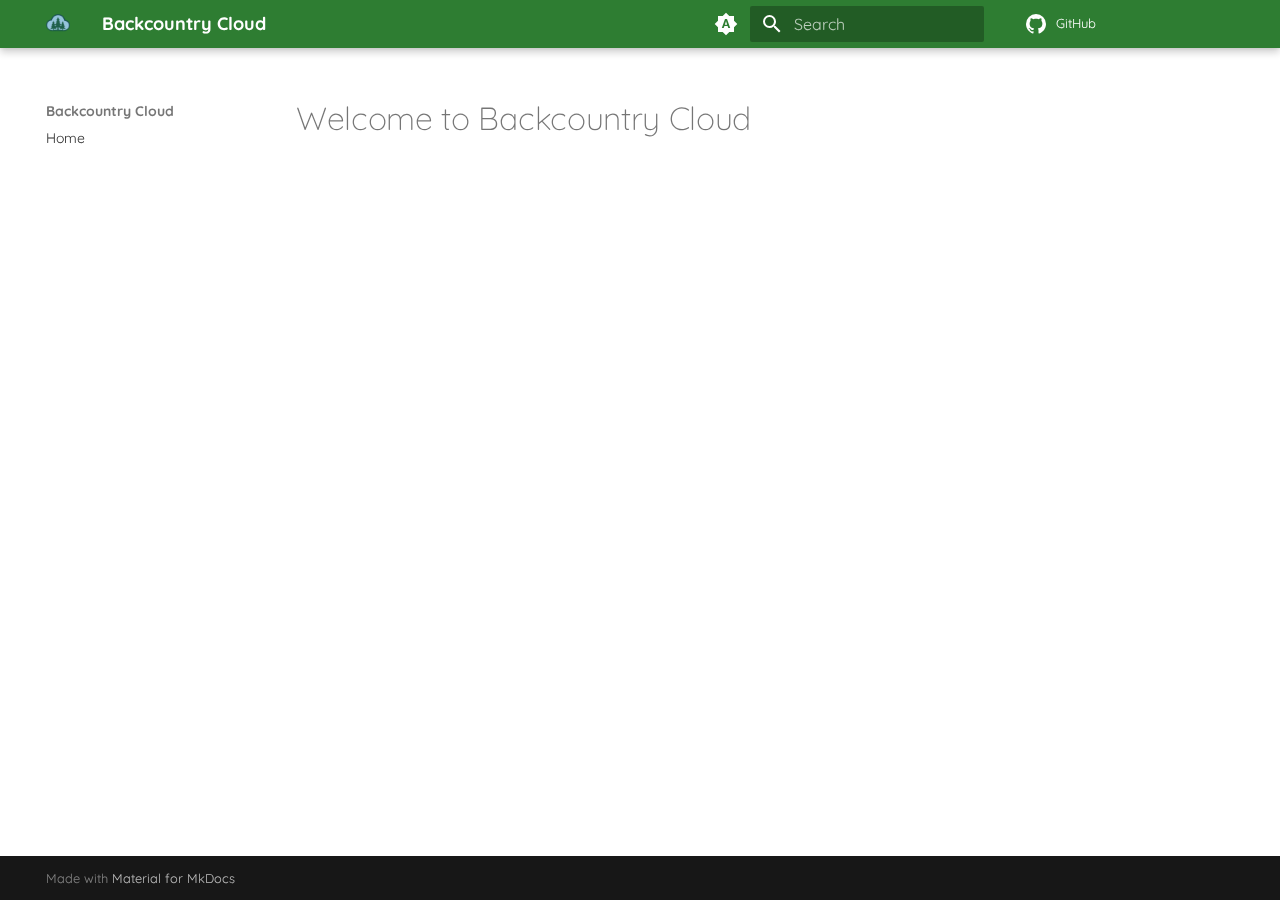
<file: index.html>
<!doctype html>
<html lang="en" class="no-js">
  <head>
    
      <meta charset="utf-8">
      <meta name="viewport" content="width=device-width,initial-scale=1">
      
      
      
      
      
      
      <link rel="icon" href="assets/images/favicon.png">
      <meta name="generator" content="mkdocs-1.5.3, mkdocs-material-9.5.17">
    
    
      
        <title>Backcountry Cloud</title>
      
    
    
      <link rel="stylesheet" href="assets/stylesheets/main.bcfcd587.min.css">
      
        
        <link rel="stylesheet" href="assets/stylesheets/palette.06af60db.min.css">
      
      


    
    
      
    
    
      
        
        
        
        <link rel="stylesheet" href="assets/external/fonts.googleapis.com/css.67f5d62c.css">
        <style>:root{--md-text-font:"Quicksand";--md-code-font:"JetBrains Mono"}</style>
      
    
    
      <link rel="stylesheet" href="stylesheets/extra.css">
    
    <script>__md_scope=new URL(".",location),__md_hash=e=>[...e].reduce((e,_)=>(e<<5)-e+_.charCodeAt(0),0),__md_get=(e,_=localStorage,t=__md_scope)=>JSON.parse(_.getItem(t.pathname+"."+e)),__md_set=(e,_,t=localStorage,a=__md_scope)=>{try{t.setItem(a.pathname+"."+e,JSON.stringify(_))}catch(e){}}</script>
    
      

    
    
    
  </head>
  
  
    
    
      
    
    
    
    
    <body dir="ltr" data-md-color-scheme="default" data-md-color-primary="indigo" data-md-color-accent="indigo">
  
    
    <input class="md-toggle" data-md-toggle="drawer" type="checkbox" id="__drawer" autocomplete="off">
    <input class="md-toggle" data-md-toggle="search" type="checkbox" id="__search" autocomplete="off">
    <label class="md-overlay" for="__drawer"></label>
    <div data-md-component="skip">
      
        
        <a href="#welcome-to-backcountry-cloud" class="md-skip">
          Skip to content
        </a>
      
    </div>
    <div data-md-component="announce">
      
    </div>
    
    
      

  

<header class="md-header md-header--shadow" data-md-component="header">
  <nav class="md-header__inner md-grid" aria-label="Header">
    <a href="." title="Backcountry Cloud" class="md-header__button md-logo" aria-label="Backcountry Cloud" data-md-component="logo">
      
  <img src="assets/backcountry-cloud-no-text-transparent-cropped-256.png" alt="logo">

    </a>
    <label class="md-header__button md-icon" for="__drawer">
      
      <svg xmlns="http://www.w3.org/2000/svg" viewBox="0 0 24 24"><path d="M3 6h18v2H3V6m0 5h18v2H3v-2m0 5h18v2H3v-2Z"/></svg>
    </label>
    <div class="md-header__title" data-md-component="header-title">
      <div class="md-header__ellipsis">
        <div class="md-header__topic">
          <span class="md-ellipsis">
            Backcountry Cloud
          </span>
        </div>
        <div class="md-header__topic" data-md-component="header-topic">
          <span class="md-ellipsis">
            
              Welcome to Backcountry Cloud
            
          </span>
        </div>
      </div>
    </div>
    
      
        <form class="md-header__option" data-md-component="palette">
  
    
    
    
    <input class="md-option" data-md-color-media="(prefers-color-scheme)" data-md-color-scheme="default" data-md-color-primary="indigo" data-md-color-accent="indigo"  aria-label="Switch to light mode"  type="radio" name="__palette" id="__palette_0">
    
      <label class="md-header__button md-icon" title="Switch to light mode" for="__palette_1" hidden>
        <svg xmlns="http://www.w3.org/2000/svg" viewBox="0 0 24 24"><path d="m14.3 16-.7-2h-3.2l-.7 2H7.8L11 7h2l3.2 9h-1.9M20 8.69V4h-4.69L12 .69 8.69 4H4v4.69L.69 12 4 15.31V20h4.69L12 23.31 15.31 20H20v-4.69L23.31 12 20 8.69m-9.15 3.96h2.3L12 9l-1.15 3.65Z"/></svg>
      </label>
    
  
    
    
    
    <input class="md-option" data-md-color-media="(prefers-color-scheme: light)" data-md-color-scheme="backcountry" data-md-color-primary="indigo" data-md-color-accent="indigo"  aria-label="Switch to dark mode"  type="radio" name="__palette" id="__palette_1">
    
      <label class="md-header__button md-icon" title="Switch to dark mode" for="__palette_2" hidden>
        <svg xmlns="http://www.w3.org/2000/svg" viewBox="0 0 24 24"><path d="M12 8a4 4 0 0 0-4 4 4 4 0 0 0 4 4 4 4 0 0 0 4-4 4 4 0 0 0-4-4m0 10a6 6 0 0 1-6-6 6 6 0 0 1 6-6 6 6 0 0 1 6 6 6 6 0 0 1-6 6m8-9.31V4h-4.69L12 .69 8.69 4H4v4.69L.69 12 4 15.31V20h4.69L12 23.31 15.31 20H20v-4.69L23.31 12 20 8.69Z"/></svg>
      </label>
    
  
    
    
    
    <input class="md-option" data-md-color-media="(prefers-color-scheme: dark)" data-md-color-scheme="slate" data-md-color-primary="indigo" data-md-color-accent="indigo"  aria-label="Switch to system preference"  type="radio" name="__palette" id="__palette_2">
    
      <label class="md-header__button md-icon" title="Switch to system preference" for="__palette_0" hidden>
        <svg xmlns="http://www.w3.org/2000/svg" viewBox="0 0 24 24"><path d="M12 18c-.89 0-1.74-.2-2.5-.55C11.56 16.5 13 14.42 13 12c0-2.42-1.44-4.5-3.5-5.45C10.26 6.2 11.11 6 12 6a6 6 0 0 1 6 6 6 6 0 0 1-6 6m8-9.31V4h-4.69L12 .69 8.69 4H4v4.69L.69 12 4 15.31V20h4.69L12 23.31 15.31 20H20v-4.69L23.31 12 20 8.69Z"/></svg>
      </label>
    
  
</form>
      
    
    
      <script>var media,input,key,value,palette=__md_get("__palette");if(palette&&palette.color){"(prefers-color-scheme)"===palette.color.media&&(media=matchMedia("(prefers-color-scheme: light)"),input=document.querySelector(media.matches?"[data-md-color-media='(prefers-color-scheme: light)']":"[data-md-color-media='(prefers-color-scheme: dark)']"),palette.color.media=input.getAttribute("data-md-color-media"),palette.color.scheme=input.getAttribute("data-md-color-scheme"),palette.color.primary=input.getAttribute("data-md-color-primary"),palette.color.accent=input.getAttribute("data-md-color-accent"));for([key,value]of Object.entries(palette.color))document.body.setAttribute("data-md-color-"+key,value)}</script>
    
    
    
      <label class="md-header__button md-icon" for="__search">
        
        <svg xmlns="http://www.w3.org/2000/svg" viewBox="0 0 24 24"><path d="M9.5 3A6.5 6.5 0 0 1 16 9.5c0 1.61-.59 3.09-1.56 4.23l.27.27h.79l5 5-1.5 1.5-5-5v-.79l-.27-.27A6.516 6.516 0 0 1 9.5 16 6.5 6.5 0 0 1 3 9.5 6.5 6.5 0 0 1 9.5 3m0 2C7 5 5 7 5 9.5S7 14 9.5 14 14 12 14 9.5 12 5 9.5 5Z"/></svg>
      </label>
      <div class="md-search" data-md-component="search" role="dialog">
  <label class="md-search__overlay" for="__search"></label>
  <div class="md-search__inner" role="search">
    <form class="md-search__form" name="search">
      <input type="text" class="md-search__input" name="query" aria-label="Search" placeholder="Search" autocapitalize="off" autocorrect="off" autocomplete="off" spellcheck="false" data-md-component="search-query" required>
      <label class="md-search__icon md-icon" for="__search">
        
        <svg xmlns="http://www.w3.org/2000/svg" viewBox="0 0 24 24"><path d="M9.5 3A6.5 6.5 0 0 1 16 9.5c0 1.61-.59 3.09-1.56 4.23l.27.27h.79l5 5-1.5 1.5-5-5v-.79l-.27-.27A6.516 6.516 0 0 1 9.5 16 6.5 6.5 0 0 1 3 9.5 6.5 6.5 0 0 1 9.5 3m0 2C7 5 5 7 5 9.5S7 14 9.5 14 14 12 14 9.5 12 5 9.5 5Z"/></svg>
        
        <svg xmlns="http://www.w3.org/2000/svg" viewBox="0 0 24 24"><path d="M20 11v2H8l5.5 5.5-1.42 1.42L4.16 12l7.92-7.92L13.5 5.5 8 11h12Z"/></svg>
      </label>
      <nav class="md-search__options" aria-label="Search">
        
        <button type="reset" class="md-search__icon md-icon" title="Clear" aria-label="Clear" tabindex="-1">
          
          <svg xmlns="http://www.w3.org/2000/svg" viewBox="0 0 24 24"><path d="M19 6.41 17.59 5 12 10.59 6.41 5 5 6.41 10.59 12 5 17.59 6.41 19 12 13.41 17.59 19 19 17.59 13.41 12 19 6.41Z"/></svg>
        </button>
      </nav>
      
    </form>
    <div class="md-search__output">
      <div class="md-search__scrollwrap" data-md-scrollfix>
        <div class="md-search-result" data-md-component="search-result">
          <div class="md-search-result__meta">
            Initializing search
          </div>
          <ol class="md-search-result__list" role="presentation"></ol>
        </div>
      </div>
    </div>
  </div>
</div>
    
    
      <div class="md-header__source">
        <a href="https://github.com/backcountry-cloud/site" title="Go to repository" class="md-source" data-md-component="source">
  <div class="md-source__icon md-icon">
    
    <svg xmlns="http://www.w3.org/2000/svg" viewBox="0 0 24 24"><path d="M12 2A10 10 0 0 0 2 12c0 4.42 2.87 8.17 6.84 9.5.5.08.66-.23.66-.5v-1.69c-2.77.6-3.36-1.34-3.36-1.34-.46-1.16-1.11-1.47-1.11-1.47-.91-.62.07-.6.07-.6 1 .07 1.53 1.03 1.53 1.03.87 1.52 2.34 1.07 2.91.83.09-.65.35-1.09.63-1.34-2.22-.25-4.55-1.11-4.55-4.92 0-1.11.38-2 1.03-2.71-.1-.25-.45-1.29.1-2.64 0 0 .84-.27 2.75 1.02.79-.22 1.65-.33 2.5-.33.85 0 1.71.11 2.5.33 1.91-1.29 2.75-1.02 2.75-1.02.55 1.35.2 2.39.1 2.64.65.71 1.03 1.6 1.03 2.71 0 3.82-2.34 4.66-4.57 4.91.36.31.69.92.69 1.85V21c0 .27.16.59.67.5C19.14 20.16 22 16.42 22 12A10 10 0 0 0 12 2Z"/></svg>
  </div>
  <div class="md-source__repository">
    GitHub
  </div>
</a>
      </div>
    
  </nav>
  
</header>
    
    <div class="md-container" data-md-component="container">
      
      
        
          
        
      
      <main class="md-main" data-md-component="main">
        <div class="md-main__inner md-grid">
          
            
              
              <div class="md-sidebar md-sidebar--primary" data-md-component="sidebar" data-md-type="navigation" >
                <div class="md-sidebar__scrollwrap">
                  <div class="md-sidebar__inner">
                    



<nav class="md-nav md-nav--primary" aria-label="Navigation" data-md-level="0">
  <label class="md-nav__title" for="__drawer">
    <a href="." title="Backcountry Cloud" class="md-nav__button md-logo" aria-label="Backcountry Cloud" data-md-component="logo">
      
  <img src="assets/backcountry-cloud-no-text-transparent-cropped-256.png" alt="logo">

    </a>
    Backcountry Cloud
  </label>
  
    <div class="md-nav__source">
      <a href="https://github.com/backcountry-cloud/site" title="Go to repository" class="md-source" data-md-component="source">
  <div class="md-source__icon md-icon">
    
    <svg xmlns="http://www.w3.org/2000/svg" viewBox="0 0 24 24"><path d="M12 2A10 10 0 0 0 2 12c0 4.42 2.87 8.17 6.84 9.5.5.08.66-.23.66-.5v-1.69c-2.77.6-3.36-1.34-3.36-1.34-.46-1.16-1.11-1.47-1.11-1.47-.91-.62.07-.6.07-.6 1 .07 1.53 1.03 1.53 1.03.87 1.52 2.34 1.07 2.91.83.09-.65.35-1.09.63-1.34-2.22-.25-4.55-1.11-4.55-4.92 0-1.11.38-2 1.03-2.71-.1-.25-.45-1.29.1-2.64 0 0 .84-.27 2.75 1.02.79-.22 1.65-.33 2.5-.33.85 0 1.71.11 2.5.33 1.91-1.29 2.75-1.02 2.75-1.02.55 1.35.2 2.39.1 2.64.65.71 1.03 1.6 1.03 2.71 0 3.82-2.34 4.66-4.57 4.91.36.31.69.92.69 1.85V21c0 .27.16.59.67.5C19.14 20.16 22 16.42 22 12A10 10 0 0 0 12 2Z"/></svg>
  </div>
  <div class="md-source__repository">
    GitHub
  </div>
</a>
    </div>
  
  <ul class="md-nav__list" data-md-scrollfix>
    
      
      
  
  
  
  
    <li class="md-nav__item">
      <a href="README.MD" class="md-nav__link">
        
  
  <span class="md-ellipsis">
    Home
  </span>
  

      </a>
    </li>
  

    
  </ul>
</nav>
                  </div>
                </div>
              </div>
            
            
              
              <div class="md-sidebar md-sidebar--secondary" data-md-component="sidebar" data-md-type="toc" >
                <div class="md-sidebar__scrollwrap">
                  <div class="md-sidebar__inner">
                    

<nav class="md-nav md-nav--secondary" aria-label="Table of contents">
  
  
  
    
  
  
</nav>
                  </div>
                </div>
              </div>
            
          
          
            <div class="md-content" data-md-component="content">
              <article class="md-content__inner md-typeset">
                
                  

  
  


<h1 id="welcome-to-backcountry-cloud">Welcome to Backcountry Cloud</h1>












                
              </article>
            </div>
          
          
<script>var target=document.getElementById(location.hash.slice(1));target&&target.name&&(target.checked=target.name.startsWith("__tabbed_"))</script>
        </div>
        
      </main>
      
        <footer class="md-footer">
  
  <div class="md-footer-meta md-typeset">
    <div class="md-footer-meta__inner md-grid">
      <div class="md-copyright">
  
  
    Made with
    <a href="https://squidfunk.github.io/mkdocs-material/" target="_blank" rel="noopener">
      Material for MkDocs
    </a>
  
</div>
      
    </div>
  </div>
</footer>
      
    </div>
    <div class="md-dialog" data-md-component="dialog">
      <div class="md-dialog__inner md-typeset"></div>
    </div>
    
    
    <script id="__config" type="application/json">{"base": ".", "features": [], "search": "assets/javascripts/workers/search.b8dbb3d2.min.js", "translations": {"clipboard.copied": "Copied to clipboard", "clipboard.copy": "Copy to clipboard", "search.result.more.one": "1 more on this page", "search.result.more.other": "# more on this page", "search.result.none": "No matching documents", "search.result.one": "1 matching document", "search.result.other": "# matching documents", "search.result.placeholder": "Type to start searching", "search.result.term.missing": "Missing", "select.version": "Select version"}}</script>
    
    
      <script src="assets/javascripts/bundle.1e8ae164.min.js"></script>
      
        <script src="assets/external/unpkg.com/mermaid@10.7.0/dist/mermaid.min.js"></script>
      
    
  </body>
</html>
</file>
<file: assets/external/fonts.googleapis.com/css.67f5d62c.css>
/* cyrillic-ext */
@font-face {
  font-family: 'JetBrains Mono';
  font-style: italic;
  font-weight: 400;
  font-display: fallback;
  src: url(../fonts.gstatic.com/s/jetbrainsmono/v23/tDbp2o-flEEny0FZhsfKu5WU4xD-IQ-PuZJJXxfpAO-LfjGbsVNLG7DGdF6OZ1PszQMgo-8.woff2) format('woff2');
  unicode-range: U+0460-052F, U+1C80-1C8A, U+20B4, U+2DE0-2DFF, U+A640-A69F, U+FE2E-FE2F;
}
/* cyrillic */
@font-face {
  font-family: 'JetBrains Mono';
  font-style: italic;
  font-weight: 400;
  font-display: fallback;
  src: url(../fonts.gstatic.com/s/jetbrainsmono/v23/tDbp2o-flEEny0FZhsfKu5WU4xD-IQ-PuZJJXxfpAO-LfjGbsVNLG7DGdF6OZ1PsxAMgo-8.woff2) format('woff2');
  unicode-range: U+0301, U+0400-045F, U+0490-0491, U+04B0-04B1, U+2116;
}
/* greek */
@font-face {
  font-family: 'JetBrains Mono';
  font-style: italic;
  font-weight: 400;
  font-display: fallback;
  src: url(../fonts.gstatic.com/s/jetbrainsmono/v23/tDbp2o-flEEny0FZhsfKu5WU4xD-IQ-PuZJJXxfpAO-LfjGbsVNLG7DGdF6OZ1PswwMgo-8.woff2) format('woff2');
  unicode-range: U+0370-0377, U+037A-037F, U+0384-038A, U+038C, U+038E-03A1, U+03A3-03FF;
}
/* vietnamese */
@font-face {
  font-family: 'JetBrains Mono';
  font-style: italic;
  font-weight: 400;
  font-display: fallback;
  src: url(../fonts.gstatic.com/s/jetbrainsmono/v23/tDbp2o-flEEny0FZhsfKu5WU4xD-IQ-PuZJJXxfpAO-LfjGbsVNLG7DGdF6OZ1PszwMgo-8.woff2) format('woff2');
  unicode-range: U+0102-0103, U+0110-0111, U+0128-0129, U+0168-0169, U+01A0-01A1, U+01AF-01B0, U+0300-0301, U+0303-0304, U+0308-0309, U+0323, U+0329, U+1EA0-1EF9, U+20AB;
}
/* latin-ext */
@font-face {
  font-family: 'JetBrains Mono';
  font-style: italic;
  font-weight: 400;
  font-display: fallback;
  src: url(../fonts.gstatic.com/s/jetbrainsmono/v23/tDbp2o-flEEny0FZhsfKu5WU4xD-IQ-PuZJJXxfpAO-LfjGbsVNLG7DGdF6OZ1PszgMgo-8.woff2) format('woff2');
  unicode-range: U+0100-02BA, U+02BD-02C5, U+02C7-02CC, U+02CE-02D7, U+02DD-02FF, U+0304, U+0308, U+0329, U+1D00-1DBF, U+1E00-1E9F, U+1EF2-1EFF, U+2020, U+20A0-20AB, U+20AD-20C0, U+2113, U+2C60-2C7F, U+A720-A7FF;
}
/* latin */
@font-face {
  font-family: 'JetBrains Mono';
  font-style: italic;
  font-weight: 400;
  font-display: fallback;
  src: url(../fonts.gstatic.com/s/jetbrainsmono/v23/tDbp2o-flEEny0FZhsfKu5WU4xD-IQ-PuZJJXxfpAO-LfjGbsVNLG7DGdF6OZ1PswAMg.woff2) format('woff2');
  unicode-range: U+0000-00FF, U+0131, U+0152-0153, U+02BB-02BC, U+02C6, U+02DA, U+02DC, U+0304, U+0308, U+0329, U+2000-206F, U+20AC, U+2122, U+2191, U+2193, U+2212, U+2215, U+FEFF, U+FFFD;
}
/* cyrillic-ext */
@font-face {
  font-family: 'JetBrains Mono';
  font-style: italic;
  font-weight: 700;
  font-display: fallback;
  src: url(../fonts.gstatic.com/s/jetbrainsmono/v23/tDbp2o-flEEny0FZhsfKu5WU4xD-IQ-PuZJJXxfpAO-LfjGbsVNLG7DGdF6OZ1PszQMgo-8.woff2) format('woff2');
  unicode-range: U+0460-052F, U+1C80-1C8A, U+20B4, U+2DE0-2DFF, U+A640-A69F, U+FE2E-FE2F;
}
/* cyrillic */
@font-face {
  font-family: 'JetBrains Mono';
  font-style: italic;
  font-weight: 700;
  font-display: fallback;
  src: url(../fonts.gstatic.com/s/jetbrainsmono/v23/tDbp2o-flEEny0FZhsfKu5WU4xD-IQ-PuZJJXxfpAO-LfjGbsVNLG7DGdF6OZ1PsxAMgo-8.woff2) format('woff2');
  unicode-range: U+0301, U+0400-045F, U+0490-0491, U+04B0-04B1, U+2116;
}
/* greek */
@font-face {
  font-family: 'JetBrains Mono';
  font-style: italic;
  font-weight: 700;
  font-display: fallback;
  src: url(../fonts.gstatic.com/s/jetbrainsmono/v23/tDbp2o-flEEny0FZhsfKu5WU4xD-IQ-PuZJJXxfpAO-LfjGbsVNLG7DGdF6OZ1PswwMgo-8.woff2) format('woff2');
  unicode-range: U+0370-0377, U+037A-037F, U+0384-038A, U+038C, U+038E-03A1, U+03A3-03FF;
}
/* vietnamese */
@font-face {
  font-family: 'JetBrains Mono';
  font-style: italic;
  font-weight: 700;
  font-display: fallback;
  src: url(../fonts.gstatic.com/s/jetbrainsmono/v23/tDbp2o-flEEny0FZhsfKu5WU4xD-IQ-PuZJJXxfpAO-LfjGbsVNLG7DGdF6OZ1PszwMgo-8.woff2) format('woff2');
  unicode-range: U+0102-0103, U+0110-0111, U+0128-0129, U+0168-0169, U+01A0-01A1, U+01AF-01B0, U+0300-0301, U+0303-0304, U+0308-0309, U+0323, U+0329, U+1EA0-1EF9, U+20AB;
}
/* latin-ext */
@font-face {
  font-family: 'JetBrains Mono';
  font-style: italic;
  font-weight: 700;
  font-display: fallback;
  src: url(../fonts.gstatic.com/s/jetbrainsmono/v23/tDbp2o-flEEny0FZhsfKu5WU4xD-IQ-PuZJJXxfpAO-LfjGbsVNLG7DGdF6OZ1PszgMgo-8.woff2) format('woff2');
  unicode-range: U+0100-02BA, U+02BD-02C5, U+02C7-02CC, U+02CE-02D7, U+02DD-02FF, U+0304, U+0308, U+0329, U+1D00-1DBF, U+1E00-1E9F, U+1EF2-1EFF, U+2020, U+20A0-20AB, U+20AD-20C0, U+2113, U+2C60-2C7F, U+A720-A7FF;
}
/* latin */
@font-face {
  font-family: 'JetBrains Mono';
  font-style: italic;
  font-weight: 700;
  font-display: fallback;
  src: url(../fonts.gstatic.com/s/jetbrainsmono/v23/tDbp2o-flEEny0FZhsfKu5WU4xD-IQ-PuZJJXxfpAO-LfjGbsVNLG7DGdF6OZ1PswAMg.woff2) format('woff2');
  unicode-range: U+0000-00FF, U+0131, U+0152-0153, U+02BB-02BC, U+02C6, U+02DA, U+02DC, U+0304, U+0308, U+0329, U+2000-206F, U+20AC, U+2122, U+2191, U+2193, U+2212, U+2215, U+FEFF, U+FFFD;
}
/* cyrillic-ext */
@font-face {
  font-family: 'JetBrains Mono';
  font-style: normal;
  font-weight: 400;
  font-display: fallback;
  src: url(../fonts.gstatic.com/s/jetbrainsmono/v23/tDbv2o-flEEny0FZhsfKu5WU4zr3E_BX0PnT8RD8yKwBNntkaToggR7BYRbKPx3cwhsk.woff2) format('woff2');
  unicode-range: U+0460-052F, U+1C80-1C8A, U+20B4, U+2DE0-2DFF, U+A640-A69F, U+FE2E-FE2F;
}
/* cyrillic */
@font-face {
  font-family: 'JetBrains Mono';
  font-style: normal;
  font-weight: 400;
  font-display: fallback;
  src: url(../fonts.gstatic.com/s/jetbrainsmono/v23/tDbv2o-flEEny0FZhsfKu5WU4zr3E_BX0PnT8RD8yKwBNntkaToggR7BYRbKPxTcwhsk.woff2) format('woff2');
  unicode-range: U+0301, U+0400-045F, U+0490-0491, U+04B0-04B1, U+2116;
}
/* greek */
@font-face {
  font-family: 'JetBrains Mono';
  font-style: normal;
  font-weight: 400;
  font-display: fallback;
  src: url(../fonts.gstatic.com/s/jetbrainsmono/v23/tDbv2o-flEEny0FZhsfKu5WU4zr3E_BX0PnT8RD8yKwBNntkaToggR7BYRbKPxPcwhsk.woff2) format('woff2');
  unicode-range: U+0370-0377, U+037A-037F, U+0384-038A, U+038C, U+038E-03A1, U+03A3-03FF;
}
/* vietnamese */
@font-face {
  font-family: 'JetBrains Mono';
  font-style: normal;
  font-weight: 400;
  font-display: fallback;
  src: url(../fonts.gstatic.com/s/jetbrainsmono/v23/tDbv2o-flEEny0FZhsfKu5WU4zr3E_BX0PnT8RD8yKwBNntkaToggR7BYRbKPx_cwhsk.woff2) format('woff2');
  unicode-range: U+0102-0103, U+0110-0111, U+0128-0129, U+0168-0169, U+01A0-01A1, U+01AF-01B0, U+0300-0301, U+0303-0304, U+0308-0309, U+0323, U+0329, U+1EA0-1EF9, U+20AB;
}
/* latin-ext */
@font-face {
  font-family: 'JetBrains Mono';
  font-style: normal;
  font-weight: 400;
  font-display: fallback;
  src: url(../fonts.gstatic.com/s/jetbrainsmono/v23/tDbv2o-flEEny0FZhsfKu5WU4zr3E_BX0PnT8RD8yKwBNntkaToggR7BYRbKPx7cwhsk.woff2) format('woff2');
  unicode-range: U+0100-02BA, U+02BD-02C5, U+02C7-02CC, U+02CE-02D7, U+02DD-02FF, U+0304, U+0308, U+0329, U+1D00-1DBF, U+1E00-1E9F, U+1EF2-1EFF, U+2020, U+20A0-20AB, U+20AD-20C0, U+2113, U+2C60-2C7F, U+A720-A7FF;
}
/* latin */
@font-face {
  font-family: 'JetBrains Mono';
  font-style: normal;
  font-weight: 400;
  font-display: fallback;
  src: url(../fonts.gstatic.com/s/jetbrainsmono/v23/tDbv2o-flEEny0FZhsfKu5WU4zr3E_BX0PnT8RD8yKwBNntkaToggR7BYRbKPxDcwg.woff2) format('woff2');
  unicode-range: U+0000-00FF, U+0131, U+0152-0153, U+02BB-02BC, U+02C6, U+02DA, U+02DC, U+0304, U+0308, U+0329, U+2000-206F, U+20AC, U+2122, U+2191, U+2193, U+2212, U+2215, U+FEFF, U+FFFD;
}
/* cyrillic-ext */
@font-face {
  font-family: 'JetBrains Mono';
  font-style: normal;
  font-weight: 700;
  font-display: fallback;
  src: url(../fonts.gstatic.com/s/jetbrainsmono/v23/tDbv2o-flEEny0FZhsfKu5WU4zr3E_BX0PnT8RD8yKwBNntkaToggR7BYRbKPx3cwhsk.woff2) format('woff2');
  unicode-range: U+0460-052F, U+1C80-1C8A, U+20B4, U+2DE0-2DFF, U+A640-A69F, U+FE2E-FE2F;
}
/* cyrillic */
@font-face {
  font-family: 'JetBrains Mono';
  font-style: normal;
  font-weight: 700;
  font-display: fallback;
  src: url(../fonts.gstatic.com/s/jetbrainsmono/v23/tDbv2o-flEEny0FZhsfKu5WU4zr3E_BX0PnT8RD8yKwBNntkaToggR7BYRbKPxTcwhsk.woff2) format('woff2');
  unicode-range: U+0301, U+0400-045F, U+0490-0491, U+04B0-04B1, U+2116;
}
/* greek */
@font-face {
  font-family: 'JetBrains Mono';
  font-style: normal;
  font-weight: 700;
  font-display: fallback;
  src: url(../fonts.gstatic.com/s/jetbrainsmono/v23/tDbv2o-flEEny0FZhsfKu5WU4zr3E_BX0PnT8RD8yKwBNntkaToggR7BYRbKPxPcwhsk.woff2) format('woff2');
  unicode-range: U+0370-0377, U+037A-037F, U+0384-038A, U+038C, U+038E-03A1, U+03A3-03FF;
}
/* vietnamese */
@font-face {
  font-family: 'JetBrains Mono';
  font-style: normal;
  font-weight: 700;
  font-display: fallback;
  src: url(../fonts.gstatic.com/s/jetbrainsmono/v23/tDbv2o-flEEny0FZhsfKu5WU4zr3E_BX0PnT8RD8yKwBNntkaToggR7BYRbKPx_cwhsk.woff2) format('woff2');
  unicode-range: U+0102-0103, U+0110-0111, U+0128-0129, U+0168-0169, U+01A0-01A1, U+01AF-01B0, U+0300-0301, U+0303-0304, U+0308-0309, U+0323, U+0329, U+1EA0-1EF9, U+20AB;
}
/* latin-ext */
@font-face {
  font-family: 'JetBrains Mono';
  font-style: normal;
  font-weight: 700;
  font-display: fallback;
  src: url(../fonts.gstatic.com/s/jetbrainsmono/v23/tDbv2o-flEEny0FZhsfKu5WU4zr3E_BX0PnT8RD8yKwBNntkaToggR7BYRbKPx7cwhsk.woff2) format('woff2');
  unicode-range: U+0100-02BA, U+02BD-02C5, U+02C7-02CC, U+02CE-02D7, U+02DD-02FF, U+0304, U+0308, U+0329, U+1D00-1DBF, U+1E00-1E9F, U+1EF2-1EFF, U+2020, U+20A0-20AB, U+20AD-20C0, U+2113, U+2C60-2C7F, U+A720-A7FF;
}
/* latin */
@font-face {
  font-family: 'JetBrains Mono';
  font-style: normal;
  font-weight: 700;
  font-display: fallback;
  src: url(../fonts.gstatic.com/s/jetbrainsmono/v23/tDbv2o-flEEny0FZhsfKu5WU4zr3E_BX0PnT8RD8yKwBNntkaToggR7BYRbKPxDcwg.woff2) format('woff2');
  unicode-range: U+0000-00FF, U+0131, U+0152-0153, U+02BB-02BC, U+02C6, U+02DA, U+02DC, U+0304, U+0308, U+0329, U+2000-206F, U+20AC, U+2122, U+2191, U+2193, U+2212, U+2215, U+FEFF, U+FFFD;
}
/* vietnamese */
@font-face {
  font-family: 'Quicksand';
  font-style: normal;
  font-weight: 300;
  font-display: fallback;
  src: url(../fonts.gstatic.com/s/quicksand/v36/6xKtdSZaM9iE8KbpRA_hJFQNcOM.woff2) format('woff2');
  unicode-range: U+0102-0103, U+0110-0111, U+0128-0129, U+0168-0169, U+01A0-01A1, U+01AF-01B0, U+0300-0301, U+0303-0304, U+0308-0309, U+0323, U+0329, U+1EA0-1EF9, U+20AB;
}
/* latin-ext */
@font-face {
  font-family: 'Quicksand';
  font-style: normal;
  font-weight: 300;
  font-display: fallback;
  src: url(../fonts.gstatic.com/s/quicksand/v36/6xKtdSZaM9iE8KbpRA_hJVQNcOM.woff2) format('woff2');
  unicode-range: U+0100-02BA, U+02BD-02C5, U+02C7-02CC, U+02CE-02D7, U+02DD-02FF, U+0304, U+0308, U+0329, U+1D00-1DBF, U+1E00-1E9F, U+1EF2-1EFF, U+2020, U+20A0-20AB, U+20AD-20C0, U+2113, U+2C60-2C7F, U+A720-A7FF;
}
/* latin */
@font-face {
  font-family: 'Quicksand';
  font-style: normal;
  font-weight: 300;
  font-display: fallback;
  src: url(../fonts.gstatic.com/s/quicksand/v36/6xKtdSZaM9iE8KbpRA_hK1QN.woff2) format('woff2');
  unicode-range: U+0000-00FF, U+0131, U+0152-0153, U+02BB-02BC, U+02C6, U+02DA, U+02DC, U+0304, U+0308, U+0329, U+2000-206F, U+20AC, U+2122, U+2191, U+2193, U+2212, U+2215, U+FEFF, U+FFFD;
}
/* vietnamese */
@font-face {
  font-family: 'Quicksand';
  font-style: normal;
  font-weight: 400;
  font-display: fallback;
  src: url(../fonts.gstatic.com/s/quicksand/v36/6xKtdSZaM9iE8KbpRA_hJFQNcOM.woff2) format('woff2');
  unicode-range: U+0102-0103, U+0110-0111, U+0128-0129, U+0168-0169, U+01A0-01A1, U+01AF-01B0, U+0300-0301, U+0303-0304, U+0308-0309, U+0323, U+0329, U+1EA0-1EF9, U+20AB;
}
/* latin-ext */
@font-face {
  font-family: 'Quicksand';
  font-style: normal;
  font-weight: 400;
  font-display: fallback;
  src: url(../fonts.gstatic.com/s/quicksand/v36/6xKtdSZaM9iE8KbpRA_hJVQNcOM.woff2) format('woff2');
  unicode-range: U+0100-02BA, U+02BD-02C5, U+02C7-02CC, U+02CE-02D7, U+02DD-02FF, U+0304, U+0308, U+0329, U+1D00-1DBF, U+1E00-1E9F, U+1EF2-1EFF, U+2020, U+20A0-20AB, U+20AD-20C0, U+2113, U+2C60-2C7F, U+A720-A7FF;
}
/* latin */
@font-face {
  font-family: 'Quicksand';
  font-style: normal;
  font-weight: 400;
  font-display: fallback;
  src: url(../fonts.gstatic.com/s/quicksand/v36/6xKtdSZaM9iE8KbpRA_hK1QN.woff2) format('woff2');
  unicode-range: U+0000-00FF, U+0131, U+0152-0153, U+02BB-02BC, U+02C6, U+02DA, U+02DC, U+0304, U+0308, U+0329, U+2000-206F, U+20AC, U+2122, U+2191, U+2193, U+2212, U+2215, U+FEFF, U+FFFD;
}
/* vietnamese */
@font-face {
  font-family: 'Quicksand';
  font-style: normal;
  font-weight: 700;
  font-display: fallback;
  src: url(../fonts.gstatic.com/s/quicksand/v36/6xKtdSZaM9iE8KbpRA_hJFQNcOM.woff2) format('woff2');
  unicode-range: U+0102-0103, U+0110-0111, U+0128-0129, U+0168-0169, U+01A0-01A1, U+01AF-01B0, U+0300-0301, U+0303-0304, U+0308-0309, U+0323, U+0329, U+1EA0-1EF9, U+20AB;
}
/* latin-ext */
@font-face {
  font-family: 'Quicksand';
  font-style: normal;
  font-weight: 700;
  font-display: fallback;
  src: url(../fonts.gstatic.com/s/quicksand/v36/6xKtdSZaM9iE8KbpRA_hJVQNcOM.woff2) format('woff2');
  unicode-range: U+0100-02BA, U+02BD-02C5, U+02C7-02CC, U+02CE-02D7, U+02DD-02FF, U+0304, U+0308, U+0329, U+1D00-1DBF, U+1E00-1E9F, U+1EF2-1EFF, U+2020, U+20A0-20AB, U+20AD-20C0, U+2113, U+2C60-2C7F, U+A720-A7FF;
}
/* latin */
@font-face {
  font-family: 'Quicksand';
  font-style: normal;
  font-weight: 700;
  font-display: fallback;
  src: url(../fonts.gstatic.com/s/quicksand/v36/6xKtdSZaM9iE8KbpRA_hK1QN.woff2) format('woff2');
  unicode-range: U+0000-00FF, U+0131, U+0152-0153, U+02BB-02BC, U+02C6, U+02DA, U+02DC, U+0304, U+0308, U+0329, U+2000-206F, U+20AC, U+2122, U+2191, U+2193, U+2212, U+2215, U+FEFF, U+FFFD;
}
</file>
<file: stylesheets/extra.css>
/* 
Color Palette Notes:

Forest Green (#2E7D32) – nature/roots
Sky Blue (#42A5F5) – cloud/services
Slate Gray (#37474F) – modern/data
Optional accent: Soft Cream (#F1F8E9) – for contrast or background */
[data-md-color-scheme="backcountry"] {
  --md-primary-fg-color:        #2E7D32;
  --md-primary-fg-color--light: #87e08c;
  --md-primary-fg-color--dark:  #034406;
  --md-accent-fg-color:         #acd5f7;
  --md-accent-fg-color--light:  #42A5F5;
  --md-accent-fg-color--dark:   #1a5483;
}
[data-md-color-scheme="slate"] {
  --md-primary-fg-color:        #164d18;
  --md-primary-fg-color--light: #87e08c;
  --md-primary-fg-color--dark:  #012503;
  --md-accent-fg-color:         #acd5f7;
  --md-accent-fg-color--light:  #42A5F5;
  --md-accent-fg-color--dark:   #1a5483;
  --md-hue: 70; /* Adjust hue for dark mode */
}
</file>
<file: assets/stylesheets/main.bcfcd587.min.css>
@charset "UTF-8";html{-webkit-text-size-adjust:none;-moz-text-size-adjust:none;text-size-adjust:none;box-sizing:border-box}*,:after,:before{box-sizing:inherit}@media (prefers-reduced-motion){*,:after,:before{transition:none!important}}body{margin:0}a,button,input,label{-webkit-tap-highlight-color:transparent}a{color:inherit;text-decoration:none}hr{border:0;box-sizing:initial;display:block;height:.05rem;overflow:visible;padding:0}small{font-size:80%}sub,sup{line-height:1em}img{border-style:none}table{border-collapse:initial;border-spacing:0}td,th{font-weight:400;vertical-align:top}button{background:#0000;border:0;font-family:inherit;font-size:inherit;margin:0;padding:0}input{border:0;outline:none}:root{--md-primary-fg-color:#4051b5;--md-primary-fg-color--light:#5d6cc0;--md-primary-fg-color--dark:#303fa1;--md-primary-bg-color:#fff;--md-primary-bg-color--light:#ffffffb3;--md-accent-fg-color:#526cfe;--md-accent-fg-color--transparent:#526cfe1a;--md-accent-bg-color:#fff;--md-accent-bg-color--light:#ffffffb3}[data-md-color-scheme=default]{color-scheme:light}[data-md-color-scheme=default] img[src$="#gh-dark-mode-only"],[data-md-color-scheme=default] img[src$="#only-dark"]{display:none}:root,[data-md-color-scheme=default]{--md-hue:225deg;--md-default-fg-color:#000000de;--md-default-fg-color--light:#0000008a;--md-default-fg-color--lighter:#00000052;--md-default-fg-color--lightest:#00000012;--md-default-bg-color:#fff;--md-default-bg-color--light:#ffffffb3;--md-default-bg-color--lighter:#ffffff4d;--md-default-bg-color--lightest:#ffffff1f;--md-code-fg-color:#36464e;--md-code-bg-color:#f5f5f5;--md-code-hl-color:#4287ff;--md-code-hl-color--light:#4287ff1a;--md-code-hl-number-color:#d52a2a;--md-code-hl-special-color:#db1457;--md-code-hl-function-color:#a846b9;--md-code-hl-constant-color:#6e59d9;--md-code-hl-keyword-color:#3f6ec6;--md-code-hl-string-color:#1c7d4d;--md-code-hl-name-color:var(--md-code-fg-color);--md-code-hl-operator-color:var(--md-default-fg-color--light);--md-code-hl-punctuation-color:var(--md-default-fg-color--light);--md-code-hl-comment-color:var(--md-default-fg-color--light);--md-code-hl-generic-color:var(--md-default-fg-color--light);--md-code-hl-variable-color:var(--md-default-fg-color--light);--md-typeset-color:var(--md-default-fg-color);--md-typeset-a-color:var(--md-primary-fg-color);--md-typeset-del-color:#f5503d26;--md-typeset-ins-color:#0bd57026;--md-typeset-kbd-color:#fafafa;--md-typeset-kbd-accent-color:#fff;--md-typeset-kbd-border-color:#b8b8b8;--md-typeset-mark-color:#ffff0080;--md-typeset-table-color:#0000001f;--md-typeset-table-color--light:rgba(0,0,0,.035);--md-admonition-fg-color:var(--md-default-fg-color);--md-admonition-bg-color:var(--md-default-bg-color);--md-warning-fg-color:#000000de;--md-warning-bg-color:#ff9;--md-footer-fg-color:#fff;--md-footer-fg-color--light:#ffffffb3;--md-footer-fg-color--lighter:#ffffff73;--md-footer-bg-color:#000000de;--md-footer-bg-color--dark:#00000052;--md-shadow-z1:0 0.2rem 0.5rem #0000000d,0 0 0.05rem #0000001a;--md-shadow-z2:0 0.2rem 0.5rem #0000001a,0 0 0.05rem #00000040;--md-shadow-z3:0 0.2rem 0.5rem #0003,0 0 0.05rem #00000059}.md-icon svg{fill:currentcolor;display:block;height:1.2rem;width:1.2rem}body{-webkit-font-smoothing:antialiased;-moz-osx-font-smoothing:grayscale;--md-text-font-family:var(--md-text-font,_),-apple-system,BlinkMacSystemFont,Helvetica,Arial,sans-serif;--md-code-font-family:var(--md-code-font,_),SFMono-Regular,Consolas,Menlo,monospace}aside,body,input{font-feature-settings:"kern","liga";color:var(--md-typeset-color);font-family:var(--md-text-font-family)}code,kbd,pre{font-feature-settings:"kern";font-family:var(--md-code-font-family)}:root{--md-typeset-table-sort-icon:url('data:image/svg+xml;charset=utf-8,<svg xmlns="http://www.w3.org/2000/svg" viewBox="0 0 24 24"><path d="m18 21-4-4h3V7h-3l4-4 4 4h-3v10h3M2 19v-2h10v2M2 13v-2h7v2M2 7V5h4v2H2Z"/></svg>');--md-typeset-table-sort-icon--asc:url('data:image/svg+xml;charset=utf-8,<svg xmlns="http://www.w3.org/2000/svg" viewBox="0 0 24 24"><path d="M19 17h3l-4 4-4-4h3V3h2M2 17h10v2H2M6 5v2H2V5m0 6h7v2H2v-2Z"/></svg>');--md-typeset-table-sort-icon--desc:url('data:image/svg+xml;charset=utf-8,<svg xmlns="http://www.w3.org/2000/svg" viewBox="0 0 24 24"><path d="M19 7h3l-4-4-4 4h3v14h2M2 17h10v2H2M6 5v2H2V5m0 6h7v2H2v-2Z"/></svg>')}.md-typeset{-webkit-print-color-adjust:exact;color-adjust:exact;font-size:.8rem;line-height:1.6}@media print{.md-typeset{font-size:.68rem}}.md-typeset blockquote,.md-typeset dl,.md-typeset figure,.md-typeset ol,.md-typeset pre,.md-typeset ul{margin-bottom:1em;margin-top:1em}.md-typeset h1{color:var(--md-default-fg-color--light);font-size:2em;line-height:1.3;margin:0 0 1.25em}.md-typeset h1,.md-typeset h2{font-weight:300;letter-spacing:-.01em}.md-typeset h2{font-size:1.5625em;line-height:1.4;margin:1.6em 0 .64em}.md-typeset h3{font-size:1.25em;font-weight:400;letter-spacing:-.01em;line-height:1.5;margin:1.6em 0 .8em}.md-typeset h2+h3{margin-top:.8em}.md-typeset h4{font-weight:700;letter-spacing:-.01em;margin:1em 0}.md-typeset h5,.md-typeset h6{color:var(--md-default-fg-color--light);font-size:.8em;font-weight:700;letter-spacing:-.01em;margin:1.25em 0}.md-typeset h5{text-transform:uppercase}.md-typeset hr{border-bottom:.05rem solid var(--md-default-fg-color--lightest);display:flow-root;margin:1.5em 0}.md-typeset a{color:var(--md-typeset-a-color);word-break:break-word}.md-typeset a,.md-typeset a:before{transition:color 125ms}.md-typeset a:focus,.md-typeset a:hover{color:var(--md-accent-fg-color)}.md-typeset a:focus code,.md-typeset a:hover code{background-color:var(--md-accent-fg-color--transparent)}.md-typeset a code{color:currentcolor;transition:background-color 125ms}.md-typeset a.focus-visible{outline-color:var(--md-accent-fg-color);outline-offset:.2rem}.md-typeset code,.md-typeset kbd,.md-typeset pre{color:var(--md-code-fg-color);direction:ltr;font-variant-ligatures:none}@media print{.md-typeset code,.md-typeset kbd,.md-typeset pre{white-space:pre-wrap}}.md-typeset code{background-color:var(--md-code-bg-color);border-radius:.1rem;-webkit-box-decoration-break:clone;box-decoration-break:clone;font-size:.85em;padding:0 .2941176471em;word-break:break-word}.md-typeset code:not(.focus-visible){-webkit-tap-highlight-color:transparent;outline:none}.md-typeset pre{display:flow-root;line-height:1.4;position:relative}.md-typeset pre>code{-webkit-box-decoration-break:slice;box-decoration-break:slice;box-shadow:none;display:block;margin:0;outline-color:var(--md-accent-fg-color);overflow:auto;padding:.7720588235em 1.1764705882em;scrollbar-color:var(--md-default-fg-color--lighter) #0000;scrollbar-width:thin;touch-action:auto;word-break:normal}.md-typeset pre>code:hover{scrollbar-color:var(--md-accent-fg-color) #0000}.md-typeset pre>code::-webkit-scrollbar{height:.2rem;width:.2rem}.md-typeset pre>code::-webkit-scrollbar-thumb{background-color:var(--md-default-fg-color--lighter)}.md-typeset pre>code::-webkit-scrollbar-thumb:hover{background-color:var(--md-accent-fg-color)}.md-typeset kbd{background-color:var(--md-typeset-kbd-color);border-radius:.1rem;box-shadow:0 .1rem 0 .05rem var(--md-typeset-kbd-border-color),0 .1rem 0 var(--md-typeset-kbd-border-color),0 -.1rem .2rem var(--md-typeset-kbd-accent-color) inset;color:var(--md-default-fg-color);display:inline-block;font-size:.75em;padding:0 .6666666667em;vertical-align:text-top;word-break:break-word}.md-typeset mark{background-color:var(--md-typeset-mark-color);-webkit-box-decoration-break:clone;box-decoration-break:clone;color:inherit;word-break:break-word}.md-typeset abbr{border-bottom:.05rem dotted var(--md-default-fg-color--light);cursor:help;text-decoration:none}.md-typeset small{opacity:.75}[dir=ltr] .md-typeset sub,[dir=ltr] .md-typeset sup{margin-left:.078125em}[dir=rtl] .md-typeset sub,[dir=rtl] .md-typeset sup{margin-right:.078125em}[dir=ltr] .md-typeset blockquote{padding-left:.6rem}[dir=rtl] .md-typeset blockquote{padding-right:.6rem}[dir=ltr] .md-typeset blockquote{border-left:.2rem solid var(--md-default-fg-color--lighter)}[dir=rtl] .md-typeset blockquote{border-right:.2rem solid var(--md-default-fg-color--lighter)}.md-typeset blockquote{color:var(--md-default-fg-color--light);margin-left:0;margin-right:0}.md-typeset ul{list-style-type:disc}[dir=ltr] .md-typeset ol,[dir=ltr] .md-typeset ul{margin-left:.625em}[dir=rtl] .md-typeset ol,[dir=rtl] .md-typeset ul{margin-right:.625em}.md-typeset ol,.md-typeset ul{padding:0}.md-typeset ol:not([hidden]),.md-typeset ul:not([hidden]){display:flow-root}.md-typeset ol ol,.md-typeset ul ol{list-style-type:lower-alpha}.md-typeset ol ol ol,.md-typeset ul ol ol{list-style-type:lower-roman}[dir=ltr] .md-typeset ol li,[dir=ltr] .md-typeset ul li{margin-left:1.25em}[dir=rtl] .md-typeset ol li,[dir=rtl] .md-typeset ul li{margin-right:1.25em}.md-typeset ol li,.md-typeset ul li{margin-bottom:.5em}.md-typeset ol li blockquote,.md-typeset ol li p,.md-typeset ul li blockquote,.md-typeset ul li p{margin:.5em 0}.md-typeset ol li:last-child,.md-typeset ul li:last-child{margin-bottom:0}[dir=ltr] .md-typeset ol li ol,[dir=ltr] .md-typeset ol li ul,[dir=ltr] .md-typeset ul li ol,[dir=ltr] .md-typeset ul li ul{margin-left:.625em}[dir=rtl] .md-typeset ol li ol,[dir=rtl] .md-typeset ol li ul,[dir=rtl] .md-typeset ul li ol,[dir=rtl] .md-typeset ul li ul{margin-right:.625em}.md-typeset ol li ol,.md-typeset ol li ul,.md-typeset ul li ol,.md-typeset ul li ul{margin-bottom:.5em;margin-top:.5em}[dir=ltr] .md-typeset dd{margin-left:1.875em}[dir=rtl] .md-typeset dd{margin-right:1.875em}.md-typeset dd{margin-bottom:1.5em;margin-top:1em}.md-typeset img,.md-typeset svg,.md-typeset video{height:auto;max-width:100%}.md-typeset img[align=left]{margin:1em 1em 1em 0}.md-typeset img[align=right]{margin:1em 0 1em 1em}.md-typeset img[align]:only-child{margin-top:0}.md-typeset figure{display:flow-root;margin:1em auto;max-width:100%;text-align:center;width:-moz-fit-content;width:fit-content}.md-typeset figure img{display:block;margin:0 auto}.md-typeset figcaption{font-style:italic;margin:1em auto;max-width:24rem}.md-typeset iframe{max-width:100%}.md-typeset table:not([class]){background-color:var(--md-default-bg-color);border:.05rem solid var(--md-typeset-table-color);border-radius:.1rem;display:inline-block;font-size:.64rem;max-width:100%;overflow:auto;touch-action:auto}@media print{.md-typeset table:not([class]){display:table}}.md-typeset table:not([class])+*{margin-top:1.5em}.md-typeset table:not([class]) td>:first-child,.md-typeset table:not([class]) th>:first-child{margin-top:0}.md-typeset table:not([class]) td>:last-child,.md-typeset table:not([class]) th>:last-child{margin-bottom:0}.md-typeset table:not([class]) td:not([align]),.md-typeset table:not([class]) th:not([align]){text-align:left}[dir=rtl] .md-typeset table:not([class]) td:not([align]),[dir=rtl] .md-typeset table:not([class]) th:not([align]){text-align:right}.md-typeset table:not([class]) th{font-weight:700;min-width:5rem;padding:.9375em 1.25em;vertical-align:top}.md-typeset table:not([class]) td{border-top:.05rem solid var(--md-typeset-table-color);padding:.9375em 1.25em;vertical-align:top}.md-typeset table:not([class]) tbody tr{transition:background-color 125ms}.md-typeset table:not([class]) tbody tr:hover{background-color:var(--md-typeset-table-color--light);box-shadow:0 .05rem 0 var(--md-default-bg-color) inset}.md-typeset table:not([class]) a{word-break:normal}.md-typeset table th[role=columnheader]{cursor:pointer}[dir=ltr] .md-typeset table th[role=columnheader]:after{margin-left:.5em}[dir=rtl] .md-typeset table th[role=columnheader]:after{margin-right:.5em}.md-typeset table th[role=columnheader]:after{content:"";display:inline-block;height:1.2em;-webkit-mask-image:var(--md-typeset-table-sort-icon);mask-image:var(--md-typeset-table-sort-icon);-webkit-mask-repeat:no-repeat;mask-repeat:no-repeat;-webkit-mask-size:contain;mask-size:contain;transition:background-color 125ms;vertical-align:text-bottom;width:1.2em}.md-typeset table th[role=columnheader]:hover:after{background-color:var(--md-default-fg-color--lighter)}.md-typeset table th[role=columnheader][aria-sort=ascending]:after{background-color:var(--md-default-fg-color--light);-webkit-mask-image:var(--md-typeset-table-sort-icon--asc);mask-image:var(--md-typeset-table-sort-icon--asc)}.md-typeset table th[role=columnheader][aria-sort=descending]:after{background-color:var(--md-default-fg-color--light);-webkit-mask-image:var(--md-typeset-table-sort-icon--desc);mask-image:var(--md-typeset-table-sort-icon--desc)}.md-typeset__scrollwrap{margin:1em -.8rem;overflow-x:auto;touch-action:auto}.md-typeset__table{display:inline-block;margin-bottom:.5em;padding:0 .8rem}@media print{.md-typeset__table{display:block}}html .md-typeset__table table{display:table;margin:0;overflow:hidden;width:100%}@media screen and (max-width:44.984375em){.md-content__inner>pre{margin:1em -.8rem}.md-content__inner>pre code{border-radius:0}}.md-typeset .md-author{border-radius:100%;display:block;flex-shrink:0;height:1.6rem;overflow:hidden;position:relative;transition:color 125ms,transform 125ms;width:1.6rem}.md-typeset .md-author img{display:block}.md-typeset .md-author--more{background:var(--md-default-fg-color--lightest);color:var(--md-default-fg-color--lighter);font-size:.6rem;font-weight:700;line-height:1.6rem;text-align:center}.md-typeset .md-author--long{height:2.4rem;width:2.4rem}.md-typeset a.md-author{transform:scale(1)}.md-typeset a.md-author img{filter:grayscale(100%) opacity(75%);transition:filter 125ms}.md-typeset a.md-author:focus,.md-typeset a.md-author:hover{transform:scale(1.1);z-index:1}.md-typeset a.md-author:focus img,.md-typeset a.md-author:hover img{filter:grayscale(0)}.md-banner{background-color:var(--md-footer-bg-color);color:var(--md-footer-fg-color);overflow:auto}@media print{.md-banner{display:none}}.md-banner--warning{background-color:var(--md-warning-bg-color);color:var(--md-warning-fg-color)}.md-banner__inner{font-size:.7rem;margin:.6rem auto;padding:0 .8rem}[dir=ltr] .md-banner__button{float:right}[dir=rtl] .md-banner__button{float:left}.md-banner__button{color:inherit;cursor:pointer;transition:opacity .25s}.no-js .md-banner__button{display:none}.md-banner__button:hover{opacity:.7}html{font-size:125%;height:100%;overflow-x:hidden}@media screen and (min-width:100em){html{font-size:137.5%}}@media screen and (min-width:125em){html{font-size:150%}}body{background-color:var(--md-default-bg-color);display:flex;flex-direction:column;font-size:.5rem;min-height:100%;position:relative;width:100%}@media print{body{display:block}}@media screen and (max-width:59.984375em){body[data-md-scrolllock]{position:fixed}}.md-grid{margin-left:auto;margin-right:auto;max-width:61rem}.md-container{display:flex;flex-direction:column;flex-grow:1}@media print{.md-container{display:block}}.md-main{flex-grow:1}.md-main__inner{display:flex;height:100%;margin-top:1.5rem}.md-ellipsis{overflow:hidden;text-overflow:ellipsis}.md-toggle{display:none}.md-option{height:0;opacity:0;position:absolute;width:0}.md-option:checked+label:not([hidden]){display:block}.md-option.focus-visible+label{outline-color:var(--md-accent-fg-color);outline-style:auto}.md-skip{background-color:var(--md-default-fg-color);border-radius:.1rem;color:var(--md-default-bg-color);font-size:.64rem;margin:.5rem;opacity:0;outline-color:var(--md-accent-fg-color);padding:.3rem .5rem;position:fixed;transform:translateY(.4rem);z-index:-1}.md-skip:focus{opacity:1;transform:translateY(0);transition:transform .25s cubic-bezier(.4,0,.2,1),opacity 175ms 75ms;z-index:10}@page{margin:25mm}:root{--md-clipboard-icon:url('data:image/svg+xml;charset=utf-8,<svg xmlns="http://www.w3.org/2000/svg" viewBox="0 0 24 24"><path d="M19 21H8V7h11m0-2H8a2 2 0 0 0-2 2v14a2 2 0 0 0 2 2h11a2 2 0 0 0 2-2V7a2 2 0 0 0-2-2m-3-4H4a2 2 0 0 0-2 2v14h2V3h12V1Z"/></svg>')}.md-clipboard{border-radius:.1rem;color:var(--md-default-fg-color--lightest);cursor:pointer;height:1.5em;outline-color:var(--md-accent-fg-color);outline-offset:.1rem;position:absolute;right:.5em;top:.5em;transition:color .25s;width:1.5em;z-index:1}@media print{.md-clipboard{display:none}}.md-clipboard:not(.focus-visible){-webkit-tap-highlight-color:transparent;outline:none}:hover>.md-clipboard{color:var(--md-default-fg-color--light)}.md-clipboard:focus,.md-clipboard:hover{color:var(--md-accent-fg-color)}.md-clipboard:after{background-color:currentcolor;content:"";display:block;height:1.125em;margin:0 auto;-webkit-mask-image:var(--md-clipboard-icon);mask-image:var(--md-clipboard-icon);-webkit-mask-position:center;mask-position:center;-webkit-mask-repeat:no-repeat;mask-repeat:no-repeat;-webkit-mask-size:contain;mask-size:contain;width:1.125em}.md-clipboard--inline{cursor:pointer}.md-clipboard--inline code{transition:color .25s,background-color .25s}.md-clipboard--inline:focus code,.md-clipboard--inline:hover code{background-color:var(--md-accent-fg-color--transparent);color:var(--md-accent-fg-color)}@keyframes consent{0%{opacity:0;transform:translateY(100%)}to{opacity:1;transform:translateY(0)}}@keyframes overlay{0%{opacity:0}to{opacity:1}}.md-consent__overlay{animation:overlay .25s both;-webkit-backdrop-filter:blur(.1rem);backdrop-filter:blur(.1rem);background-color:#0000008a;height:100%;opacity:1;position:fixed;top:0;width:100%;z-index:5}.md-consent__inner{animation:consent .5s cubic-bezier(.1,.7,.1,1) both;background-color:var(--md-default-bg-color);border:0;border-radius:.1rem;bottom:0;box-shadow:0 0 .2rem #0000001a,0 .2rem .4rem #0003;max-height:100%;overflow:auto;padding:0;position:fixed;width:100%;z-index:5}.md-consent__form{padding:.8rem}.md-consent__settings{display:none;margin:1em 0}input:checked+.md-consent__settings{display:block}.md-consent__controls{margin-bottom:.8rem}.md-typeset .md-consent__controls .md-button{display:inline}@media screen and (max-width:44.984375em){.md-typeset .md-consent__controls .md-button{display:block;margin-top:.4rem;text-align:center;width:100%}}.md-consent label{cursor:pointer}.md-content{flex-grow:1;min-width:0}.md-content__inner{margin:0 .8rem 1.2rem;padding-top:.6rem}@media screen and (min-width:76.25em){[dir=ltr] .md-sidebar--primary:not([hidden])~.md-content>.md-content__inner{margin-left:1.2rem}[dir=ltr] .md-sidebar--secondary:not([hidden])~.md-content>.md-content__inner,[dir=rtl] .md-sidebar--primary:not([hidden])~.md-content>.md-content__inner{margin-right:1.2rem}[dir=rtl] .md-sidebar--secondary:not([hidden])~.md-content>.md-content__inner{margin-left:1.2rem}}.md-content__inner:before{content:"";display:block;height:.4rem}.md-content__inner>:last-child{margin-bottom:0}[dir=ltr] .md-content__button{float:right}[dir=rtl] .md-content__button{float:left}[dir=ltr] .md-content__button{margin-left:.4rem}[dir=rtl] .md-content__button{margin-right:.4rem}.md-content__button{margin:.4rem 0;padding:0}@media print{.md-content__button{display:none}}.md-typeset .md-content__button{color:var(--md-default-fg-color--lighter)}.md-content__button svg{display:inline;vertical-align:top}[dir=rtl] .md-content__button svg{transform:scaleX(-1)}[dir=ltr] .md-dialog{right:.8rem}[dir=rtl] .md-dialog{left:.8rem}.md-dialog{background-color:var(--md-default-fg-color);border-radius:.1rem;bottom:.8rem;box-shadow:var(--md-shadow-z3);min-width:11.1rem;opacity:0;padding:.4rem .6rem;pointer-events:none;position:fixed;transform:translateY(100%);transition:transform 0ms .4s,opacity .4s;z-index:4}@media print{.md-dialog{display:none}}.md-dialog--active{opacity:1;pointer-events:auto;transform:translateY(0);transition:transform .4s cubic-bezier(.075,.85,.175,1),opacity .4s}.md-dialog__inner{color:var(--md-default-bg-color);font-size:.7rem}.md-feedback{margin:2em 0 1em;text-align:center}.md-feedback fieldset{border:none;margin:0;padding:0}.md-feedback__title{font-weight:700;margin:1em auto}.md-feedback__inner{position:relative}.md-feedback__list{display:flex;flex-wrap:wrap;place-content:baseline center;position:relative}.md-feedback__list:hover .md-icon:not(:disabled){color:var(--md-default-fg-color--lighter)}:disabled .md-feedback__list{min-height:1.8rem}.md-feedback__icon{color:var(--md-default-fg-color--light);cursor:pointer;flex-shrink:0;margin:0 .1rem;transition:color 125ms}.md-feedback__icon:not(:disabled).md-icon:hover{color:var(--md-accent-fg-color)}.md-feedback__icon:disabled{color:var(--md-default-fg-color--lightest);pointer-events:none}.md-feedback__note{opacity:0;position:relative;transform:translateY(.4rem);transition:transform .4s cubic-bezier(.1,.7,.1,1),opacity .15s}.md-feedback__note>*{margin:0 auto;max-width:16rem}:disabled .md-feedback__note{opacity:1;transform:translateY(0)}.md-footer{background-color:var(--md-footer-bg-color);color:var(--md-footer-fg-color)}@media print{.md-footer{display:none}}.md-footer__inner{justify-content:space-between;overflow:auto;padding:.2rem}.md-footer__inner:not([hidden]){display:flex}.md-footer__link{align-items:end;display:flex;flex-grow:0.01;margin-bottom:.4rem;margin-top:1rem;max-width:100%;outline-color:var(--md-accent-fg-color);overflow:hidden;transition:opacity .25s}.md-footer__link:focus,.md-footer__link:hover{opacity:.7}[dir=rtl] .md-footer__link svg{transform:scaleX(-1)}@media screen and (max-width:44.984375em){.md-footer__link--prev{flex-shrink:0}.md-footer__link--prev .md-footer__title{display:none}}[dir=ltr] .md-footer__link--next{margin-left:auto}[dir=rtl] .md-footer__link--next{margin-right:auto}.md-footer__link--next{text-align:right}[dir=rtl] .md-footer__link--next{text-align:left}.md-footer__title{flex-grow:1;font-size:.9rem;margin-bottom:.7rem;max-width:calc(100% - 2.4rem);padding:0 1rem;white-space:nowrap}.md-footer__button{margin:.2rem;padding:.4rem}.md-footer__direction{font-size:.64rem;opacity:.7}.md-footer-meta{background-color:var(--md-footer-bg-color--dark)}.md-footer-meta__inner{display:flex;flex-wrap:wrap;justify-content:space-between;padding:.2rem}html .md-footer-meta.md-typeset a{color:var(--md-footer-fg-color--light)}html .md-footer-meta.md-typeset a:focus,html .md-footer-meta.md-typeset a:hover{color:var(--md-footer-fg-color)}.md-copyright{color:var(--md-footer-fg-color--lighter);font-size:.64rem;margin:auto .6rem;padding:.4rem 0;width:100%}@media screen and (min-width:45em){.md-copyright{width:auto}}.md-copyright__highlight{color:var(--md-footer-fg-color--light)}.md-social{display:inline-flex;gap:.2rem;margin:0 .4rem;padding:.2rem 0 .6rem}@media screen and (min-width:45em){.md-social{padding:.6rem 0}}.md-social__link{display:inline-block;height:1.6rem;text-align:center;width:1.6rem}.md-social__link:before{line-height:1.9}.md-social__link svg{fill:currentcolor;max-height:.8rem;vertical-align:-25%}.md-typeset .md-button{border:.1rem solid;border-radius:.1rem;color:var(--md-primary-fg-color);cursor:pointer;display:inline-block;font-weight:700;padding:.625em 2em;transition:color 125ms,background-color 125ms,border-color 125ms}.md-typeset .md-button--primary{background-color:var(--md-primary-fg-color);border-color:var(--md-primary-fg-color);color:var(--md-primary-bg-color)}.md-typeset .md-button:focus,.md-typeset .md-button:hover{background-color:var(--md-accent-fg-color);border-color:var(--md-accent-fg-color);color:var(--md-accent-bg-color)}[dir=ltr] .md-typeset .md-input{border-top-left-radius:.1rem}[dir=ltr] .md-typeset .md-input,[dir=rtl] .md-typeset .md-input{border-top-right-radius:.1rem}[dir=rtl] .md-typeset .md-input{border-top-left-radius:.1rem}.md-typeset .md-input{border-bottom:.1rem solid var(--md-default-fg-color--lighter);box-shadow:var(--md-shadow-z1);font-size:.8rem;height:1.8rem;padding:0 .6rem;transition:border .25s,box-shadow .25s}.md-typeset .md-input:focus,.md-typeset .md-input:hover{border-bottom-color:var(--md-accent-fg-color);box-shadow:var(--md-shadow-z2)}.md-typeset .md-input--stretch{width:100%}.md-header{background-color:var(--md-primary-fg-color);box-shadow:0 0 .2rem #0000,0 .2rem .4rem #0000;color:var(--md-primary-bg-color);display:block;left:0;position:sticky;right:0;top:0;z-index:4}@media print{.md-header{display:none}}.md-header[hidden]{transform:translateY(-100%);transition:transform .25s cubic-bezier(.8,0,.6,1),box-shadow .25s}.md-header--shadow{box-shadow:0 0 .2rem #0000001a,0 .2rem .4rem #0003;transition:transform .25s cubic-bezier(.1,.7,.1,1),box-shadow .25s}.md-header__inner{align-items:center;display:flex;padding:0 .2rem}.md-header__button{color:currentcolor;cursor:pointer;margin:.2rem;outline-color:var(--md-accent-fg-color);padding:.4rem;position:relative;transition:opacity .25s;vertical-align:middle;z-index:1}.md-header__button:hover{opacity:.7}.md-header__button:not([hidden]){display:inline-block}.md-header__button:not(.focus-visible){-webkit-tap-highlight-color:transparent;outline:none}.md-header__button.md-logo{margin:.2rem;padding:.4rem}@media screen and (max-width:76.234375em){.md-header__button.md-logo{display:none}}.md-header__button.md-logo img,.md-header__button.md-logo svg{fill:currentcolor;display:block;height:1.2rem;width:auto}@media screen and (min-width:60em){.md-header__button[for=__search]{display:none}}.no-js .md-header__button[for=__search]{display:none}[dir=rtl] .md-header__button[for=__search] svg{transform:scaleX(-1)}@media screen and (min-width:76.25em){.md-header__button[for=__drawer]{display:none}}.md-header__topic{display:flex;max-width:100%;position:absolute;transition:transform .4s cubic-bezier(.1,.7,.1,1),opacity .15s;white-space:nowrap}.md-header__topic+.md-header__topic{opacity:0;pointer-events:none;transform:translateX(1.25rem);transition:transform .4s cubic-bezier(1,.7,.1,.1),opacity .15s;z-index:-1}[dir=rtl] .md-header__topic+.md-header__topic{transform:translateX(-1.25rem)}.md-header__topic:first-child{font-weight:700}[dir=ltr] .md-header__title{margin-left:1rem;margin-right:.4rem}[dir=rtl] .md-header__title{margin-left:.4rem;margin-right:1rem}.md-header__title{flex-grow:1;font-size:.9rem;height:2.4rem;line-height:2.4rem}.md-header__title--active .md-header__topic{opacity:0;pointer-events:none;transform:translateX(-1.25rem);transition:transform .4s cubic-bezier(1,.7,.1,.1),opacity .15s;z-index:-1}[dir=rtl] .md-header__title--active .md-header__topic{transform:translateX(1.25rem)}.md-header__title--active .md-header__topic+.md-header__topic{opacity:1;pointer-events:auto;transform:translateX(0);transition:transform .4s cubic-bezier(.1,.7,.1,1),opacity .15s;z-index:0}.md-header__title>.md-header__ellipsis{height:100%;position:relative;width:100%}.md-header__option{display:flex;flex-shrink:0;max-width:100%;transition:max-width 0ms .25s,opacity .25s .25s;white-space:nowrap}[data-md-toggle=search]:checked~.md-header .md-header__option{max-width:0;opacity:0;transition:max-width 0ms,opacity 0ms}.md-header__option>input{bottom:0}.md-header__source{display:none}@media screen and (min-width:60em){[dir=ltr] .md-header__source{margin-left:1rem}[dir=rtl] .md-header__source{margin-right:1rem}.md-header__source{display:block;max-width:11.7rem;width:11.7rem}}@media screen and (min-width:76.25em){[dir=ltr] .md-header__source{margin-left:1.4rem}[dir=rtl] .md-header__source{margin-right:1.4rem}}.md-meta{color:var(--md-default-fg-color--light);font-size:.7rem;line-height:1.3}.md-meta__list{display:inline-flex;flex-wrap:wrap;list-style:none;margin:0;padding:0}.md-meta__item:not(:last-child):after{content:"·";margin-left:.2rem;margin-right:.2rem}.md-meta__link{color:var(--md-typeset-a-color)}.md-meta__link:focus,.md-meta__link:hover{color:var(--md-accent-fg-color)}.md-draft{background-color:#ff1744;border-radius:.125em;color:#fff;display:inline-block;font-weight:700;padding-left:.5714285714em;padding-right:.5714285714em}:root{--md-nav-icon--prev:url('data:image/svg+xml;charset=utf-8,<svg xmlns="http://www.w3.org/2000/svg" viewBox="0 0 24 24"><path d="M20 11v2H8l5.5 5.5-1.42 1.42L4.16 12l7.92-7.92L13.5 5.5 8 11h12Z"/></svg>');--md-nav-icon--next:url('data:image/svg+xml;charset=utf-8,<svg xmlns="http://www.w3.org/2000/svg" viewBox="0 0 24 24"><path d="M8.59 16.58 13.17 12 8.59 7.41 10 6l6 6-6 6-1.41-1.42Z"/></svg>');--md-toc-icon:url('data:image/svg+xml;charset=utf-8,<svg xmlns="http://www.w3.org/2000/svg" viewBox="0 0 24 24"><path d="M3 9h14V7H3v2m0 4h14v-2H3v2m0 4h14v-2H3v2m16 0h2v-2h-2v2m0-10v2h2V7h-2m0 6h2v-2h-2v2Z"/></svg>')}.md-nav{font-size:.7rem;line-height:1.3}.md-nav__title{color:var(--md-default-fg-color--light);display:block;font-weight:700;overflow:hidden;padding:0 .6rem;text-overflow:ellipsis}.md-nav__title .md-nav__button{display:none}.md-nav__title .md-nav__button img{height:100%;width:auto}.md-nav__title .md-nav__button.md-logo img,.md-nav__title .md-nav__button.md-logo svg{fill:currentcolor;display:block;height:2.4rem;max-width:100%;object-fit:contain;width:auto}.md-nav__list{list-style:none;margin:0;padding:0}.md-nav__link{align-items:flex-start;display:flex;gap:.4rem;margin-top:.625em;scroll-snap-align:start;transition:color 125ms}.md-nav__link--passed{color:var(--md-default-fg-color--light)}.md-nav__item .md-nav__link--active,.md-nav__item .md-nav__link--active code{color:var(--md-typeset-a-color)}.md-nav__link .md-ellipsis{position:relative}[dir=ltr] .md-nav__link .md-icon:last-child{margin-left:auto}[dir=rtl] .md-nav__link .md-icon:last-child{margin-right:auto}.md-nav__link svg{fill:currentcolor;flex-shrink:0;height:1.3em}.md-nav__link[for]:focus,.md-nav__link[for]:hover,.md-nav__link[href]:focus,.md-nav__link[href]:hover{color:var(--md-accent-fg-color);cursor:pointer}.md-nav__link.focus-visible{outline-color:var(--md-accent-fg-color);outline-offset:.2rem}.md-nav--primary .md-nav__link[for=__toc]{display:none}.md-nav--primary .md-nav__link[for=__toc] .md-icon:after{background-color:currentcolor;display:block;height:100%;-webkit-mask-image:var(--md-toc-icon);mask-image:var(--md-toc-icon);width:100%}.md-nav--primary .md-nav__link[for=__toc]~.md-nav{display:none}.md-nav__container>.md-nav__link{margin-top:0}.md-nav__container>.md-nav__link:first-child{flex-grow:1;min-width:0}.md-nav__icon{flex-shrink:0}.md-nav__source{display:none}@media screen and (max-width:76.234375em){.md-nav--primary,.md-nav--primary .md-nav{background-color:var(--md-default-bg-color);display:flex;flex-direction:column;height:100%;left:0;position:absolute;right:0;top:0;z-index:1}.md-nav--primary .md-nav__item,.md-nav--primary .md-nav__title{font-size:.8rem;line-height:1.5}.md-nav--primary .md-nav__title{background-color:var(--md-default-fg-color--lightest);color:var(--md-default-fg-color--light);cursor:pointer;height:5.6rem;line-height:2.4rem;padding:3rem .8rem .2rem;position:relative;white-space:nowrap}[dir=ltr] .md-nav--primary .md-nav__title .md-nav__icon{left:.4rem}[dir=rtl] .md-nav--primary .md-nav__title .md-nav__icon{right:.4rem}.md-nav--primary .md-nav__title .md-nav__icon{display:block;height:1.2rem;margin:.2rem;position:absolute;top:.4rem;width:1.2rem}.md-nav--primary .md-nav__title .md-nav__icon:after{background-color:currentcolor;content:"";display:block;height:100%;-webkit-mask-image:var(--md-nav-icon--prev);mask-image:var(--md-nav-icon--prev);-webkit-mask-position:center;mask-position:center;-webkit-mask-repeat:no-repeat;mask-repeat:no-repeat;-webkit-mask-size:contain;mask-size:contain;width:100%}.md-nav--primary .md-nav__title~.md-nav__list{background-color:var(--md-default-bg-color);box-shadow:0 .05rem 0 var(--md-default-fg-color--lightest) inset;overflow-y:auto;scroll-snap-type:y mandatory;touch-action:pan-y}.md-nav--primary .md-nav__title~.md-nav__list>:first-child{border-top:0}.md-nav--primary .md-nav__title[for=__drawer]{background-color:var(--md-primary-fg-color);color:var(--md-primary-bg-color);font-weight:700}.md-nav--primary .md-nav__title .md-logo{display:block;left:.2rem;margin:.2rem;padding:.4rem;position:absolute;right:.2rem;top:.2rem}.md-nav--primary .md-nav__list{flex:1}.md-nav--primary .md-nav__item{border-top:.05rem solid var(--md-default-fg-color--lightest)}.md-nav--primary .md-nav__item--active>.md-nav__link{color:var(--md-typeset-a-color)}.md-nav--primary .md-nav__item--active>.md-nav__link:focus,.md-nav--primary .md-nav__item--active>.md-nav__link:hover{color:var(--md-accent-fg-color)}.md-nav--primary .md-nav__link{margin-top:0;padding:.6rem .8rem}.md-nav--primary .md-nav__link svg{margin-top:.1em}.md-nav--primary .md-nav__link>.md-nav__link{padding:0}[dir=ltr] .md-nav--primary .md-nav__link .md-nav__icon{margin-right:-.2rem}[dir=rtl] .md-nav--primary .md-nav__link .md-nav__icon{margin-left:-.2rem}.md-nav--primary .md-nav__link .md-nav__icon{font-size:1.2rem;height:1.2rem;width:1.2rem}.md-nav--primary .md-nav__link .md-nav__icon:after{background-color:currentcolor;content:"";display:block;height:100%;-webkit-mask-image:var(--md-nav-icon--next);mask-image:var(--md-nav-icon--next);-webkit-mask-position:center;mask-position:center;-webkit-mask-repeat:no-repeat;mask-repeat:no-repeat;-webkit-mask-size:contain;mask-size:contain;width:100%}[dir=rtl] .md-nav--primary .md-nav__icon:after{transform:scale(-1)}.md-nav--primary .md-nav--secondary .md-nav{background-color:initial;position:static}[dir=ltr] .md-nav--primary .md-nav--secondary .md-nav .md-nav__link{padding-left:1.4rem}[dir=rtl] .md-nav--primary .md-nav--secondary .md-nav .md-nav__link{padding-right:1.4rem}[dir=ltr] .md-nav--primary .md-nav--secondary .md-nav .md-nav .md-nav__link{padding-left:2rem}[dir=rtl] .md-nav--primary .md-nav--secondary .md-nav .md-nav .md-nav__link{padding-right:2rem}[dir=ltr] .md-nav--primary .md-nav--secondary .md-nav .md-nav .md-nav .md-nav__link{padding-left:2.6rem}[dir=rtl] .md-nav--primary .md-nav--secondary .md-nav .md-nav .md-nav .md-nav__link{padding-right:2.6rem}[dir=ltr] .md-nav--primary .md-nav--secondary .md-nav .md-nav .md-nav .md-nav .md-nav__link{padding-left:3.2rem}[dir=rtl] .md-nav--primary .md-nav--secondary .md-nav .md-nav .md-nav .md-nav .md-nav__link{padding-right:3.2rem}.md-nav--secondary{background-color:initial}.md-nav__toggle~.md-nav{display:flex;opacity:0;transform:translateX(100%);transition:transform .25s cubic-bezier(.8,0,.6,1),opacity 125ms 50ms}[dir=rtl] .md-nav__toggle~.md-nav{transform:translateX(-100%)}.md-nav__toggle:checked~.md-nav{opacity:1;transform:translateX(0);transition:transform .25s cubic-bezier(.4,0,.2,1),opacity 125ms 125ms}.md-nav__toggle:checked~.md-nav>.md-nav__list{-webkit-backface-visibility:hidden;backface-visibility:hidden}}@media screen and (max-width:59.984375em){.md-nav--primary .md-nav__link[for=__toc]{display:flex}.md-nav--primary .md-nav__link[for=__toc] .md-icon:after{content:""}.md-nav--primary .md-nav__link[for=__toc]+.md-nav__link{display:none}.md-nav--primary .md-nav__link[for=__toc]~.md-nav{display:flex}.md-nav__source{background-color:var(--md-primary-fg-color--dark);color:var(--md-primary-bg-color);display:block;padding:0 .2rem}}@media screen and (min-width:60em) and (max-width:76.234375em){.md-nav--integrated .md-nav__link[for=__toc]{display:flex}.md-nav--integrated .md-nav__link[for=__toc] .md-icon:after{content:""}.md-nav--integrated .md-nav__link[for=__toc]+.md-nav__link{display:none}.md-nav--integrated .md-nav__link[for=__toc]~.md-nav{display:flex}}@media screen and (min-width:60em){.md-nav{margin-bottom:-.4rem}.md-nav--secondary .md-nav__title{background:var(--md-default-bg-color);box-shadow:0 0 .4rem .4rem var(--md-default-bg-color);position:sticky;top:0;z-index:1}.md-nav--secondary .md-nav__title[for=__toc]{scroll-snap-align:start}.md-nav--secondary .md-nav__title .md-nav__icon{display:none}[dir=ltr] .md-nav--secondary .md-nav__list{padding-left:.6rem}[dir=rtl] .md-nav--secondary .md-nav__list{padding-right:.6rem}.md-nav--secondary .md-nav__list{padding-bottom:.4rem}[dir=ltr] .md-nav--secondary .md-nav__item>.md-nav__link{margin-right:.4rem}[dir=rtl] .md-nav--secondary .md-nav__item>.md-nav__link{margin-left:.4rem}}@media screen and (min-width:76.25em){.md-nav{margin-bottom:-.4rem;transition:max-height .25s cubic-bezier(.86,0,.07,1)}.md-nav--primary .md-nav__title{background:var(--md-default-bg-color);box-shadow:0 0 .4rem .4rem var(--md-default-bg-color);position:sticky;top:0;z-index:1}.md-nav--primary .md-nav__title[for=__drawer]{scroll-snap-align:start}.md-nav--primary .md-nav__title .md-nav__icon{display:none}[dir=ltr] .md-nav--primary .md-nav__list{padding-left:.6rem}[dir=rtl] .md-nav--primary .md-nav__list{padding-right:.6rem}.md-nav--primary .md-nav__list{padding-bottom:.4rem}[dir=ltr] .md-nav--primary .md-nav__item>.md-nav__link{margin-right:.4rem}[dir=rtl] .md-nav--primary .md-nav__item>.md-nav__link{margin-left:.4rem}.md-nav__toggle~.md-nav{display:grid;grid-template-rows:0fr;opacity:0;transition:grid-template-rows .25s cubic-bezier(.86,0,.07,1),opacity .25s,visibility 0ms .25s;visibility:collapse}.md-nav__toggle~.md-nav>.md-nav__list{overflow:hidden}.md-nav__toggle.md-toggle--indeterminate~.md-nav,.md-nav__toggle:checked~.md-nav{grid-template-rows:1fr;opacity:1;transition:grid-template-rows .25s cubic-bezier(.86,0,.07,1),opacity .15s .1s,visibility 0ms;visibility:visible}.md-nav__toggle.md-toggle--indeterminate~.md-nav{transition:none}.md-nav__item--nested>.md-nav>.md-nav__title{display:none}.md-nav__item--section{display:block;margin:1.25em 0}.md-nav__item--section:last-child{margin-bottom:0}.md-nav__item--section>.md-nav__link{font-weight:700}.md-nav__item--section>.md-nav__link[for]{color:var(--md-default-fg-color--light)}.md-nav__item--section>.md-nav__link:not(.md-nav__container){pointer-events:none}.md-nav__item--section>.md-nav__link .md-icon,.md-nav__item--section>.md-nav__link>[for]{display:none}[dir=ltr] .md-nav__item--section>.md-nav{margin-left:-.6rem}[dir=rtl] .md-nav__item--section>.md-nav{margin-right:-.6rem}.md-nav__item--section>.md-nav{display:block;opacity:1;visibility:visible}.md-nav__item--section>.md-nav>.md-nav__list>.md-nav__item{padding:0}.md-nav__icon{border-radius:100%;height:.9rem;transition:background-color .25s;width:.9rem}.md-nav__icon:hover{background-color:var(--md-accent-fg-color--transparent)}.md-nav__icon:after{background-color:currentcolor;border-radius:100%;content:"";display:inline-block;height:100%;-webkit-mask-image:var(--md-nav-icon--next);mask-image:var(--md-nav-icon--next);-webkit-mask-position:center;mask-position:center;-webkit-mask-repeat:no-repeat;mask-repeat:no-repeat;-webkit-mask-size:contain;mask-size:contain;transition:transform .25s;vertical-align:-.1rem;width:100%}[dir=rtl] .md-nav__icon:after{transform:rotate(180deg)}.md-nav__item--nested .md-nav__toggle:checked~.md-nav__link .md-nav__icon:after,.md-nav__item--nested .md-toggle--indeterminate~.md-nav__link .md-nav__icon:after{transform:rotate(90deg)}.md-nav--lifted>.md-nav__list>.md-nav__item,.md-nav--lifted>.md-nav__title{display:none}.md-nav--lifted>.md-nav__list>.md-nav__item--active{display:block}.md-nav--lifted>.md-nav__list>.md-nav__item--active>.md-nav__link{background:var(--md-default-bg-color);box-shadow:0 0 .4rem .4rem var(--md-default-bg-color);margin-top:0;position:sticky;top:0;z-index:1}.md-nav--lifted>.md-nav__list>.md-nav__item--active>.md-nav__link:not(.md-nav__container){pointer-events:none}.md-nav--lifted>.md-nav__list>.md-nav__item--active.md-nav__item--section{margin:0}[dir=ltr] .md-nav--lifted>.md-nav__list>.md-nav__item>.md-nav:not(.md-nav--secondary){margin-left:-.6rem}[dir=rtl] .md-nav--lifted>.md-nav__list>.md-nav__item>.md-nav:not(.md-nav--secondary){margin-right:-.6rem}.md-nav--lifted>.md-nav__list>.md-nav__item>[for]{color:var(--md-default-fg-color--light)}.md-nav--lifted .md-nav[data-md-level="1"]{grid-template-rows:1fr;opacity:1;visibility:visible}[dir=ltr] .md-nav--integrated>.md-nav__list>.md-nav__item--active .md-nav--secondary{border-left:.05rem solid var(--md-primary-fg-color)}[dir=rtl] .md-nav--integrated>.md-nav__list>.md-nav__item--active .md-nav--secondary{border-right:.05rem solid var(--md-primary-fg-color)}.md-nav--integrated>.md-nav__list>.md-nav__item--active .md-nav--secondary{display:block;margin-bottom:1.25em;opacity:1;visibility:visible}.md-nav--integrated>.md-nav__list>.md-nav__item--active .md-nav--secondary>.md-nav__list{overflow:visible;padding-bottom:0}.md-nav--integrated>.md-nav__list>.md-nav__item--active .md-nav--secondary>.md-nav__title{display:none}}.md-pagination{font-size:.8rem;font-weight:700;gap:.4rem}.md-pagination,.md-pagination>*{align-items:center;display:flex;justify-content:center}.md-pagination>*{border-radius:.2rem;height:1.8rem;min-width:1.8rem;text-align:center}.md-pagination__current{background-color:var(--md-default-fg-color--lightest);color:var(--md-default-fg-color--light)}.md-pagination__link{transition:color 125ms,background-color 125ms}.md-pagination__link:focus,.md-pagination__link:hover{background-color:var(--md-accent-fg-color--transparent);color:var(--md-accent-fg-color)}.md-pagination__link:focus svg,.md-pagination__link:hover svg{color:var(--md-accent-fg-color)}.md-pagination__link.focus-visible{outline-color:var(--md-accent-fg-color);outline-offset:.2rem}.md-pagination__link svg{fill:currentcolor;color:var(--md-default-fg-color--lighter);display:block;max-height:100%;width:1.2rem}.md-post__back{border-bottom:.05rem solid var(--md-default-fg-color--lightest);margin-bottom:1.2rem;padding-bottom:1.2rem}@media screen and (max-width:76.234375em){.md-post__back{display:none}}[dir=rtl] .md-post__back svg{transform:scaleX(-1)}.md-post__authors{display:flex;flex-direction:column;gap:.6rem;margin:0 .6rem 1.2rem}.md-post .md-post__meta a{transition:color 125ms}.md-post .md-post__meta a:focus,.md-post .md-post__meta a:hover{color:var(--md-accent-fg-color)}.md-post__title{color:var(--md-default-fg-color--light);font-weight:700}.md-post--excerpt{margin-bottom:3.2rem}.md-post--excerpt .md-post__header{align-items:center;display:flex;gap:.6rem;min-height:1.6rem}.md-post--excerpt .md-post__authors{align-items:center;display:inline-flex;flex-direction:row;gap:.2rem;margin:0;min-height:2.4rem}[dir=ltr] .md-post--excerpt .md-post__meta .md-meta__list{margin-right:.4rem}[dir=rtl] .md-post--excerpt .md-post__meta .md-meta__list{margin-left:.4rem}.md-post--excerpt .md-post__content>:first-child{--md-scroll-margin:6rem;margin-top:0}.md-post>.md-nav--secondary{margin:1em 0}.md-profile{align-items:center;display:flex;font-size:.7rem;gap:.6rem;line-height:1.4;width:100%}.md-profile__description{flex-grow:1}.md-content--post{display:flex}@media screen and (max-width:76.234375em){.md-content--post{flex-flow:column-reverse}}.md-content--post>.md-content__inner{min-width:0}@media screen and (min-width:76.25em){[dir=ltr] .md-content--post>.md-content__inner{margin-left:1.2rem}[dir=rtl] .md-content--post>.md-content__inner{margin-right:1.2rem}}@media screen and (max-width:76.234375em){.md-sidebar.md-sidebar--post{padding:0;position:static;width:100%}.md-sidebar.md-sidebar--post .md-sidebar__scrollwrap{overflow:visible}.md-sidebar.md-sidebar--post .md-sidebar__inner{padding:0}.md-sidebar.md-sidebar--post .md-post__meta{margin-left:.6rem;margin-right:.6rem}.md-sidebar.md-sidebar--post .md-nav__item{border:none;display:inline}.md-sidebar.md-sidebar--post .md-nav__list{display:inline-flex;flex-wrap:wrap;gap:.6rem;padding-bottom:.6rem;padding-top:.6rem}.md-sidebar.md-sidebar--post .md-nav__link{padding:0}.md-sidebar.md-sidebar--post .md-nav{height:auto;margin-bottom:0;position:static}}:root{--md-progress-value:0;--md-progress-delay:400ms}.md-progress{background:var(--md-primary-bg-color);height:.075rem;opacity:min(clamp(0,var(--md-progress-value),1),clamp(0,100 - var(--md-progress-value),1));position:fixed;top:0;transform:scaleX(calc(var(--md-progress-value)*1%));transform-origin:left;transition:transform .5s cubic-bezier(.19,1,.22,1),opacity .25s var(--md-progress-delay);width:100%;z-index:4}:root{--md-search-result-icon:url('data:image/svg+xml;charset=utf-8,<svg xmlns="http://www.w3.org/2000/svg" viewBox="0 0 24 24"><path d="M14 2H6a2 2 0 0 0-2 2v16a2 2 0 0 0 2 2h7c-.41-.25-.8-.56-1.14-.9-.33-.33-.61-.7-.86-1.1H6V4h7v5h5v1.18c.71.16 1.39.43 2 .82V8l-6-6m6.31 16.9c1.33-2.11.69-4.9-1.4-6.22-2.11-1.33-4.91-.68-6.22 1.4-1.34 2.11-.69 4.89 1.4 6.22 1.46.93 3.32.93 4.79.02L22 23.39 23.39 22l-3.08-3.1m-3.81.1a2.5 2.5 0 0 1-2.5-2.5 2.5 2.5 0 0 1 2.5-2.5 2.5 2.5 0 0 1 2.5 2.5 2.5 2.5 0 0 1-2.5 2.5Z"/></svg>')}.md-search{position:relative}@media screen and (min-width:60em){.md-search{padding:.2rem 0}}.no-js .md-search{display:none}.md-search__overlay{opacity:0;z-index:1}@media screen and (max-width:59.984375em){[dir=ltr] .md-search__overlay{left:-2.2rem}[dir=rtl] .md-search__overlay{right:-2.2rem}.md-search__overlay{background-color:var(--md-default-bg-color);border-radius:1rem;height:2rem;overflow:hidden;pointer-events:none;position:absolute;top:-1rem;transform-origin:center;transition:transform .3s .1s,opacity .2s .2s;width:2rem}[data-md-toggle=search]:checked~.md-header .md-search__overlay{opacity:1;transition:transform .4s,opacity .1s}}@media screen and (min-width:60em){[dir=ltr] .md-search__overlay{left:0}[dir=rtl] .md-search__overlay{right:0}.md-search__overlay{background-color:#0000008a;cursor:pointer;height:0;position:fixed;top:0;transition:width 0ms .25s,height 0ms .25s,opacity .25s;width:0}[data-md-toggle=search]:checked~.md-header .md-search__overlay{height:200vh;opacity:1;transition:width 0ms,height 0ms,opacity .25s;width:100%}}@media screen and (max-width:29.984375em){[data-md-toggle=search]:checked~.md-header .md-search__overlay{transform:scale(45)}}@media screen and (min-width:30em) and (max-width:44.984375em){[data-md-toggle=search]:checked~.md-header .md-search__overlay{transform:scale(60)}}@media screen and (min-width:45em) and (max-width:59.984375em){[data-md-toggle=search]:checked~.md-header .md-search__overlay{transform:scale(75)}}.md-search__inner{-webkit-backface-visibility:hidden;backface-visibility:hidden}@media screen and (max-width:59.984375em){[dir=ltr] .md-search__inner{left:0}[dir=rtl] .md-search__inner{right:0}.md-search__inner{height:0;opacity:0;overflow:hidden;position:fixed;top:0;transform:translateX(5%);transition:width 0ms .3s,height 0ms .3s,transform .15s cubic-bezier(.4,0,.2,1) .15s,opacity .15s .15s;width:0;z-index:2}[dir=rtl] .md-search__inner{transform:translateX(-5%)}[data-md-toggle=search]:checked~.md-header .md-search__inner{height:100%;opacity:1;transform:translateX(0);transition:width 0ms 0ms,height 0ms 0ms,transform .15s cubic-bezier(.1,.7,.1,1) .15s,opacity .15s .15s;width:100%}}@media screen and (min-width:60em){[dir=ltr] .md-search__inner{float:right}[dir=rtl] .md-search__inner{float:left}.md-search__inner{padding:.1rem 0;position:relative;transition:width .25s cubic-bezier(.1,.7,.1,1);width:11.7rem}}@media screen and (min-width:60em) and (max-width:76.234375em){[data-md-toggle=search]:checked~.md-header .md-search__inner{width:23.4rem}}@media screen and (min-width:76.25em){[data-md-toggle=search]:checked~.md-header .md-search__inner{width:34.4rem}}.md-search__form{background-color:var(--md-default-bg-color);box-shadow:0 0 .6rem #0000;height:2.4rem;position:relative;transition:color .25s,background-color .25s;z-index:2}@media screen and (min-width:60em){.md-search__form{background-color:#00000042;border-radius:.1rem;height:1.8rem}.md-search__form:hover{background-color:#ffffff1f}}[data-md-toggle=search]:checked~.md-header .md-search__form{background-color:var(--md-default-bg-color);border-radius:.1rem .1rem 0 0;box-shadow:0 0 .6rem #00000012;color:var(--md-default-fg-color)}[dir=ltr] .md-search__input{padding-left:3.6rem;padding-right:2.2rem}[dir=rtl] .md-search__input{padding-left:2.2rem;padding-right:3.6rem}.md-search__input{background:#0000;font-size:.9rem;height:100%;position:relative;text-overflow:ellipsis;width:100%;z-index:2}.md-search__input::placeholder{transition:color .25s}.md-search__input::placeholder,.md-search__input~.md-search__icon{color:var(--md-default-fg-color--light)}.md-search__input::-ms-clear{display:none}@media screen and (max-width:59.984375em){.md-search__input{font-size:.9rem;height:2.4rem;width:100%}}@media screen and (min-width:60em){[dir=ltr] .md-search__input{padding-left:2.2rem}[dir=rtl] .md-search__input{padding-right:2.2rem}.md-search__input{color:inherit;font-size:.8rem}.md-search__input::placeholder{color:var(--md-primary-bg-color--light)}.md-search__input+.md-search__icon{color:var(--md-primary-bg-color)}[data-md-toggle=search]:checked~.md-header .md-search__input{text-overflow:clip}[data-md-toggle=search]:checked~.md-header .md-search__input+.md-search__icon{color:var(--md-default-fg-color--light)}[data-md-toggle=search]:checked~.md-header .md-search__input::placeholder{color:#0000}}.md-search__icon{cursor:pointer;display:inline-block;height:1.2rem;transition:color .25s,opacity .25s;width:1.2rem}.md-search__icon:hover{opacity:.7}[dir=ltr] .md-search__icon[for=__search]{left:.5rem}[dir=rtl] .md-search__icon[for=__search]{right:.5rem}.md-search__icon[for=__search]{position:absolute;top:.3rem;z-index:2}[dir=rtl] .md-search__icon[for=__search] svg{transform:scaleX(-1)}@media screen and (max-width:59.984375em){[dir=ltr] .md-search__icon[for=__search]{left:.8rem}[dir=rtl] .md-search__icon[for=__search]{right:.8rem}.md-search__icon[for=__search]{top:.6rem}.md-search__icon[for=__search] svg:first-child{display:none}}@media screen and (min-width:60em){.md-search__icon[for=__search]{pointer-events:none}.md-search__icon[for=__search] svg:last-child{display:none}}[dir=ltr] .md-search__options{right:.5rem}[dir=rtl] .md-search__options{left:.5rem}.md-search__options{pointer-events:none;position:absolute;top:.3rem;z-index:2}@media screen and (max-width:59.984375em){[dir=ltr] .md-search__options{right:.8rem}[dir=rtl] .md-search__options{left:.8rem}.md-search__options{top:.6rem}}[dir=ltr] .md-search__options>.md-icon{margin-left:.2rem}[dir=rtl] .md-search__options>.md-icon{margin-right:.2rem}.md-search__options>.md-icon{color:var(--md-default-fg-color--light);opacity:0;transform:scale(.75);transition:transform .15s cubic-bezier(.1,.7,.1,1),opacity .15s}.md-search__options>.md-icon:not(.focus-visible){-webkit-tap-highlight-color:transparent;outline:none}[data-md-toggle=search]:checked~.md-header .md-search__input:valid~.md-search__options>.md-icon{opacity:1;pointer-events:auto;transform:scale(1)}[data-md-toggle=search]:checked~.md-header .md-search__input:valid~.md-search__options>.md-icon:hover{opacity:.7}[dir=ltr] .md-search__suggest{padding-left:3.6rem;padding-right:2.2rem}[dir=rtl] .md-search__suggest{padding-left:2.2rem;padding-right:3.6rem}.md-search__suggest{align-items:center;color:var(--md-default-fg-color--lighter);display:flex;font-size:.9rem;height:100%;opacity:0;position:absolute;top:0;transition:opacity 50ms;white-space:nowrap;width:100%}@media screen and (min-width:60em){[dir=ltr] .md-search__suggest{padding-left:2.2rem}[dir=rtl] .md-search__suggest{padding-right:2.2rem}.md-search__suggest{font-size:.8rem}}[data-md-toggle=search]:checked~.md-header .md-search__suggest{opacity:1;transition:opacity .3s .1s}[dir=ltr] .md-search__output{border-bottom-left-radius:.1rem}[dir=ltr] .md-search__output,[dir=rtl] .md-search__output{border-bottom-right-radius:.1rem}[dir=rtl] .md-search__output{border-bottom-left-radius:.1rem}.md-search__output{overflow:hidden;position:absolute;width:100%;z-index:1}@media screen and (max-width:59.984375em){.md-search__output{bottom:0;top:2.4rem}}@media screen and (min-width:60em){.md-search__output{opacity:0;top:1.9rem;transition:opacity .4s}[data-md-toggle=search]:checked~.md-header .md-search__output{box-shadow:var(--md-shadow-z3);opacity:1}}.md-search__scrollwrap{-webkit-backface-visibility:hidden;backface-visibility:hidden;background-color:var(--md-default-bg-color);height:100%;overflow-y:auto;touch-action:pan-y}@media (-webkit-max-device-pixel-ratio:1),(max-resolution:1dppx){.md-search__scrollwrap{transform:translateZ(0)}}@media screen and (min-width:60em) and (max-width:76.234375em){.md-search__scrollwrap{width:23.4rem}}@media screen and (min-width:76.25em){.md-search__scrollwrap{width:34.4rem}}@media screen and (min-width:60em){.md-search__scrollwrap{max-height:0;scrollbar-color:var(--md-default-fg-color--lighter) #0000;scrollbar-width:thin}[data-md-toggle=search]:checked~.md-header .md-search__scrollwrap{max-height:75vh}.md-search__scrollwrap:hover{scrollbar-color:var(--md-accent-fg-color) #0000}.md-search__scrollwrap::-webkit-scrollbar{height:.2rem;width:.2rem}.md-search__scrollwrap::-webkit-scrollbar-thumb{background-color:var(--md-default-fg-color--lighter)}.md-search__scrollwrap::-webkit-scrollbar-thumb:hover{background-color:var(--md-accent-fg-color)}}.md-search-result{color:var(--md-default-fg-color);word-break:break-word}.md-search-result__meta{background-color:var(--md-default-fg-color--lightest);color:var(--md-default-fg-color--light);font-size:.64rem;line-height:1.8rem;padding:0 .8rem;scroll-snap-align:start}@media screen and (min-width:60em){[dir=ltr] .md-search-result__meta{padding-left:2.2rem}[dir=rtl] .md-search-result__meta{padding-right:2.2rem}}.md-search-result__list{list-style:none;margin:0;padding:0;-webkit-user-select:none;user-select:none}.md-search-result__item{box-shadow:0 -.05rem var(--md-default-fg-color--lightest)}.md-search-result__item:first-child{box-shadow:none}.md-search-result__link{display:block;outline:none;scroll-snap-align:start;transition:background-color .25s}.md-search-result__link:focus,.md-search-result__link:hover{background-color:var(--md-accent-fg-color--transparent)}.md-search-result__link:last-child p:last-child{margin-bottom:.6rem}.md-search-result__more>summary{cursor:pointer;display:block;outline:none;position:sticky;scroll-snap-align:start;top:0;z-index:1}.md-search-result__more>summary::marker{display:none}.md-search-result__more>summary::-webkit-details-marker{display:none}.md-search-result__more>summary>div{color:var(--md-typeset-a-color);font-size:.64rem;padding:.75em .8rem;transition:color .25s,background-color .25s}@media screen and (min-width:60em){[dir=ltr] .md-search-result__more>summary>div{padding-left:2.2rem}[dir=rtl] .md-search-result__more>summary>div{padding-right:2.2rem}}.md-search-result__more>summary:focus>div,.md-search-result__more>summary:hover>div{background-color:var(--md-accent-fg-color--transparent);color:var(--md-accent-fg-color)}.md-search-result__more[open]>summary{background-color:var(--md-default-bg-color)}.md-search-result__article{overflow:hidden;padding:0 .8rem;position:relative}@media screen and (min-width:60em){[dir=ltr] .md-search-result__article{padding-left:2.2rem}[dir=rtl] .md-search-result__article{padding-right:2.2rem}}[dir=ltr] .md-search-result__icon{left:0}[dir=rtl] .md-search-result__icon{right:0}.md-search-result__icon{color:var(--md-default-fg-color--light);height:1.2rem;margin:.5rem;position:absolute;width:1.2rem}@media screen and (max-width:59.984375em){.md-search-result__icon{display:none}}.md-search-result__icon:after{background-color:currentcolor;content:"";display:inline-block;height:100%;-webkit-mask-image:var(--md-search-result-icon);mask-image:var(--md-search-result-icon);-webkit-mask-position:center;mask-position:center;-webkit-mask-repeat:no-repeat;mask-repeat:no-repeat;-webkit-mask-size:contain;mask-size:contain;width:100%}[dir=rtl] .md-search-result__icon:after{transform:scaleX(-1)}.md-search-result .md-typeset{color:var(--md-default-fg-color--light);font-size:.64rem;line-height:1.6}.md-search-result .md-typeset h1{color:var(--md-default-fg-color);font-size:.8rem;font-weight:400;line-height:1.4;margin:.55rem 0}.md-search-result .md-typeset h1 mark{text-decoration:none}.md-search-result .md-typeset h2{color:var(--md-default-fg-color);font-size:.64rem;font-weight:700;line-height:1.6;margin:.5em 0}.md-search-result .md-typeset h2 mark{text-decoration:none}.md-search-result__terms{color:var(--md-default-fg-color);display:block;font-size:.64rem;font-style:italic;margin:.5em 0}.md-search-result mark{background-color:initial;color:var(--md-accent-fg-color);text-decoration:underline}.md-select{position:relative;z-index:1}.md-select__inner{background-color:var(--md-default-bg-color);border-radius:.1rem;box-shadow:var(--md-shadow-z2);color:var(--md-default-fg-color);left:50%;margin-top:.2rem;max-height:0;opacity:0;position:absolute;top:calc(100% - .2rem);transform:translate3d(-50%,.3rem,0);transition:transform .25s 375ms,opacity .25s .25s,max-height 0ms .5s}.md-select:focus-within .md-select__inner,.md-select:hover .md-select__inner{max-height:10rem;opacity:1;transform:translate3d(-50%,0,0);transition:transform .25s cubic-bezier(.1,.7,.1,1),opacity .25s,max-height 0ms}.md-select__inner:after{border-bottom:.2rem solid #0000;border-bottom-color:var(--md-default-bg-color);border-left:.2rem solid #0000;border-right:.2rem solid #0000;border-top:0;content:"";height:0;left:50%;margin-left:-.2rem;margin-top:-.2rem;position:absolute;top:0;width:0}.md-select__list{border-radius:.1rem;font-size:.8rem;list-style-type:none;margin:0;max-height:inherit;overflow:auto;padding:0}.md-select__item{line-height:1.8rem}[dir=ltr] .md-select__link{padding-left:.6rem;padding-right:1.2rem}[dir=rtl] .md-select__link{padding-left:1.2rem;padding-right:.6rem}.md-select__link{cursor:pointer;display:block;outline:none;scroll-snap-align:start;transition:background-color .25s,color .25s;width:100%}.md-select__link:focus,.md-select__link:hover{color:var(--md-accent-fg-color)}.md-select__link:focus{background-color:var(--md-default-fg-color--lightest)}.md-sidebar{align-self:flex-start;flex-shrink:0;padding:1.2rem 0;position:sticky;top:2.4rem;width:12.1rem}@media print{.md-sidebar{display:none}}@media screen and (max-width:76.234375em){[dir=ltr] .md-sidebar--primary{left:-12.1rem}[dir=rtl] .md-sidebar--primary{right:-12.1rem}.md-sidebar--primary{background-color:var(--md-default-bg-color);display:block;height:100%;position:fixed;top:0;transform:translateX(0);transition:transform .25s cubic-bezier(.4,0,.2,1),box-shadow .25s;width:12.1rem;z-index:5}[data-md-toggle=drawer]:checked~.md-container .md-sidebar--primary{box-shadow:var(--md-shadow-z3);transform:translateX(12.1rem)}[dir=rtl] [data-md-toggle=drawer]:checked~.md-container .md-sidebar--primary{transform:translateX(-12.1rem)}.md-sidebar--primary .md-sidebar__scrollwrap{bottom:0;left:0;margin:0;overflow:hidden;position:absolute;right:0;scroll-snap-type:none;top:0}}@media screen and (min-width:76.25em){.md-sidebar{height:0}.no-js .md-sidebar{height:auto}.md-header--lifted~.md-container .md-sidebar{top:4.8rem}}.md-sidebar--secondary{display:none;order:2}@media screen and (min-width:60em){.md-sidebar--secondary{height:0}.no-js .md-sidebar--secondary{height:auto}.md-sidebar--secondary:not([hidden]){display:block}.md-sidebar--secondary .md-sidebar__scrollwrap{touch-action:pan-y}}.md-sidebar__scrollwrap{scrollbar-gutter:stable;-webkit-backface-visibility:hidden;backface-visibility:hidden;margin:0 .2rem;overflow-y:auto;scrollbar-color:var(--md-default-fg-color--lighter) #0000;scrollbar-width:thin}.md-sidebar__scrollwrap::-webkit-scrollbar{height:.2rem;width:.2rem}.md-sidebar__scrollwrap:focus-within,.md-sidebar__scrollwrap:hover{scrollbar-color:var(--md-accent-fg-color) #0000}.md-sidebar__scrollwrap:focus-within::-webkit-scrollbar-thumb,.md-sidebar__scrollwrap:hover::-webkit-scrollbar-thumb{background-color:var(--md-default-fg-color--lighter)}.md-sidebar__scrollwrap:focus-within::-webkit-scrollbar-thumb:hover,.md-sidebar__scrollwrap:hover::-webkit-scrollbar-thumb:hover{background-color:var(--md-accent-fg-color)}@supports selector(::-webkit-scrollbar){.md-sidebar__scrollwrap{scrollbar-gutter:auto}[dir=ltr] .md-sidebar__inner{padding-right:calc(100% - 11.5rem)}[dir=rtl] .md-sidebar__inner{padding-left:calc(100% - 11.5rem)}}@media screen and (max-width:76.234375em){.md-overlay{background-color:#0000008a;height:0;opacity:0;position:fixed;top:0;transition:width 0ms .25s,height 0ms .25s,opacity .25s;width:0;z-index:5}[data-md-toggle=drawer]:checked~.md-overlay{height:100%;opacity:1;transition:width 0ms,height 0ms,opacity .25s;width:100%}}@keyframes facts{0%{height:0}to{height:.65rem}}@keyframes fact{0%{opacity:0;transform:translateY(100%)}50%{opacity:0}to{opacity:1;transform:translateY(0)}}:root{--md-source-forks-icon:url('data:image/svg+xml;charset=utf-8,<svg xmlns="http://www.w3.org/2000/svg" viewBox="0 0 16 16"><path d="M5 5.372v.878c0 .414.336.75.75.75h4.5a.75.75 0 0 0 .75-.75v-.878a2.25 2.25 0 1 1 1.5 0v.878a2.25 2.25 0 0 1-2.25 2.25h-1.5v2.128a2.251 2.251 0 1 1-1.5 0V8.5h-1.5A2.25 2.25 0 0 1 3.5 6.25v-.878a2.25 2.25 0 1 1 1.5 0ZM5 3.25a.75.75 0 1 0-1.5 0 .75.75 0 0 0 1.5 0Zm6.75.75a.75.75 0 1 0 0-1.5.75.75 0 0 0 0 1.5Zm-3 8.75a.75.75 0 1 0-1.5 0 .75.75 0 0 0 1.5 0Z"/></svg>');--md-source-repositories-icon:url('data:image/svg+xml;charset=utf-8,<svg xmlns="http://www.w3.org/2000/svg" viewBox="0 0 16 16"><path d="M2 2.5A2.5 2.5 0 0 1 4.5 0h8.75a.75.75 0 0 1 .75.75v12.5a.75.75 0 0 1-.75.75h-2.5a.75.75 0 0 1 0-1.5h1.75v-2h-8a1 1 0 0 0-.714 1.7.75.75 0 1 1-1.072 1.05A2.495 2.495 0 0 1 2 11.5Zm10.5-1h-8a1 1 0 0 0-1 1v6.708A2.486 2.486 0 0 1 4.5 9h8ZM5 12.25a.25.25 0 0 1 .25-.25h3.5a.25.25 0 0 1 .25.25v3.25a.25.25 0 0 1-.4.2l-1.45-1.087a.249.249 0 0 0-.3 0L5.4 15.7a.25.25 0 0 1-.4-.2Z"/></svg>');--md-source-stars-icon:url('data:image/svg+xml;charset=utf-8,<svg xmlns="http://www.w3.org/2000/svg" viewBox="0 0 16 16"><path d="M8 .25a.75.75 0 0 1 .673.418l1.882 3.815 4.21.612a.75.75 0 0 1 .416 1.279l-3.046 2.97.719 4.192a.751.751 0 0 1-1.088.791L8 12.347l-3.766 1.98a.75.75 0 0 1-1.088-.79l.72-4.194L.818 6.374a.75.75 0 0 1 .416-1.28l4.21-.611L7.327.668A.75.75 0 0 1 8 .25Zm0 2.445L6.615 5.5a.75.75 0 0 1-.564.41l-3.097.45 2.24 2.184a.75.75 0 0 1 .216.664l-.528 3.084 2.769-1.456a.75.75 0 0 1 .698 0l2.77 1.456-.53-3.084a.75.75 0 0 1 .216-.664l2.24-2.183-3.096-.45a.75.75 0 0 1-.564-.41L8 2.694Z"/></svg>');--md-source-version-icon:url('data:image/svg+xml;charset=utf-8,<svg xmlns="http://www.w3.org/2000/svg" viewBox="0 0 16 16"><path d="M1 7.775V2.75C1 1.784 1.784 1 2.75 1h5.025c.464 0 .91.184 1.238.513l6.25 6.25a1.75 1.75 0 0 1 0 2.474l-5.026 5.026a1.75 1.75 0 0 1-2.474 0l-6.25-6.25A1.752 1.752 0 0 1 1 7.775Zm1.5 0c0 .066.026.13.073.177l6.25 6.25a.25.25 0 0 0 .354 0l5.025-5.025a.25.25 0 0 0 0-.354l-6.25-6.25a.25.25 0 0 0-.177-.073H2.75a.25.25 0 0 0-.25.25ZM6 5a1 1 0 1 1 0 2 1 1 0 0 1 0-2Z"/></svg>')}.md-source{-webkit-backface-visibility:hidden;backface-visibility:hidden;display:block;font-size:.65rem;line-height:1.2;outline-color:var(--md-accent-fg-color);transition:opacity .25s;white-space:nowrap}.md-source:hover{opacity:.7}.md-source__icon{display:inline-block;height:2.4rem;vertical-align:middle;width:2rem}[dir=ltr] .md-source__icon svg{margin-left:.6rem}[dir=rtl] .md-source__icon svg{margin-right:.6rem}.md-source__icon svg{margin-top:.6rem}[dir=ltr] .md-source__icon+.md-source__repository{padding-left:2rem}[dir=rtl] .md-source__icon+.md-source__repository{padding-right:2rem}[dir=ltr] .md-source__icon+.md-source__repository{margin-left:-2rem}[dir=rtl] .md-source__icon+.md-source__repository{margin-right:-2rem}[dir=ltr] .md-source__repository{margin-left:.6rem}[dir=rtl] .md-source__repository{margin-right:.6rem}.md-source__repository{display:inline-block;max-width:calc(100% - 1.2rem);overflow:hidden;text-overflow:ellipsis;vertical-align:middle}.md-source__facts{display:flex;font-size:.55rem;gap:.4rem;list-style-type:none;margin:.1rem 0 0;opacity:.75;overflow:hidden;padding:0;width:100%}.md-source__repository--active .md-source__facts{animation:facts .25s ease-in}.md-source__fact{overflow:hidden;text-overflow:ellipsis}.md-source__repository--active .md-source__fact{animation:fact .4s ease-out}[dir=ltr] .md-source__fact:before{margin-right:.1rem}[dir=rtl] .md-source__fact:before{margin-left:.1rem}.md-source__fact:before{background-color:currentcolor;content:"";display:inline-block;height:.6rem;-webkit-mask-position:center;mask-position:center;-webkit-mask-repeat:no-repeat;mask-repeat:no-repeat;-webkit-mask-size:contain;mask-size:contain;vertical-align:text-top;width:.6rem}.md-source__fact:nth-child(1n+2){flex-shrink:0}.md-source__fact--version:before{-webkit-mask-image:var(--md-source-version-icon);mask-image:var(--md-source-version-icon)}.md-source__fact--stars:before{-webkit-mask-image:var(--md-source-stars-icon);mask-image:var(--md-source-stars-icon)}.md-source__fact--forks:before{-webkit-mask-image:var(--md-source-forks-icon);mask-image:var(--md-source-forks-icon)}.md-source__fact--repositories:before{-webkit-mask-image:var(--md-source-repositories-icon);mask-image:var(--md-source-repositories-icon)}.md-source-file{margin:1em 0}[dir=ltr] .md-source-file__fact{margin-right:.6rem}[dir=rtl] .md-source-file__fact{margin-left:.6rem}.md-source-file__fact{align-items:center;color:var(--md-default-fg-color--light);display:inline-flex;font-size:.68rem;gap:.3rem}.md-source-file__fact .md-icon{flex-shrink:0;margin-bottom:.05rem}[dir=ltr] .md-source-file__fact .md-author{float:left}[dir=rtl] .md-source-file__fact .md-author{float:right}.md-source-file__fact .md-author{margin-right:.2rem}.md-source-file__fact svg{width:.9rem}:root{--md-status:url('data:image/svg+xml;charset=utf-8,<svg xmlns="http://www.w3.org/2000/svg" viewBox="0 0 24 24"><path d="M11 9h2V7h-2m1 13c-4.41 0-8-3.59-8-8s3.59-8 8-8 8 3.59 8 8-3.59 8-8 8m0-18A10 10 0 0 0 2 12a10 10 0 0 0 10 10 10 10 0 0 0 10-10A10 10 0 0 0 12 2m-1 15h2v-6h-2v6Z"/></svg>');--md-status--new:url('data:image/svg+xml;charset=utf-8,<svg xmlns="http://www.w3.org/2000/svg" viewBox="0 0 24 24"><path d="m23 12-2.44-2.78.34-3.68-3.61-.82-1.89-3.18L12 3 8.6 1.54 6.71 4.72l-3.61.81.34 3.68L1 12l2.44 2.78-.34 3.69 3.61.82 1.89 3.18L12 21l3.4 1.46 1.89-3.18 3.61-.82-.34-3.68L23 12m-10 5h-2v-2h2v2m0-4h-2V7h2v6Z"/></svg>');--md-status--deprecated:url('data:image/svg+xml;charset=utf-8,<svg xmlns="http://www.w3.org/2000/svg" viewBox="0 0 24 24"><path d="M9 3v1H4v2h1v13a2 2 0 0 0 2 2h10a2 2 0 0 0 2-2V6h1V4h-5V3H9m0 5h2v9H9V8m4 0h2v9h-2V8Z"/></svg>');--md-status--encrypted:url('data:image/svg+xml;charset=utf-8,<svg xmlns="http://www.w3.org/2000/svg" viewBox="0 0 24 24"><path d="M12 1 3 5v6c0 5.55 3.84 10.74 9 12 5.16-1.26 9-6.45 9-12V5l-9-4m0 6c1.4 0 2.8 1.1 2.8 2.5V11c.6 0 1.2.6 1.2 1.3v3.5c0 .6-.6 1.2-1.3 1.2H9.2c-.6 0-1.2-.6-1.2-1.3v-3.5c0-.6.6-1.2 1.2-1.2V9.5C9.2 8.1 10.6 7 12 7m0 1.2c-.8 0-1.5.5-1.5 1.3V11h3V9.5c0-.8-.7-1.3-1.5-1.3Z"/></svg>')}.md-status:after{background-color:var(--md-default-fg-color--light);content:"";display:inline-block;height:1.125em;-webkit-mask-image:var(--md-status);mask-image:var(--md-status);-webkit-mask-position:center;mask-position:center;-webkit-mask-repeat:no-repeat;mask-repeat:no-repeat;-webkit-mask-size:contain;mask-size:contain;vertical-align:text-bottom;width:1.125em}.md-status:hover:after{background-color:currentcolor}.md-status--new:after{-webkit-mask-image:var(--md-status--new);mask-image:var(--md-status--new)}.md-status--deprecated:after{-webkit-mask-image:var(--md-status--deprecated);mask-image:var(--md-status--deprecated)}.md-status--encrypted:after{-webkit-mask-image:var(--md-status--encrypted);mask-image:var(--md-status--encrypted)}.md-tabs{background-color:var(--md-primary-fg-color);color:var(--md-primary-bg-color);display:block;line-height:1.3;overflow:auto;width:100%;z-index:3}@media print{.md-tabs{display:none}}@media screen and (max-width:76.234375em){.md-tabs{display:none}}.md-tabs[hidden]{pointer-events:none}[dir=ltr] .md-tabs__list{margin-left:.2rem}[dir=rtl] .md-tabs__list{margin-right:.2rem}.md-tabs__list{contain:content;display:flex;list-style:none;margin:0;overflow:auto;padding:0;scrollbar-width:none;white-space:nowrap}.md-tabs__list::-webkit-scrollbar{display:none}.md-tabs__item{height:2.4rem;padding-left:.6rem;padding-right:.6rem}.md-tabs__item--active .md-tabs__link{color:inherit;opacity:1}.md-tabs__link{-webkit-backface-visibility:hidden;backface-visibility:hidden;display:flex;font-size:.7rem;margin-top:.8rem;opacity:.7;outline-color:var(--md-accent-fg-color);outline-offset:.2rem;transition:transform .4s cubic-bezier(.1,.7,.1,1),opacity .25s}.md-tabs__link:focus,.md-tabs__link:hover{color:inherit;opacity:1}[dir=ltr] .md-tabs__link svg{margin-right:.4rem}[dir=rtl] .md-tabs__link svg{margin-left:.4rem}.md-tabs__link svg{fill:currentcolor;height:1.3em}.md-tabs__item:nth-child(2) .md-tabs__link{transition-delay:20ms}.md-tabs__item:nth-child(3) .md-tabs__link{transition-delay:40ms}.md-tabs__item:nth-child(4) .md-tabs__link{transition-delay:60ms}.md-tabs__item:nth-child(5) .md-tabs__link{transition-delay:80ms}.md-tabs__item:nth-child(6) .md-tabs__link{transition-delay:.1s}.md-tabs__item:nth-child(7) .md-tabs__link{transition-delay:.12s}.md-tabs__item:nth-child(8) .md-tabs__link{transition-delay:.14s}.md-tabs__item:nth-child(9) .md-tabs__link{transition-delay:.16s}.md-tabs__item:nth-child(10) .md-tabs__link{transition-delay:.18s}.md-tabs__item:nth-child(11) .md-tabs__link{transition-delay:.2s}.md-tabs__item:nth-child(12) .md-tabs__link{transition-delay:.22s}.md-tabs__item:nth-child(13) .md-tabs__link{transition-delay:.24s}.md-tabs__item:nth-child(14) .md-tabs__link{transition-delay:.26s}.md-tabs__item:nth-child(15) .md-tabs__link{transition-delay:.28s}.md-tabs__item:nth-child(16) .md-tabs__link{transition-delay:.3s}.md-tabs[hidden] .md-tabs__link{opacity:0;transform:translateY(50%);transition:transform 0ms .1s,opacity .1s}:root{--md-tag-icon:url('data:image/svg+xml;charset=utf-8,<svg xmlns="http://www.w3.org/2000/svg" viewBox="0 0 24 24"><path d="m5.41 21 .71-4h-4l.35-2h4l1.06-6h-4l.35-2h4l.71-4h2l-.71 4h6l.71-4h2l-.71 4h4l-.35 2h-4l-1.06 6h4l-.35 2h-4l-.71 4h-2l.71-4h-6l-.71 4h-2M9.53 9l-1.06 6h6l1.06-6h-6Z"/></svg>')}.md-typeset .md-tags:not([hidden]){display:inline-flex;flex-wrap:wrap;gap:.5em;margin-bottom:.75em;margin-top:-.125em}.md-typeset .md-tag{align-items:center;background:var(--md-default-fg-color--lightest);border-radius:2.4rem;display:inline-flex;font-size:.64rem;font-size:min(.8em,.64rem);font-weight:700;gap:.5em;letter-spacing:normal;line-height:1.6;padding:.3125em .78125em}.md-typeset .md-tag[href]{-webkit-tap-highlight-color:transparent;color:inherit;outline:none;transition:color 125ms,background-color 125ms}.md-typeset .md-tag[href]:focus,.md-typeset .md-tag[href]:hover{background-color:var(--md-accent-fg-color);color:var(--md-accent-bg-color)}[id]>.md-typeset .md-tag{vertical-align:text-top}.md-typeset .md-tag-icon:before{background-color:var(--md-default-fg-color--lighter);content:"";display:inline-block;height:1.2em;-webkit-mask-image:var(--md-tag-icon);mask-image:var(--md-tag-icon);-webkit-mask-position:center;mask-position:center;-webkit-mask-repeat:no-repeat;mask-repeat:no-repeat;-webkit-mask-size:contain;mask-size:contain;transition:background-color 125ms;vertical-align:text-bottom;width:1.2em}.md-typeset .md-tag-icon[href]:focus:before,.md-typeset .md-tag-icon[href]:hover:before{background-color:var(--md-accent-bg-color)}@keyframes pulse{0%{transform:scale(.95)}75%{transform:scale(1)}to{transform:scale(.95)}}:root{--md-annotation-bg-icon:url('data:image/svg+xml;charset=utf-8,<svg xmlns="http://www.w3.org/2000/svg" viewBox="0 0 24 24"><path d="M12 2A10 10 0 0 0 2 12a10 10 0 0 0 10 10 10 10 0 0 0 10-10A10 10 0 0 0 12 2Z"/></svg>');--md-annotation-icon:url('data:image/svg+xml;charset=utf-8,<svg xmlns="http://www.w3.org/2000/svg" viewBox="0 0 24 24"><path d="M17 13h-4v4h-2v-4H7v-2h4V7h2v4h4m-5-9A10 10 0 0 0 2 12a10 10 0 0 0 10 10 10 10 0 0 0 10-10A10 10 0 0 0 12 2Z"/></svg>');--md-tooltip-width:20rem}.md-tooltip{-webkit-backface-visibility:hidden;backface-visibility:hidden;background-color:var(--md-default-bg-color);border-radius:.1rem;box-shadow:var(--md-shadow-z2);color:var(--md-default-fg-color);font-family:var(--md-text-font-family);left:clamp(var(--md-tooltip-0,0rem) + .8rem,var(--md-tooltip-x),100vw + var(--md-tooltip-0,0rem) + .8rem - var(--md-tooltip-width) - 2 * .8rem);max-width:calc(100vw - 1.6rem);opacity:0;position:absolute;top:var(--md-tooltip-y);transform:translateY(-.4rem);transition:transform 0ms .25s,opacity .25s,z-index .25s;width:var(--md-tooltip-width);z-index:0}.md-tooltip--active{opacity:1;transform:translateY(0);transition:transform .25s cubic-bezier(.1,.7,.1,1),opacity .25s,z-index 0ms;z-index:2}.md-tooltip--inline{font-weight:700;-webkit-user-select:none;user-select:none;width:auto}.md-tooltip--inline:not(.md-tooltip--active){transform:translateY(.2rem) scale(.9)}.md-tooltip--inline .md-tooltip__inner{font-size:.5rem;padding:.2rem .4rem}[hidden]+.md-tooltip--inline{display:none}.focus-visible>.md-tooltip,.md-tooltip:target{outline:var(--md-accent-fg-color) auto}.md-tooltip__inner{font-size:.64rem;padding:.8rem}.md-tooltip__inner.md-typeset>:first-child{margin-top:0}.md-tooltip__inner.md-typeset>:last-child{margin-bottom:0}.md-annotation{font-weight:400;outline:none;vertical-align:text-bottom;white-space:normal}[dir=rtl] .md-annotation{direction:rtl}code .md-annotation{font-family:var(--md-code-font-family);font-size:inherit}.md-annotation:not([hidden]){display:inline-block;line-height:1.25}.md-annotation__index{border-radius:.01px;cursor:pointer;display:inline-block;margin-left:.4ch;margin-right:.4ch;outline:none;overflow:hidden;position:relative;-webkit-user-select:none;user-select:none;vertical-align:text-top;z-index:0}.md-annotation .md-annotation__index{transition:z-index .25s}@media screen{.md-annotation__index{width:2.2ch}[data-md-visible]>.md-annotation__index{animation:pulse 2s infinite}.md-annotation__index:before{background:var(--md-default-bg-color);-webkit-mask-image:var(--md-annotation-bg-icon);mask-image:var(--md-annotation-bg-icon)}.md-annotation__index:after,.md-annotation__index:before{content:"";height:2.2ch;-webkit-mask-position:center;mask-position:center;-webkit-mask-repeat:no-repeat;mask-repeat:no-repeat;-webkit-mask-size:contain;mask-size:contain;position:absolute;top:-.1ch;width:2.2ch;z-index:-1}.md-annotation__index:after{background-color:var(--md-default-fg-color--lighter);-webkit-mask-image:var(--md-annotation-icon);mask-image:var(--md-annotation-icon);transform:scale(1.0001);transition:background-color .25s,transform .25s}.md-tooltip--active+.md-annotation__index:after{transform:rotate(45deg)}.md-tooltip--active+.md-annotation__index:after,:hover>.md-annotation__index:after{background-color:var(--md-accent-fg-color)}}.md-tooltip--active+.md-annotation__index{animation-play-state:paused;transition-duration:0ms;z-index:2}.md-annotation__index [data-md-annotation-id]{display:inline-block}@media print{.md-annotation__index [data-md-annotation-id]{background:var(--md-default-fg-color--lighter);border-radius:2ch;color:var(--md-default-bg-color);font-weight:700;padding:0 .6ch;white-space:nowrap}.md-annotation__index [data-md-annotation-id]:after{content:attr(data-md-annotation-id)}}.md-typeset .md-annotation-list{counter-reset:xxx;list-style:none}.md-typeset .md-annotation-list li{position:relative}[dir=ltr] .md-typeset .md-annotation-list li:before{left:-2.125em}[dir=rtl] .md-typeset .md-annotation-list li:before{right:-2.125em}.md-typeset .md-annotation-list li:before{background:var(--md-default-fg-color--lighter);border-radius:2ch;color:var(--md-default-bg-color);content:counter(xxx);counter-increment:xxx;font-size:.8875em;font-weight:700;height:2ch;line-height:1.25;min-width:2ch;padding:0 .6ch;position:absolute;text-align:center;top:.25em}[dir=ltr] .md-top{margin-left:50%}[dir=rtl] .md-top{margin-right:50%}.md-top{background-color:var(--md-default-bg-color);border-radius:1.6rem;box-shadow:var(--md-shadow-z2);color:var(--md-default-fg-color--light);cursor:pointer;display:block;font-size:.7rem;outline:none;padding:.4rem .8rem;position:fixed;top:3.2rem;transform:translate(-50%);transition:color 125ms,background-color 125ms,transform 125ms cubic-bezier(.4,0,.2,1),opacity 125ms;z-index:2}@media print{.md-top{display:none}}[dir=rtl] .md-top{transform:translate(50%)}.md-top[hidden]{opacity:0;pointer-events:none;transform:translate(-50%,.2rem);transition-duration:0ms}[dir=rtl] .md-top[hidden]{transform:translate(50%,.2rem)}.md-top:focus,.md-top:hover{background-color:var(--md-accent-fg-color);color:var(--md-accent-bg-color)}.md-top svg{display:inline-block;vertical-align:-.5em}@keyframes hoverfix{0%{pointer-events:none}}:root{--md-version-icon:url('data:image/svg+xml;charset=utf-8,<svg xmlns="http://www.w3.org/2000/svg" viewBox="0 0 320 512"><!--! Font Awesome Free 6.5.1 by @fontawesome - https://fontawesome.com License - https://fontawesome.com/license/free (Icons: CC BY 4.0, Fonts: SIL OFL 1.1, Code: MIT License) Copyright 2023 Fonticons, Inc.--><path d="M137.4 374.6c12.5 12.5 32.8 12.5 45.3 0l128-128c9.2-9.2 11.9-22.9 6.9-34.9S301 191.9 288 191.9L32 192c-12.9 0-24.6 7.8-29.6 19.8s-2.2 25.7 6.9 34.9l128 128z"/></svg>')}.md-version{flex-shrink:0;font-size:.8rem;height:2.4rem}[dir=ltr] .md-version__current{margin-left:1.4rem;margin-right:.4rem}[dir=rtl] .md-version__current{margin-left:.4rem;margin-right:1.4rem}.md-version__current{color:inherit;cursor:pointer;outline:none;position:relative;top:.05rem}[dir=ltr] .md-version__current:after{margin-left:.4rem}[dir=rtl] .md-version__current:after{margin-right:.4rem}.md-version__current:after{background-color:currentcolor;content:"";display:inline-block;height:.6rem;-webkit-mask-image:var(--md-version-icon);mask-image:var(--md-version-icon);-webkit-mask-position:center;mask-position:center;-webkit-mask-repeat:no-repeat;mask-repeat:no-repeat;-webkit-mask-size:contain;mask-size:contain;width:.4rem}.md-version__list{background-color:var(--md-default-bg-color);border-radius:.1rem;box-shadow:var(--md-shadow-z2);color:var(--md-default-fg-color);list-style-type:none;margin:.2rem .8rem;max-height:0;opacity:0;overflow:auto;padding:0;position:absolute;scroll-snap-type:y mandatory;top:.15rem;transition:max-height 0ms .5s,opacity .25s .25s;z-index:3}.md-version:focus-within .md-version__list,.md-version:hover .md-version__list{max-height:10rem;opacity:1;transition:max-height 0ms,opacity .25s}@media (hover:none),(pointer:coarse){.md-version:hover .md-version__list{animation:hoverfix .25s forwards}.md-version:focus-within .md-version__list{animation:none}}.md-version__item{line-height:1.8rem}[dir=ltr] .md-version__link{padding-left:.6rem;padding-right:1.2rem}[dir=rtl] .md-version__link{padding-left:1.2rem;padding-right:.6rem}.md-version__link{cursor:pointer;display:block;outline:none;scroll-snap-align:start;transition:color .25s,background-color .25s;white-space:nowrap;width:100%}.md-version__link:focus,.md-version__link:hover{color:var(--md-accent-fg-color)}.md-version__link:focus{background-color:var(--md-default-fg-color--lightest)}:root{--md-admonition-icon--note:url('data:image/svg+xml;charset=utf-8,<svg xmlns="http://www.w3.org/2000/svg" viewBox="0 0 24 24"><path d="M12 2C6.47 2 2 6.47 2 12s4.47 10 10 10 10-4.47 10-10S17.53 2 12 2m3.1 5.07c.14 0 .28.05.4.16l1.27 1.27c.23.22.23.57 0 .78l-1 1-2.05-2.05 1-1c.1-.11.24-.16.38-.16m-1.97 1.74 2.06 2.06-6.06 6.06H7.07v-2.06l6.06-6.06Z"/></svg>');--md-admonition-icon--abstract:url('data:image/svg+xml;charset=utf-8,<svg xmlns="http://www.w3.org/2000/svg" viewBox="0 0 24 24"><path d="M17 9H7V7h10m0 6H7v-2h10m-3 6H7v-2h7M12 3a1 1 0 0 1 1 1 1 1 0 0 1-1 1 1 1 0 0 1-1-1 1 1 0 0 1 1-1m7 0h-4.18C14.4 1.84 13.3 1 12 1c-1.3 0-2.4.84-2.82 2H5a2 2 0 0 0-2 2v14a2 2 0 0 0 2 2h14a2 2 0 0 0 2-2V5a2 2 0 0 0-2-2Z"/></svg>');--md-admonition-icon--info:url('data:image/svg+xml;charset=utf-8,<svg xmlns="http://www.w3.org/2000/svg" viewBox="0 0 24 24"><path d="M13 9h-2V7h2m0 10h-2v-6h2m-1-9A10 10 0 0 0 2 12a10 10 0 0 0 10 10 10 10 0 0 0 10-10A10 10 0 0 0 12 2Z"/></svg>');--md-admonition-icon--tip:url('data:image/svg+xml;charset=utf-8,<svg xmlns="http://www.w3.org/2000/svg" viewBox="0 0 24 24"><path d="M17.66 11.2c-.23-.3-.51-.56-.77-.82-.67-.6-1.43-1.03-2.07-1.66C13.33 7.26 13 4.85 13.95 3c-.95.23-1.78.75-2.49 1.32-2.59 2.08-3.61 5.75-2.39 8.9.04.1.08.2.08.33 0 .22-.15.42-.35.5-.23.1-.47.04-.66-.12a.58.58 0 0 1-.14-.17c-1.13-1.43-1.31-3.48-.55-5.12C5.78 10 4.87 12.3 5 14.47c.06.5.12 1 .29 1.5.14.6.41 1.2.71 1.73 1.08 1.73 2.95 2.97 4.96 3.22 2.14.27 4.43-.12 6.07-1.6 1.83-1.66 2.47-4.32 1.53-6.6l-.13-.26c-.21-.46-.77-1.26-.77-1.26m-3.16 6.3c-.28.24-.74.5-1.1.6-1.12.4-2.24-.16-2.9-.82 1.19-.28 1.9-1.16 2.11-2.05.17-.8-.15-1.46-.28-2.23-.12-.74-.1-1.37.17-2.06.19.38.39.76.63 1.06.77 1 1.98 1.44 2.24 2.8.04.14.06.28.06.43.03.82-.33 1.72-.93 2.27Z"/></svg>');--md-admonition-icon--success:url('data:image/svg+xml;charset=utf-8,<svg xmlns="http://www.w3.org/2000/svg" viewBox="0 0 24 24"><path d="M21 7 9 19l-5.5-5.5 1.41-1.41L9 16.17 19.59 5.59 21 7Z"/></svg>');--md-admonition-icon--question:url('data:image/svg+xml;charset=utf-8,<svg xmlns="http://www.w3.org/2000/svg" viewBox="0 0 24 24"><path d="m15.07 11.25-.9.92C13.45 12.89 13 13.5 13 15h-2v-.5c0-1.11.45-2.11 1.17-2.83l1.24-1.26c.37-.36.59-.86.59-1.41a2 2 0 0 0-2-2 2 2 0 0 0-2 2H8a4 4 0 0 1 4-4 4 4 0 0 1 4 4 3.2 3.2 0 0 1-.93 2.25M13 19h-2v-2h2M12 2A10 10 0 0 0 2 12a10 10 0 0 0 10 10 10 10 0 0 0 10-10c0-5.53-4.5-10-10-10Z"/></svg>');--md-admonition-icon--warning:url('data:image/svg+xml;charset=utf-8,<svg xmlns="http://www.w3.org/2000/svg" viewBox="0 0 24 24"><path d="M13 14h-2V9h2m0 9h-2v-2h2M1 21h22L12 2 1 21Z"/></svg>');--md-admonition-icon--failure:url('data:image/svg+xml;charset=utf-8,<svg xmlns="http://www.w3.org/2000/svg" viewBox="0 0 24 24"><path d="M19 6.41 17.59 5 12 10.59 6.41 5 5 6.41 10.59 12 5 17.59 6.41 19 12 13.41 17.59 19 19 17.59 13.41 12 19 6.41Z"/></svg>');--md-admonition-icon--danger:url('data:image/svg+xml;charset=utf-8,<svg xmlns="http://www.w3.org/2000/svg" viewBox="0 0 24 24"><path d="m11.5 20 4.86-9.73H13V4l-5 9.73h3.5V20M12 2c2.75 0 5.1 1 7.05 2.95C21 6.9 22 9.25 22 12s-1 5.1-2.95 7.05C17.1 21 14.75 22 12 22s-5.1-1-7.05-2.95C3 17.1 2 14.75 2 12s1-5.1 2.95-7.05C6.9 3 9.25 2 12 2Z"/></svg>');--md-admonition-icon--bug:url('data:image/svg+xml;charset=utf-8,<svg xmlns="http://www.w3.org/2000/svg" viewBox="0 0 24 24"><path d="M11 13h2v1h-2v-1m10-8v6c0 5.5-3.8 10.7-9 12-5.2-1.3-9-6.5-9-12V5l9-4 9 4m-4 5h-2.2c-.2-.6-.6-1.1-1.1-1.5l1.2-1.2-.7-.7L12.8 8H12c-.2 0-.5 0-.7.1L9.9 6.6l-.8.8 1.2 1.2c-.5.3-.9.8-1.1 1.4H7v1h2v1H7v1h2v1H7v1h2.2c.4 1.2 1.5 2 2.8 2s2.4-.8 2.8-2H17v-1h-2v-1h2v-1h-2v-1h2v-1m-6 2h2v-1h-2v1Z"/></svg>');--md-admonition-icon--example:url('data:image/svg+xml;charset=utf-8,<svg xmlns="http://www.w3.org/2000/svg" viewBox="0 0 24 24"><path d="M7 2v2h1v14a4 4 0 0 0 4 4 4 4 0 0 0 4-4V4h1V2H7m4 14c-.6 0-1-.4-1-1s.4-1 1-1 1 .4 1 1-.4 1-1 1m2-4c-.6 0-1-.4-1-1s.4-1 1-1 1 .4 1 1-.4 1-1 1m1-5h-4V4h4v3Z"/></svg>');--md-admonition-icon--quote:url('data:image/svg+xml;charset=utf-8,<svg xmlns="http://www.w3.org/2000/svg" viewBox="0 0 24 24"><path d="M14 17h3l2-4V7h-6v6h3M6 17h3l2-4V7H5v6h3l-2 4Z"/></svg>')}.md-typeset .admonition,.md-typeset details{background-color:var(--md-admonition-bg-color);border:.075rem solid #448aff;border-radius:.2rem;box-shadow:var(--md-shadow-z1);color:var(--md-admonition-fg-color);display:flow-root;font-size:.64rem;margin:1.5625em 0;padding:0 .6rem;page-break-inside:avoid;transition:box-shadow 125ms}@media print{.md-typeset .admonition,.md-typeset details{box-shadow:none}}.md-typeset .admonition:focus-within,.md-typeset details:focus-within{box-shadow:0 0 0 .2rem #448aff1a}.md-typeset .admonition>*,.md-typeset details>*{box-sizing:border-box}.md-typeset .admonition .admonition,.md-typeset .admonition details,.md-typeset details .admonition,.md-typeset details details{margin-bottom:1em;margin-top:1em}.md-typeset .admonition .md-typeset__scrollwrap,.md-typeset details .md-typeset__scrollwrap{margin:1em -.6rem}.md-typeset .admonition .md-typeset__table,.md-typeset details .md-typeset__table{padding:0 .6rem}.md-typeset .admonition>.tabbed-set:only-child,.md-typeset details>.tabbed-set:only-child{margin-top:0}html .md-typeset .admonition>:last-child,html .md-typeset details>:last-child{margin-bottom:.6rem}[dir=ltr] .md-typeset .admonition-title,[dir=ltr] .md-typeset summary{padding-left:2rem;padding-right:.6rem}[dir=rtl] .md-typeset .admonition-title,[dir=rtl] .md-typeset summary{padding-left:.6rem;padding-right:2rem}[dir=ltr] .md-typeset .admonition-title,[dir=ltr] .md-typeset summary{border-left-width:.2rem}[dir=rtl] .md-typeset .admonition-title,[dir=rtl] .md-typeset summary{border-right-width:.2rem}[dir=ltr] .md-typeset .admonition-title,[dir=ltr] .md-typeset summary{border-top-left-radius:.1rem}[dir=ltr] .md-typeset .admonition-title,[dir=ltr] .md-typeset summary,[dir=rtl] .md-typeset .admonition-title,[dir=rtl] .md-typeset summary{border-top-right-radius:.1rem}[dir=rtl] .md-typeset .admonition-title,[dir=rtl] .md-typeset summary{border-top-left-radius:.1rem}.md-typeset .admonition-title,.md-typeset summary{background-color:#448aff1a;border:none;font-weight:700;margin:0 -.6rem;padding-bottom:.4rem;padding-top:.4rem;position:relative}html .md-typeset .admonition-title:last-child,html .md-typeset summary:last-child{margin-bottom:0}[dir=ltr] .md-typeset .admonition-title:before,[dir=ltr] .md-typeset summary:before{left:.6rem}[dir=rtl] .md-typeset .admonition-title:before,[dir=rtl] .md-typeset summary:before{right:.6rem}.md-typeset .admonition-title:before,.md-typeset summary:before{background-color:#448aff;content:"";height:1rem;-webkit-mask-image:var(--md-admonition-icon--note);mask-image:var(--md-admonition-icon--note);-webkit-mask-position:center;mask-position:center;-webkit-mask-repeat:no-repeat;mask-repeat:no-repeat;-webkit-mask-size:contain;mask-size:contain;position:absolute;top:.625em;width:1rem}.md-typeset .admonition-title code,.md-typeset summary code{box-shadow:0 0 0 .05rem var(--md-default-fg-color--lightest)}.md-typeset .admonition.note,.md-typeset details.note{border-color:#448aff}.md-typeset .admonition.note:focus-within,.md-typeset details.note:focus-within{box-shadow:0 0 0 .2rem #448aff1a}.md-typeset .note>.admonition-title,.md-typeset .note>summary{background-color:#448aff1a}.md-typeset .note>.admonition-title:before,.md-typeset .note>summary:before{background-color:#448aff;-webkit-mask-image:var(--md-admonition-icon--note);mask-image:var(--md-admonition-icon--note)}.md-typeset .note>.admonition-title:after,.md-typeset .note>summary:after{color:#448aff}.md-typeset .admonition.abstract,.md-typeset details.abstract{border-color:#00b0ff}.md-typeset .admonition.abstract:focus-within,.md-typeset details.abstract:focus-within{box-shadow:0 0 0 .2rem #00b0ff1a}.md-typeset .abstract>.admonition-title,.md-typeset .abstract>summary{background-color:#00b0ff1a}.md-typeset .abstract>.admonition-title:before,.md-typeset .abstract>summary:before{background-color:#00b0ff;-webkit-mask-image:var(--md-admonition-icon--abstract);mask-image:var(--md-admonition-icon--abstract)}.md-typeset .abstract>.admonition-title:after,.md-typeset .abstract>summary:after{color:#00b0ff}.md-typeset .admonition.info,.md-typeset details.info{border-color:#00b8d4}.md-typeset .admonition.info:focus-within,.md-typeset details.info:focus-within{box-shadow:0 0 0 .2rem #00b8d41a}.md-typeset .info>.admonition-title,.md-typeset .info>summary{background-color:#00b8d41a}.md-typeset .info>.admonition-title:before,.md-typeset .info>summary:before{background-color:#00b8d4;-webkit-mask-image:var(--md-admonition-icon--info);mask-image:var(--md-admonition-icon--info)}.md-typeset .info>.admonition-title:after,.md-typeset .info>summary:after{color:#00b8d4}.md-typeset .admonition.tip,.md-typeset details.tip{border-color:#00bfa5}.md-typeset .admonition.tip:focus-within,.md-typeset details.tip:focus-within{box-shadow:0 0 0 .2rem #00bfa51a}.md-typeset .tip>.admonition-title,.md-typeset .tip>summary{background-color:#00bfa51a}.md-typeset .tip>.admonition-title:before,.md-typeset .tip>summary:before{background-color:#00bfa5;-webkit-mask-image:var(--md-admonition-icon--tip);mask-image:var(--md-admonition-icon--tip)}.md-typeset .tip>.admonition-title:after,.md-typeset .tip>summary:after{color:#00bfa5}.md-typeset .admonition.success,.md-typeset details.success{border-color:#00c853}.md-typeset .admonition.success:focus-within,.md-typeset details.success:focus-within{box-shadow:0 0 0 .2rem #00c8531a}.md-typeset .success>.admonition-title,.md-typeset .success>summary{background-color:#00c8531a}.md-typeset .success>.admonition-title:before,.md-typeset .success>summary:before{background-color:#00c853;-webkit-mask-image:var(--md-admonition-icon--success);mask-image:var(--md-admonition-icon--success)}.md-typeset .success>.admonition-title:after,.md-typeset .success>summary:after{color:#00c853}.md-typeset .admonition.question,.md-typeset details.question{border-color:#64dd17}.md-typeset .admonition.question:focus-within,.md-typeset details.question:focus-within{box-shadow:0 0 0 .2rem #64dd171a}.md-typeset .question>.admonition-title,.md-typeset .question>summary{background-color:#64dd171a}.md-typeset .question>.admonition-title:before,.md-typeset .question>summary:before{background-color:#64dd17;-webkit-mask-image:var(--md-admonition-icon--question);mask-image:var(--md-admonition-icon--question)}.md-typeset .question>.admonition-title:after,.md-typeset .question>summary:after{color:#64dd17}.md-typeset .admonition.warning,.md-typeset details.warning{border-color:#ff9100}.md-typeset .admonition.warning:focus-within,.md-typeset details.warning:focus-within{box-shadow:0 0 0 .2rem #ff91001a}.md-typeset .warning>.admonition-title,.md-typeset .warning>summary{background-color:#ff91001a}.md-typeset .warning>.admonition-title:before,.md-typeset .warning>summary:before{background-color:#ff9100;-webkit-mask-image:var(--md-admonition-icon--warning);mask-image:var(--md-admonition-icon--warning)}.md-typeset .warning>.admonition-title:after,.md-typeset .warning>summary:after{color:#ff9100}.md-typeset .admonition.failure,.md-typeset details.failure{border-color:#ff5252}.md-typeset .admonition.failure:focus-within,.md-typeset details.failure:focus-within{box-shadow:0 0 0 .2rem #ff52521a}.md-typeset .failure>.admonition-title,.md-typeset .failure>summary{background-color:#ff52521a}.md-typeset .failure>.admonition-title:before,.md-typeset .failure>summary:before{background-color:#ff5252;-webkit-mask-image:var(--md-admonition-icon--failure);mask-image:var(--md-admonition-icon--failure)}.md-typeset .failure>.admonition-title:after,.md-typeset .failure>summary:after{color:#ff5252}.md-typeset .admonition.danger,.md-typeset details.danger{border-color:#ff1744}.md-typeset .admonition.danger:focus-within,.md-typeset details.danger:focus-within{box-shadow:0 0 0 .2rem #ff17441a}.md-typeset .danger>.admonition-title,.md-typeset .danger>summary{background-color:#ff17441a}.md-typeset .danger>.admonition-title:before,.md-typeset .danger>summary:before{background-color:#ff1744;-webkit-mask-image:var(--md-admonition-icon--danger);mask-image:var(--md-admonition-icon--danger)}.md-typeset .danger>.admonition-title:after,.md-typeset .danger>summary:after{color:#ff1744}.md-typeset .admonition.bug,.md-typeset details.bug{border-color:#f50057}.md-typeset .admonition.bug:focus-within,.md-typeset details.bug:focus-within{box-shadow:0 0 0 .2rem #f500571a}.md-typeset .bug>.admonition-title,.md-typeset .bug>summary{background-color:#f500571a}.md-typeset .bug>.admonition-title:before,.md-typeset .bug>summary:before{background-color:#f50057;-webkit-mask-image:var(--md-admonition-icon--bug);mask-image:var(--md-admonition-icon--bug)}.md-typeset .bug>.admonition-title:after,.md-typeset .bug>summary:after{color:#f50057}.md-typeset .admonition.example,.md-typeset details.example{border-color:#7c4dff}.md-typeset .admonition.example:focus-within,.md-typeset details.example:focus-within{box-shadow:0 0 0 .2rem #7c4dff1a}.md-typeset .example>.admonition-title,.md-typeset .example>summary{background-color:#7c4dff1a}.md-typeset .example>.admonition-title:before,.md-typeset .example>summary:before{background-color:#7c4dff;-webkit-mask-image:var(--md-admonition-icon--example);mask-image:var(--md-admonition-icon--example)}.md-typeset .example>.admonition-title:after,.md-typeset .example>summary:after{color:#7c4dff}.md-typeset .admonition.quote,.md-typeset details.quote{border-color:#9e9e9e}.md-typeset .admonition.quote:focus-within,.md-typeset details.quote:focus-within{box-shadow:0 0 0 .2rem #9e9e9e1a}.md-typeset .quote>.admonition-title,.md-typeset .quote>summary{background-color:#9e9e9e1a}.md-typeset .quote>.admonition-title:before,.md-typeset .quote>summary:before{background-color:#9e9e9e;-webkit-mask-image:var(--md-admonition-icon--quote);mask-image:var(--md-admonition-icon--quote)}.md-typeset .quote>.admonition-title:after,.md-typeset .quote>summary:after{color:#9e9e9e}:root{--md-footnotes-icon:url('data:image/svg+xml;charset=utf-8,<svg xmlns="http://www.w3.org/2000/svg" viewBox="0 0 24 24"><path d="M19 7v4H5.83l3.58-3.59L8 6l-6 6 6 6 1.41-1.42L5.83 13H21V7h-2Z"/></svg>')}.md-typeset .footnote{color:var(--md-default-fg-color--light);font-size:.64rem}[dir=ltr] .md-typeset .footnote>ol{margin-left:0}[dir=rtl] .md-typeset .footnote>ol{margin-right:0}.md-typeset .footnote>ol>li{transition:color 125ms}.md-typeset .footnote>ol>li:target{color:var(--md-default-fg-color)}.md-typeset .footnote>ol>li:focus-within .footnote-backref{opacity:1;transform:translateX(0);transition:none}.md-typeset .footnote>ol>li:hover .footnote-backref,.md-typeset .footnote>ol>li:target .footnote-backref{opacity:1;transform:translateX(0)}.md-typeset .footnote>ol>li>:first-child{margin-top:0}.md-typeset .footnote-ref{font-size:.75em;font-weight:700}html .md-typeset .footnote-ref{outline-offset:.1rem}.md-typeset [id^="fnref:"]:target>.footnote-ref{outline:auto}.md-typeset .footnote-backref{color:var(--md-typeset-a-color);display:inline-block;font-size:0;opacity:0;transform:translateX(.25rem);transition:color .25s,transform .25s .25s,opacity 125ms .25s;vertical-align:text-bottom}@media print{.md-typeset .footnote-backref{color:var(--md-typeset-a-color);opacity:1;transform:translateX(0)}}[dir=rtl] .md-typeset .footnote-backref{transform:translateX(-.25rem)}.md-typeset .footnote-backref:hover{color:var(--md-accent-fg-color)}.md-typeset .footnote-backref:before{background-color:currentcolor;content:"";display:inline-block;height:.8rem;-webkit-mask-image:var(--md-footnotes-icon);mask-image:var(--md-footnotes-icon);-webkit-mask-position:center;mask-position:center;-webkit-mask-repeat:no-repeat;mask-repeat:no-repeat;-webkit-mask-size:contain;mask-size:contain;width:.8rem}[dir=rtl] .md-typeset .footnote-backref:before svg{transform:scaleX(-1)}[dir=ltr] .md-typeset .headerlink{margin-left:.5rem}[dir=rtl] .md-typeset .headerlink{margin-right:.5rem}.md-typeset .headerlink{color:var(--md-default-fg-color--lighter);display:inline-block;opacity:0;transition:color .25s,opacity 125ms}@media print{.md-typeset .headerlink{display:none}}.md-typeset .headerlink:focus,.md-typeset :hover>.headerlink,.md-typeset :target>.headerlink{opacity:1;transition:color .25s,opacity 125ms}.md-typeset .headerlink:focus,.md-typeset .headerlink:hover,.md-typeset :target>.headerlink{color:var(--md-accent-fg-color)}.md-typeset :target{--md-scroll-margin:3.6rem;--md-scroll-offset:0rem;scroll-margin-top:calc(var(--md-scroll-margin) - var(--md-scroll-offset))}@media screen and (min-width:76.25em){.md-header--lifted~.md-container .md-typeset :target{--md-scroll-margin:6rem}}.md-typeset h1:target,.md-typeset h2:target,.md-typeset h3:target{--md-scroll-offset:0.2rem}.md-typeset h4:target{--md-scroll-offset:0.15rem}.md-typeset div.arithmatex{overflow:auto}@media screen and (max-width:44.984375em){.md-typeset div.arithmatex{margin:0 -.8rem}.md-typeset div.arithmatex>*{width:min-content}}.md-typeset div.arithmatex>*{margin-left:auto!important;margin-right:auto!important;padding:0 .8rem;touch-action:auto}.md-typeset div.arithmatex>* mjx-container{margin:0!important}.md-typeset div.arithmatex mjx-assistive-mml{height:0}.md-typeset del.critic{background-color:var(--md-typeset-del-color)}.md-typeset del.critic,.md-typeset ins.critic{-webkit-box-decoration-break:clone;box-decoration-break:clone}.md-typeset ins.critic{background-color:var(--md-typeset-ins-color)}.md-typeset .critic.comment{-webkit-box-decoration-break:clone;box-decoration-break:clone;color:var(--md-code-hl-comment-color)}.md-typeset .critic.comment:before{content:"/* "}.md-typeset .critic.comment:after{content:" */"}.md-typeset .critic.block{box-shadow:none;display:block;margin:1em 0;overflow:auto;padding-left:.8rem;padding-right:.8rem}.md-typeset .critic.block>:first-child{margin-top:.5em}.md-typeset .critic.block>:last-child{margin-bottom:.5em}:root{--md-details-icon:url('data:image/svg+xml;charset=utf-8,<svg xmlns="http://www.w3.org/2000/svg" viewBox="0 0 24 24"><path d="M8.59 16.58 13.17 12 8.59 7.41 10 6l6 6-6 6-1.41-1.42Z"/></svg>')}.md-typeset details{display:flow-root;overflow:visible;padding-top:0}.md-typeset details[open]>summary:after{transform:rotate(90deg)}.md-typeset details:not([open]){box-shadow:none;padding-bottom:0}.md-typeset details:not([open])>summary{border-radius:.1rem}[dir=ltr] .md-typeset summary{padding-right:1.8rem}[dir=rtl] .md-typeset summary{padding-left:1.8rem}[dir=ltr] .md-typeset summary{border-top-left-radius:.1rem}[dir=ltr] .md-typeset summary,[dir=rtl] .md-typeset summary{border-top-right-radius:.1rem}[dir=rtl] .md-typeset summary{border-top-left-radius:.1rem}.md-typeset summary{cursor:pointer;display:block;min-height:1rem;overflow:hidden}.md-typeset summary.focus-visible{outline-color:var(--md-accent-fg-color);outline-offset:.2rem}.md-typeset summary:not(.focus-visible){-webkit-tap-highlight-color:transparent;outline:none}[dir=ltr] .md-typeset summary:after{right:.4rem}[dir=rtl] .md-typeset summary:after{left:.4rem}.md-typeset summary:after{background-color:currentcolor;content:"";height:1rem;-webkit-mask-image:var(--md-details-icon);mask-image:var(--md-details-icon);-webkit-mask-position:center;mask-position:center;-webkit-mask-repeat:no-repeat;mask-repeat:no-repeat;-webkit-mask-size:contain;mask-size:contain;position:absolute;top:.625em;transform:rotate(0deg);transition:transform .25s;width:1rem}[dir=rtl] .md-typeset summary:after{transform:rotate(180deg)}.md-typeset summary::marker{display:none}.md-typeset summary::-webkit-details-marker{display:none}.md-typeset .emojione,.md-typeset .gemoji,.md-typeset .twemoji{--md-icon-size:1.125em;display:inline-flex;height:var(--md-icon-size);vertical-align:text-top}.md-typeset .emojione svg,.md-typeset .gemoji svg,.md-typeset .twemoji svg{fill:currentcolor;max-height:100%;width:var(--md-icon-size)}.md-typeset .lg,.md-typeset .xl,.md-typeset .xxl,.md-typeset .xxxl{vertical-align:text-bottom}.md-typeset .middle{vertical-align:middle}.md-typeset .lg{--md-icon-size:1.5em}.md-typeset .xl{--md-icon-size:2.25em}.md-typeset .xxl{--md-icon-size:3em}.md-typeset .xxxl{--md-icon-size:4em}.highlight .o,.highlight .ow{color:var(--md-code-hl-operator-color)}.highlight .p{color:var(--md-code-hl-punctuation-color)}.highlight .cpf,.highlight .l,.highlight .s,.highlight .s1,.highlight .s2,.highlight .sb,.highlight .sc,.highlight .si,.highlight .ss{color:var(--md-code-hl-string-color)}.highlight .cp,.highlight .se,.highlight .sh,.highlight .sr,.highlight .sx{color:var(--md-code-hl-special-color)}.highlight .il,.highlight .m,.highlight .mb,.highlight .mf,.highlight .mh,.highlight .mi,.highlight .mo{color:var(--md-code-hl-number-color)}.highlight .k,.highlight .kd,.highlight .kn,.highlight .kp,.highlight .kr,.highlight .kt{color:var(--md-code-hl-keyword-color)}.highlight .kc,.highlight .n{color:var(--md-code-hl-name-color)}.highlight .bp,.highlight .nb,.highlight .no{color:var(--md-code-hl-constant-color)}.highlight .nc,.highlight .ne,.highlight .nf,.highlight .nn{color:var(--md-code-hl-function-color)}.highlight .nd,.highlight .ni,.highlight .nl,.highlight .nt{color:var(--md-code-hl-keyword-color)}.highlight .c,.highlight .c1,.highlight .ch,.highlight .cm,.highlight .cs,.highlight .sd{color:var(--md-code-hl-comment-color)}.highlight .na,.highlight .nv,.highlight .vc,.highlight .vg,.highlight .vi{color:var(--md-code-hl-variable-color)}.highlight .ge,.highlight .gh,.highlight .go,.highlight .gp,.highlight .gr,.highlight .gs,.highlight .gt,.highlight .gu{color:var(--md-code-hl-generic-color)}.highlight .gd,.highlight .gi{border-radius:.1rem;margin:0 -.125em;padding:0 .125em}.highlight .gd{background-color:var(--md-typeset-del-color)}.highlight .gi{background-color:var(--md-typeset-ins-color)}.highlight .hll{background-color:var(--md-code-hl-color--light);box-shadow:2px 0 0 0 var(--md-code-hl-color) inset;display:block;margin:0 -1.1764705882em;padding:0 1.1764705882em}.highlight span.filename{background-color:var(--md-code-bg-color);border-bottom:.05rem solid var(--md-default-fg-color--lightest);border-top-left-radius:.1rem;border-top-right-radius:.1rem;display:flow-root;font-size:.85em;font-weight:700;margin-top:1em;padding:.6617647059em 1.1764705882em;position:relative}.highlight span.filename+pre{margin-top:0}.highlight span.filename+pre>code{border-top-left-radius:0;border-top-right-radius:0}.highlight [data-linenos]:before{background-color:var(--md-code-bg-color);box-shadow:-.05rem 0 var(--md-default-fg-color--lightest) inset;color:var(--md-default-fg-color--light);content:attr(data-linenos);float:left;left:-1.1764705882em;margin-left:-1.1764705882em;margin-right:1.1764705882em;padding-left:1.1764705882em;position:sticky;-webkit-user-select:none;user-select:none;z-index:3}.highlight code a[id]{position:absolute;visibility:hidden}.highlight code[data-md-copying] .hll{display:contents}.highlight code[data-md-copying] .md-annotation{display:none}.highlighttable{display:flow-root}.highlighttable tbody,.highlighttable td{display:block;padding:0}.highlighttable tr{display:flex}.highlighttable pre{margin:0}.highlighttable th.filename{flex-grow:1;padding:0;text-align:left}.highlighttable th.filename span.filename{margin-top:0}.highlighttable .linenos{background-color:var(--md-code-bg-color);border-bottom-left-radius:.1rem;border-top-left-radius:.1rem;font-size:.85em;padding:.7720588235em 0 .7720588235em 1.1764705882em;-webkit-user-select:none;user-select:none}.highlighttable .linenodiv{box-shadow:-.05rem 0 var(--md-default-fg-color--lightest) inset;padding-right:.5882352941em}.highlighttable .linenodiv pre{color:var(--md-default-fg-color--light);text-align:right}.highlighttable .code{flex:1;min-width:0}.linenodiv a{color:inherit}.md-typeset .highlighttable{direction:ltr;margin:1em 0}.md-typeset .highlighttable>tbody>tr>.code>div>pre>code{border-bottom-left-radius:0;border-top-left-radius:0}.md-typeset .highlight+.result{border:.05rem solid var(--md-code-bg-color);border-bottom-left-radius:.1rem;border-bottom-right-radius:.1rem;border-top-width:.1rem;margin-top:-1.125em;overflow:visible;padding:0 1em}.md-typeset .highlight+.result:after{clear:both;content:"";display:block}@media screen and (max-width:44.984375em){.md-content__inner>.highlight{margin:1em -.8rem}.md-content__inner>.highlight>.filename,.md-content__inner>.highlight>.highlighttable>tbody>tr>.code>div>pre>code,.md-content__inner>.highlight>.highlighttable>tbody>tr>.filename span.filename,.md-content__inner>.highlight>.highlighttable>tbody>tr>.linenos,.md-content__inner>.highlight>pre>code{border-radius:0}.md-content__inner>.highlight+.result{border-left-width:0;border-radius:0;border-right-width:0;margin-left:-.8rem;margin-right:-.8rem}}.md-typeset .keys kbd:after,.md-typeset .keys kbd:before{-moz-osx-font-smoothing:initial;-webkit-font-smoothing:initial;color:inherit;margin:0;position:relative}.md-typeset .keys span{color:var(--md-default-fg-color--light);padding:0 .2em}.md-typeset .keys .key-alt:before,.md-typeset .keys .key-left-alt:before,.md-typeset .keys .key-right-alt:before{content:"⎇";padding-right:.4em}.md-typeset .keys .key-command:before,.md-typeset .keys .key-left-command:before,.md-typeset .keys .key-right-command:before{content:"⌘";padding-right:.4em}.md-typeset .keys .key-control:before,.md-typeset .keys .key-left-control:before,.md-typeset .keys .key-right-control:before{content:"⌃";padding-right:.4em}.md-typeset .keys .key-left-meta:before,.md-typeset .keys .key-meta:before,.md-typeset .keys .key-right-meta:before{content:"◆";padding-right:.4em}.md-typeset .keys .key-left-option:before,.md-typeset .keys .key-option:before,.md-typeset .keys .key-right-option:before{content:"⌥";padding-right:.4em}.md-typeset .keys .key-left-shift:before,.md-typeset .keys .key-right-shift:before,.md-typeset .keys .key-shift:before{content:"⇧";padding-right:.4em}.md-typeset .keys .key-left-super:before,.md-typeset .keys .key-right-super:before,.md-typeset .keys .key-super:before{content:"❖";padding-right:.4em}.md-typeset .keys .key-left-windows:before,.md-typeset .keys .key-right-windows:before,.md-typeset .keys .key-windows:before{content:"⊞";padding-right:.4em}.md-typeset .keys .key-arrow-down:before{content:"↓";padding-right:.4em}.md-typeset .keys .key-arrow-left:before{content:"←";padding-right:.4em}.md-typeset .keys .key-arrow-right:before{content:"→";padding-right:.4em}.md-typeset .keys .key-arrow-up:before{content:"↑";padding-right:.4em}.md-typeset .keys .key-backspace:before{content:"⌫";padding-right:.4em}.md-typeset .keys .key-backtab:before{content:"⇤";padding-right:.4em}.md-typeset .keys .key-caps-lock:before{content:"⇪";padding-right:.4em}.md-typeset .keys .key-clear:before{content:"⌧";padding-right:.4em}.md-typeset .keys .key-context-menu:before{content:"☰";padding-right:.4em}.md-typeset .keys .key-delete:before{content:"⌦";padding-right:.4em}.md-typeset .keys .key-eject:before{content:"⏏";padding-right:.4em}.md-typeset .keys .key-end:before{content:"⤓";padding-right:.4em}.md-typeset .keys .key-escape:before{content:"⎋";padding-right:.4em}.md-typeset .keys .key-home:before{content:"⤒";padding-right:.4em}.md-typeset .keys .key-insert:before{content:"⎀";padding-right:.4em}.md-typeset .keys .key-page-down:before{content:"⇟";padding-right:.4em}.md-typeset .keys .key-page-up:before{content:"⇞";padding-right:.4em}.md-typeset .keys .key-print-screen:before{content:"⎙";padding-right:.4em}.md-typeset .keys .key-tab:after{content:"⇥";padding-left:.4em}.md-typeset .keys .key-num-enter:after{content:"⌤";padding-left:.4em}.md-typeset .keys .key-enter:after{content:"⏎";padding-left:.4em}:root{--md-tabbed-icon--prev:url('data:image/svg+xml;charset=utf-8,<svg xmlns="http://www.w3.org/2000/svg" viewBox="0 0 24 24"><path d="M15.41 16.58 10.83 12l4.58-4.59L14 6l-6 6 6 6 1.41-1.42Z"/></svg>');--md-tabbed-icon--next:url('data:image/svg+xml;charset=utf-8,<svg xmlns="http://www.w3.org/2000/svg" viewBox="0 0 24 24"><path d="M8.59 16.58 13.17 12 8.59 7.41 10 6l6 6-6 6-1.41-1.42Z"/></svg>')}.md-typeset .tabbed-set{border-radius:.1rem;display:flex;flex-flow:column wrap;margin:1em 0;position:relative}.md-typeset .tabbed-set>input{height:0;opacity:0;position:absolute;width:0}.md-typeset .tabbed-set>input:target{--md-scroll-offset:0.625em}.md-typeset .tabbed-set>input.focus-visible~.tabbed-labels:before{background-color:var(--md-accent-fg-color)}.md-typeset .tabbed-labels{-ms-overflow-style:none;box-shadow:0 -.05rem var(--md-default-fg-color--lightest) inset;display:flex;max-width:100%;overflow:auto;scrollbar-width:none}@media print{.md-typeset .tabbed-labels{display:contents}}@media screen{.js .md-typeset .tabbed-labels{position:relative}.js .md-typeset .tabbed-labels:before{background:var(--md-default-fg-color);bottom:0;content:"";display:block;height:2px;left:0;position:absolute;transform:translateX(var(--md-indicator-x));transition:width 225ms,background-color .25s,transform .25s;transition-timing-function:cubic-bezier(.4,0,.2,1);width:var(--md-indicator-width)}}.md-typeset .tabbed-labels::-webkit-scrollbar{display:none}.md-typeset .tabbed-labels>label{border-bottom:.1rem solid #0000;border-radius:.1rem .1rem 0 0;color:var(--md-default-fg-color--light);cursor:pointer;flex-shrink:0;font-size:.64rem;font-weight:700;padding:.78125em 1.25em .625em;scroll-margin-inline-start:1rem;transition:background-color .25s,color .25s;white-space:nowrap;width:auto}@media print{.md-typeset .tabbed-labels>label:first-child{order:1}.md-typeset .tabbed-labels>label:nth-child(2){order:2}.md-typeset .tabbed-labels>label:nth-child(3){order:3}.md-typeset .tabbed-labels>label:nth-child(4){order:4}.md-typeset .tabbed-labels>label:nth-child(5){order:5}.md-typeset .tabbed-labels>label:nth-child(6){order:6}.md-typeset .tabbed-labels>label:nth-child(7){order:7}.md-typeset .tabbed-labels>label:nth-child(8){order:8}.md-typeset .tabbed-labels>label:nth-child(9){order:9}.md-typeset .tabbed-labels>label:nth-child(10){order:10}.md-typeset .tabbed-labels>label:nth-child(11){order:11}.md-typeset .tabbed-labels>label:nth-child(12){order:12}.md-typeset .tabbed-labels>label:nth-child(13){order:13}.md-typeset .tabbed-labels>label:nth-child(14){order:14}.md-typeset .tabbed-labels>label:nth-child(15){order:15}.md-typeset .tabbed-labels>label:nth-child(16){order:16}.md-typeset .tabbed-labels>label:nth-child(17){order:17}.md-typeset .tabbed-labels>label:nth-child(18){order:18}.md-typeset .tabbed-labels>label:nth-child(19){order:19}.md-typeset .tabbed-labels>label:nth-child(20){order:20}}.md-typeset .tabbed-labels>label:hover{color:var(--md-default-fg-color)}.md-typeset .tabbed-labels>label>[href]:first-child{color:inherit}.md-typeset .tabbed-labels--linked>label{padding:0}.md-typeset .tabbed-labels--linked>label>a{display:block;padding:.78125em 1.25em .625em}.md-typeset .tabbed-content{width:100%}@media print{.md-typeset .tabbed-content{display:contents}}.md-typeset .tabbed-block{display:none}@media print{.md-typeset .tabbed-block{display:block}.md-typeset .tabbed-block:first-child{order:1}.md-typeset .tabbed-block:nth-child(2){order:2}.md-typeset .tabbed-block:nth-child(3){order:3}.md-typeset .tabbed-block:nth-child(4){order:4}.md-typeset .tabbed-block:nth-child(5){order:5}.md-typeset .tabbed-block:nth-child(6){order:6}.md-typeset .tabbed-block:nth-child(7){order:7}.md-typeset .tabbed-block:nth-child(8){order:8}.md-typeset .tabbed-block:nth-child(9){order:9}.md-typeset .tabbed-block:nth-child(10){order:10}.md-typeset .tabbed-block:nth-child(11){order:11}.md-typeset .tabbed-block:nth-child(12){order:12}.md-typeset .tabbed-block:nth-child(13){order:13}.md-typeset .tabbed-block:nth-child(14){order:14}.md-typeset .tabbed-block:nth-child(15){order:15}.md-typeset .tabbed-block:nth-child(16){order:16}.md-typeset .tabbed-block:nth-child(17){order:17}.md-typeset .tabbed-block:nth-child(18){order:18}.md-typeset .tabbed-block:nth-child(19){order:19}.md-typeset .tabbed-block:nth-child(20){order:20}}.md-typeset .tabbed-block>.highlight:first-child>pre,.md-typeset .tabbed-block>pre:first-child{margin:0}.md-typeset .tabbed-block>.highlight:first-child>pre>code,.md-typeset .tabbed-block>pre:first-child>code{border-top-left-radius:0;border-top-right-radius:0}.md-typeset .tabbed-block>.highlight:first-child>.filename{border-top-left-radius:0;border-top-right-radius:0;margin:0}.md-typeset .tabbed-block>.highlight:first-child>.highlighttable{margin:0}.md-typeset .tabbed-block>.highlight:first-child>.highlighttable>tbody>tr>.filename span.filename,.md-typeset .tabbed-block>.highlight:first-child>.highlighttable>tbody>tr>.linenos{border-top-left-radius:0;border-top-right-radius:0;margin:0}.md-typeset .tabbed-block>.highlight:first-child>.highlighttable>tbody>tr>.code>div>pre>code{border-top-left-radius:0;border-top-right-radius:0}.md-typeset .tabbed-block>.highlight:first-child+.result{margin-top:-.125em}.md-typeset .tabbed-block>.tabbed-set{margin:0}.md-typeset .tabbed-button{align-self:center;border-radius:100%;color:var(--md-default-fg-color--light);cursor:pointer;display:block;height:.9rem;margin-top:.1rem;pointer-events:auto;transition:background-color .25s;width:.9rem}.md-typeset .tabbed-button:hover{background-color:var(--md-accent-fg-color--transparent);color:var(--md-accent-fg-color)}.md-typeset .tabbed-button:after{background-color:currentcolor;content:"";display:block;height:100%;-webkit-mask-image:var(--md-tabbed-icon--prev);mask-image:var(--md-tabbed-icon--prev);-webkit-mask-position:center;mask-position:center;-webkit-mask-repeat:no-repeat;mask-repeat:no-repeat;-webkit-mask-size:contain;mask-size:contain;transition:background-color .25s,transform .25s;width:100%}.md-typeset .tabbed-control{background:linear-gradient(to right,var(--md-default-bg-color) 60%,#0000);display:flex;height:1.9rem;justify-content:start;pointer-events:none;position:absolute;transition:opacity 125ms;width:1.2rem}[dir=rtl] .md-typeset .tabbed-control{transform:rotate(180deg)}.md-typeset .tabbed-control[hidden]{opacity:0}.md-typeset .tabbed-control--next{background:linear-gradient(to left,var(--md-default-bg-color) 60%,#0000);justify-content:end;right:0}.md-typeset .tabbed-control--next .tabbed-button:after{-webkit-mask-image:var(--md-tabbed-icon--next);mask-image:var(--md-tabbed-icon--next)}@media screen and (max-width:44.984375em){[dir=ltr] .md-content__inner>.tabbed-set .tabbed-labels{padding-left:.8rem}[dir=rtl] .md-content__inner>.tabbed-set .tabbed-labels{padding-right:.8rem}.md-content__inner>.tabbed-set .tabbed-labels{margin:0 -.8rem;max-width:100vw;scroll-padding-inline-start:.8rem}[dir=ltr] .md-content__inner>.tabbed-set .tabbed-labels:after{padding-right:.8rem}[dir=rtl] .md-content__inner>.tabbed-set .tabbed-labels:after{padding-left:.8rem}.md-content__inner>.tabbed-set .tabbed-labels:after{content:""}[dir=ltr] .md-content__inner>.tabbed-set .tabbed-labels~.tabbed-control--prev{padding-left:.8rem}[dir=rtl] .md-content__inner>.tabbed-set .tabbed-labels~.tabbed-control--prev{padding-right:.8rem}[dir=ltr] .md-content__inner>.tabbed-set .tabbed-labels~.tabbed-control--prev{margin-left:-.8rem}[dir=rtl] .md-content__inner>.tabbed-set .tabbed-labels~.tabbed-control--prev{margin-right:-.8rem}.md-content__inner>.tabbed-set .tabbed-labels~.tabbed-control--prev{width:2rem}[dir=ltr] .md-content__inner>.tabbed-set .tabbed-labels~.tabbed-control--next{padding-right:.8rem}[dir=rtl] .md-content__inner>.tabbed-set .tabbed-labels~.tabbed-control--next{padding-left:.8rem}[dir=ltr] .md-content__inner>.tabbed-set .tabbed-labels~.tabbed-control--next{margin-right:-.8rem}[dir=rtl] .md-content__inner>.tabbed-set .tabbed-labels~.tabbed-control--next{margin-left:-.8rem}.md-content__inner>.tabbed-set .tabbed-labels~.tabbed-control--next{width:2rem}}@media screen{.md-typeset .tabbed-set>input:first-child:checked~.tabbed-labels>:first-child,.md-typeset .tabbed-set>input:nth-child(10):checked~.tabbed-labels>:nth-child(10),.md-typeset .tabbed-set>input:nth-child(11):checked~.tabbed-labels>:nth-child(11),.md-typeset .tabbed-set>input:nth-child(12):checked~.tabbed-labels>:nth-child(12),.md-typeset .tabbed-set>input:nth-child(13):checked~.tabbed-labels>:nth-child(13),.md-typeset .tabbed-set>input:nth-child(14):checked~.tabbed-labels>:nth-child(14),.md-typeset .tabbed-set>input:nth-child(15):checked~.tabbed-labels>:nth-child(15),.md-typeset .tabbed-set>input:nth-child(16):checked~.tabbed-labels>:nth-child(16),.md-typeset .tabbed-set>input:nth-child(17):checked~.tabbed-labels>:nth-child(17),.md-typeset .tabbed-set>input:nth-child(18):checked~.tabbed-labels>:nth-child(18),.md-typeset .tabbed-set>input:nth-child(19):checked~.tabbed-labels>:nth-child(19),.md-typeset .tabbed-set>input:nth-child(2):checked~.tabbed-labels>:nth-child(2),.md-typeset .tabbed-set>input:nth-child(20):checked~.tabbed-labels>:nth-child(20),.md-typeset .tabbed-set>input:nth-child(3):checked~.tabbed-labels>:nth-child(3),.md-typeset .tabbed-set>input:nth-child(4):checked~.tabbed-labels>:nth-child(4),.md-typeset .tabbed-set>input:nth-child(5):checked~.tabbed-labels>:nth-child(5),.md-typeset .tabbed-set>input:nth-child(6):checked~.tabbed-labels>:nth-child(6),.md-typeset .tabbed-set>input:nth-child(7):checked~.tabbed-labels>:nth-child(7),.md-typeset .tabbed-set>input:nth-child(8):checked~.tabbed-labels>:nth-child(8),.md-typeset .tabbed-set>input:nth-child(9):checked~.tabbed-labels>:nth-child(9){color:var(--md-default-fg-color)}.md-typeset .no-js .tabbed-set>input:first-child:checked~.tabbed-labels>:first-child,.md-typeset .no-js .tabbed-set>input:nth-child(10):checked~.tabbed-labels>:nth-child(10),.md-typeset .no-js .tabbed-set>input:nth-child(11):checked~.tabbed-labels>:nth-child(11),.md-typeset .no-js .tabbed-set>input:nth-child(12):checked~.tabbed-labels>:nth-child(12),.md-typeset .no-js .tabbed-set>input:nth-child(13):checked~.tabbed-labels>:nth-child(13),.md-typeset .no-js .tabbed-set>input:nth-child(14):checked~.tabbed-labels>:nth-child(14),.md-typeset .no-js .tabbed-set>input:nth-child(15):checked~.tabbed-labels>:nth-child(15),.md-typeset .no-js .tabbed-set>input:nth-child(16):checked~.tabbed-labels>:nth-child(16),.md-typeset .no-js .tabbed-set>input:nth-child(17):checked~.tabbed-labels>:nth-child(17),.md-typeset .no-js .tabbed-set>input:nth-child(18):checked~.tabbed-labels>:nth-child(18),.md-typeset .no-js .tabbed-set>input:nth-child(19):checked~.tabbed-labels>:nth-child(19),.md-typeset .no-js .tabbed-set>input:nth-child(2):checked~.tabbed-labels>:nth-child(2),.md-typeset .no-js .tabbed-set>input:nth-child(20):checked~.tabbed-labels>:nth-child(20),.md-typeset .no-js .tabbed-set>input:nth-child(3):checked~.tabbed-labels>:nth-child(3),.md-typeset .no-js .tabbed-set>input:nth-child(4):checked~.tabbed-labels>:nth-child(4),.md-typeset .no-js .tabbed-set>input:nth-child(5):checked~.tabbed-labels>:nth-child(5),.md-typeset .no-js .tabbed-set>input:nth-child(6):checked~.tabbed-labels>:nth-child(6),.md-typeset .no-js .tabbed-set>input:nth-child(7):checked~.tabbed-labels>:nth-child(7),.md-typeset .no-js .tabbed-set>input:nth-child(8):checked~.tabbed-labels>:nth-child(8),.md-typeset .no-js .tabbed-set>input:nth-child(9):checked~.tabbed-labels>:nth-child(9),.no-js .md-typeset .tabbed-set>input:first-child:checked~.tabbed-labels>:first-child,.no-js .md-typeset .tabbed-set>input:nth-child(10):checked~.tabbed-labels>:nth-child(10),.no-js .md-typeset .tabbed-set>input:nth-child(11):checked~.tabbed-labels>:nth-child(11),.no-js .md-typeset .tabbed-set>input:nth-child(12):checked~.tabbed-labels>:nth-child(12),.no-js .md-typeset .tabbed-set>input:nth-child(13):checked~.tabbed-labels>:nth-child(13),.no-js .md-typeset .tabbed-set>input:nth-child(14):checked~.tabbed-labels>:nth-child(14),.no-js .md-typeset .tabbed-set>input:nth-child(15):checked~.tabbed-labels>:nth-child(15),.no-js .md-typeset .tabbed-set>input:nth-child(16):checked~.tabbed-labels>:nth-child(16),.no-js .md-typeset .tabbed-set>input:nth-child(17):checked~.tabbed-labels>:nth-child(17),.no-js .md-typeset .tabbed-set>input:nth-child(18):checked~.tabbed-labels>:nth-child(18),.no-js .md-typeset .tabbed-set>input:nth-child(19):checked~.tabbed-labels>:nth-child(19),.no-js .md-typeset .tabbed-set>input:nth-child(2):checked~.tabbed-labels>:nth-child(2),.no-js .md-typeset .tabbed-set>input:nth-child(20):checked~.tabbed-labels>:nth-child(20),.no-js .md-typeset .tabbed-set>input:nth-child(3):checked~.tabbed-labels>:nth-child(3),.no-js .md-typeset .tabbed-set>input:nth-child(4):checked~.tabbed-labels>:nth-child(4),.no-js .md-typeset .tabbed-set>input:nth-child(5):checked~.tabbed-labels>:nth-child(5),.no-js .md-typeset .tabbed-set>input:nth-child(6):checked~.tabbed-labels>:nth-child(6),.no-js .md-typeset .tabbed-set>input:nth-child(7):checked~.tabbed-labels>:nth-child(7),.no-js .md-typeset .tabbed-set>input:nth-child(8):checked~.tabbed-labels>:nth-child(8),.no-js .md-typeset .tabbed-set>input:nth-child(9):checked~.tabbed-labels>:nth-child(9){border-color:var(--md-default-fg-color)}}.md-typeset .tabbed-set>input:first-child.focus-visible~.tabbed-labels>:first-child,.md-typeset .tabbed-set>input:nth-child(10).focus-visible~.tabbed-labels>:nth-child(10),.md-typeset .tabbed-set>input:nth-child(11).focus-visible~.tabbed-labels>:nth-child(11),.md-typeset .tabbed-set>input:nth-child(12).focus-visible~.tabbed-labels>:nth-child(12),.md-typeset .tabbed-set>input:nth-child(13).focus-visible~.tabbed-labels>:nth-child(13),.md-typeset .tabbed-set>input:nth-child(14).focus-visible~.tabbed-labels>:nth-child(14),.md-typeset .tabbed-set>input:nth-child(15).focus-visible~.tabbed-labels>:nth-child(15),.md-typeset .tabbed-set>input:nth-child(16).focus-visible~.tabbed-labels>:nth-child(16),.md-typeset .tabbed-set>input:nth-child(17).focus-visible~.tabbed-labels>:nth-child(17),.md-typeset .tabbed-set>input:nth-child(18).focus-visible~.tabbed-labels>:nth-child(18),.md-typeset .tabbed-set>input:nth-child(19).focus-visible~.tabbed-labels>:nth-child(19),.md-typeset .tabbed-set>input:nth-child(2).focus-visible~.tabbed-labels>:nth-child(2),.md-typeset .tabbed-set>input:nth-child(20).focus-visible~.tabbed-labels>:nth-child(20),.md-typeset .tabbed-set>input:nth-child(3).focus-visible~.tabbed-labels>:nth-child(3),.md-typeset .tabbed-set>input:nth-child(4).focus-visible~.tabbed-labels>:nth-child(4),.md-typeset .tabbed-set>input:nth-child(5).focus-visible~.tabbed-labels>:nth-child(5),.md-typeset .tabbed-set>input:nth-child(6).focus-visible~.tabbed-labels>:nth-child(6),.md-typeset .tabbed-set>input:nth-child(7).focus-visible~.tabbed-labels>:nth-child(7),.md-typeset .tabbed-set>input:nth-child(8).focus-visible~.tabbed-labels>:nth-child(8),.md-typeset .tabbed-set>input:nth-child(9).focus-visible~.tabbed-labels>:nth-child(9){color:var(--md-accent-fg-color)}.md-typeset .tabbed-set>input:first-child:checked~.tabbed-content>:first-child,.md-typeset .tabbed-set>input:nth-child(10):checked~.tabbed-content>:nth-child(10),.md-typeset .tabbed-set>input:nth-child(11):checked~.tabbed-content>:nth-child(11),.md-typeset .tabbed-set>input:nth-child(12):checked~.tabbed-content>:nth-child(12),.md-typeset .tabbed-set>input:nth-child(13):checked~.tabbed-content>:nth-child(13),.md-typeset .tabbed-set>input:nth-child(14):checked~.tabbed-content>:nth-child(14),.md-typeset .tabbed-set>input:nth-child(15):checked~.tabbed-content>:nth-child(15),.md-typeset .tabbed-set>input:nth-child(16):checked~.tabbed-content>:nth-child(16),.md-typeset .tabbed-set>input:nth-child(17):checked~.tabbed-content>:nth-child(17),.md-typeset .tabbed-set>input:nth-child(18):checked~.tabbed-content>:nth-child(18),.md-typeset .tabbed-set>input:nth-child(19):checked~.tabbed-content>:nth-child(19),.md-typeset .tabbed-set>input:nth-child(2):checked~.tabbed-content>:nth-child(2),.md-typeset .tabbed-set>input:nth-child(20):checked~.tabbed-content>:nth-child(20),.md-typeset .tabbed-set>input:nth-child(3):checked~.tabbed-content>:nth-child(3),.md-typeset .tabbed-set>input:nth-child(4):checked~.tabbed-content>:nth-child(4),.md-typeset .tabbed-set>input:nth-child(5):checked~.tabbed-content>:nth-child(5),.md-typeset .tabbed-set>input:nth-child(6):checked~.tabbed-content>:nth-child(6),.md-typeset .tabbed-set>input:nth-child(7):checked~.tabbed-content>:nth-child(7),.md-typeset .tabbed-set>input:nth-child(8):checked~.tabbed-content>:nth-child(8),.md-typeset .tabbed-set>input:nth-child(9):checked~.tabbed-content>:nth-child(9){display:block}:root{--md-tasklist-icon:url('data:image/svg+xml;charset=utf-8,<svg xmlns="http://www.w3.org/2000/svg" viewBox="0 0 24 24"><path d="M1 12C1 5.925 5.925 1 12 1s11 4.925 11 11-4.925 11-11 11S1 18.075 1 12Zm16.28-2.72a.751.751 0 0 0-.018-1.042.751.751 0 0 0-1.042-.018l-5.97 5.97-2.47-2.47a.751.751 0 0 0-1.042.018.751.751 0 0 0-.018 1.042l3 3a.75.75 0 0 0 1.06 0Z"/></svg>');--md-tasklist-icon--checked:url('data:image/svg+xml;charset=utf-8,<svg xmlns="http://www.w3.org/2000/svg" viewBox="0 0 24 24"><path d="M1 12C1 5.925 5.925 1 12 1s11 4.925 11 11-4.925 11-11 11S1 18.075 1 12Zm16.28-2.72a.751.751 0 0 0-.018-1.042.751.751 0 0 0-1.042-.018l-5.97 5.97-2.47-2.47a.751.751 0 0 0-1.042.018.751.751 0 0 0-.018 1.042l3 3a.75.75 0 0 0 1.06 0Z"/></svg>')}.md-typeset .task-list-item{list-style-type:none;position:relative}[dir=ltr] .md-typeset .task-list-item [type=checkbox]{left:-2em}[dir=rtl] .md-typeset .task-list-item [type=checkbox]{right:-2em}.md-typeset .task-list-item [type=checkbox]{position:absolute;top:.45em}.md-typeset .task-list-control [type=checkbox]{opacity:0;z-index:-1}[dir=ltr] .md-typeset .task-list-indicator:before{left:-1.5em}[dir=rtl] .md-typeset .task-list-indicator:before{right:-1.5em}.md-typeset .task-list-indicator:before{background-color:var(--md-default-fg-color--lightest);content:"";height:1.25em;-webkit-mask-image:var(--md-tasklist-icon);mask-image:var(--md-tasklist-icon);-webkit-mask-position:center;mask-position:center;-webkit-mask-repeat:no-repeat;mask-repeat:no-repeat;-webkit-mask-size:contain;mask-size:contain;position:absolute;top:.15em;width:1.25em}.md-typeset [type=checkbox]:checked+.task-list-indicator:before{background-color:#00e676;-webkit-mask-image:var(--md-tasklist-icon--checked);mask-image:var(--md-tasklist-icon--checked)}:root>*{--md-mermaid-font-family:var(--md-text-font-family),sans-serif;--md-mermaid-edge-color:var(--md-code-fg-color);--md-mermaid-node-bg-color:var(--md-accent-fg-color--transparent);--md-mermaid-node-fg-color:var(--md-accent-fg-color);--md-mermaid-label-bg-color:var(--md-default-bg-color);--md-mermaid-label-fg-color:var(--md-code-fg-color);--md-mermaid-sequence-actor-bg-color:var(--md-mermaid-label-bg-color);--md-mermaid-sequence-actor-fg-color:var(--md-mermaid-label-fg-color);--md-mermaid-sequence-actor-border-color:var(--md-mermaid-node-fg-color);--md-mermaid-sequence-actor-line-color:var(--md-default-fg-color--lighter);--md-mermaid-sequence-actorman-bg-color:var(--md-mermaid-label-bg-color);--md-mermaid-sequence-actorman-line-color:var(--md-mermaid-node-fg-color);--md-mermaid-sequence-box-bg-color:var(--md-mermaid-node-bg-color);--md-mermaid-sequence-box-fg-color:var(--md-mermaid-edge-color);--md-mermaid-sequence-label-bg-color:var(--md-mermaid-node-bg-color);--md-mermaid-sequence-label-fg-color:var(--md-mermaid-node-fg-color);--md-mermaid-sequence-loop-bg-color:var(--md-mermaid-node-bg-color);--md-mermaid-sequence-loop-fg-color:var(--md-mermaid-edge-color);--md-mermaid-sequence-loop-border-color:var(--md-mermaid-node-fg-color);--md-mermaid-sequence-message-fg-color:var(--md-mermaid-edge-color);--md-mermaid-sequence-message-line-color:var(--md-mermaid-edge-color);--md-mermaid-sequence-note-bg-color:var(--md-mermaid-label-bg-color);--md-mermaid-sequence-note-fg-color:var(--md-mermaid-edge-color);--md-mermaid-sequence-note-border-color:var(--md-mermaid-label-fg-color);--md-mermaid-sequence-number-bg-color:var(--md-mermaid-node-fg-color);--md-mermaid-sequence-number-fg-color:var(--md-accent-bg-color)}.mermaid{line-height:normal;margin:1em 0}.md-typeset .grid{grid-gap:.4rem;display:grid;grid-template-columns:repeat(auto-fit,minmax(min(100%,16rem),1fr));margin:1em 0}.md-typeset .grid.cards>ol,.md-typeset .grid.cards>ul{display:contents}.md-typeset .grid.cards>ol>li,.md-typeset .grid.cards>ul>li,.md-typeset .grid>.card{border:.05rem solid var(--md-default-fg-color--lightest);border-radius:.1rem;display:block;margin:0;padding:.8rem;transition:border .25s,box-shadow .25s}.md-typeset .grid.cards>ol>li:focus-within,.md-typeset .grid.cards>ol>li:hover,.md-typeset .grid.cards>ul>li:focus-within,.md-typeset .grid.cards>ul>li:hover,.md-typeset .grid>.card:focus-within,.md-typeset .grid>.card:hover{border-color:#0000;box-shadow:var(--md-shadow-z2)}.md-typeset .grid.cards>ol>li>hr,.md-typeset .grid.cards>ul>li>hr,.md-typeset .grid>.card>hr{margin-bottom:1em;margin-top:1em}.md-typeset .grid.cards>ol>li>:first-child,.md-typeset .grid.cards>ul>li>:first-child,.md-typeset .grid>.card>:first-child{margin-top:0}.md-typeset .grid.cards>ol>li>:last-child,.md-typeset .grid.cards>ul>li>:last-child,.md-typeset .grid>.card>:last-child{margin-bottom:0}.md-typeset .grid>*,.md-typeset .grid>.admonition,.md-typeset .grid>.highlight>*,.md-typeset .grid>.highlighttable,.md-typeset .grid>.md-typeset details,.md-typeset .grid>details,.md-typeset .grid>pre{margin-bottom:0;margin-top:0}.md-typeset .grid>.highlight>pre:only-child,.md-typeset .grid>.highlight>pre>code,.md-typeset .grid>.highlighttable,.md-typeset .grid>.highlighttable>tbody,.md-typeset .grid>.highlighttable>tbody>tr,.md-typeset .grid>.highlighttable>tbody>tr>.code,.md-typeset .grid>.highlighttable>tbody>tr>.code>.highlight,.md-typeset .grid>.highlighttable>tbody>tr>.code>.highlight>pre,.md-typeset .grid>.highlighttable>tbody>tr>.code>.highlight>pre>code{height:100%}.md-typeset .grid>.tabbed-set{margin-bottom:0;margin-top:0}@media screen and (min-width:45em){[dir=ltr] .md-typeset .inline{float:left}[dir=rtl] .md-typeset .inline{float:right}[dir=ltr] .md-typeset .inline{margin-right:.8rem}[dir=rtl] .md-typeset .inline{margin-left:.8rem}.md-typeset .inline{margin-bottom:.8rem;margin-top:0;width:11.7rem}[dir=ltr] .md-typeset .inline.end{float:right}[dir=rtl] .md-typeset .inline.end{float:left}[dir=ltr] .md-typeset .inline.end{margin-left:.8rem;margin-right:0}[dir=rtl] .md-typeset .inline.end{margin-left:0;margin-right:.8rem}}
</file>
<file: assets/stylesheets/palette.06af60db.min.css>
@media screen{[data-md-color-scheme=slate]{--md-default-fg-color:hsla(var(--md-hue),15%,90%,0.82);--md-default-fg-color--light:hsla(var(--md-hue),15%,90%,0.56);--md-default-fg-color--lighter:hsla(var(--md-hue),15%,90%,0.32);--md-default-fg-color--lightest:hsla(var(--md-hue),15%,90%,0.12);--md-default-bg-color:hsla(var(--md-hue),15%,14%,1);--md-default-bg-color--light:hsla(var(--md-hue),15%,14%,0.54);--md-default-bg-color--lighter:hsla(var(--md-hue),15%,14%,0.26);--md-default-bg-color--lightest:hsla(var(--md-hue),15%,14%,0.07);--md-code-fg-color:hsla(var(--md-hue),18%,86%,0.82);--md-code-bg-color:hsla(var(--md-hue),15%,18%,1);--md-code-hl-color:#2977ff;--md-code-hl-color--light:#2977ff1a;--md-code-hl-number-color:#e6695b;--md-code-hl-special-color:#f06090;--md-code-hl-function-color:#c973d9;--md-code-hl-constant-color:#9383e2;--md-code-hl-keyword-color:#6791e0;--md-code-hl-string-color:#2fb170;--md-code-hl-name-color:var(--md-code-fg-color);--md-code-hl-operator-color:var(--md-default-fg-color--light);--md-code-hl-punctuation-color:var(--md-default-fg-color--light);--md-code-hl-comment-color:var(--md-default-fg-color--light);--md-code-hl-generic-color:var(--md-default-fg-color--light);--md-code-hl-variable-color:var(--md-default-fg-color--light);--md-typeset-color:var(--md-default-fg-color);--md-typeset-a-color:var(--md-primary-fg-color);--md-typeset-kbd-color:hsla(var(--md-hue),15%,90%,0.12);--md-typeset-kbd-accent-color:hsla(var(--md-hue),15%,90%,0.2);--md-typeset-kbd-border-color:hsla(var(--md-hue),15%,14%,1);--md-typeset-mark-color:#4287ff4d;--md-typeset-table-color:hsla(var(--md-hue),15%,95%,0.12);--md-typeset-table-color--light:hsla(var(--md-hue),15%,95%,0.035);--md-admonition-fg-color:var(--md-default-fg-color);--md-admonition-bg-color:var(--md-default-bg-color);--md-footer-bg-color:hsla(var(--md-hue),15%,10%,0.87);--md-footer-bg-color--dark:hsla(var(--md-hue),15%,8%,1);--md-shadow-z1:0 0.2rem 0.5rem #0000000d,0 0 0.05rem #0000001a;--md-shadow-z2:0 0.2rem 0.5rem #00000040,0 0 0.05rem #00000040;--md-shadow-z3:0 0.2rem 0.5rem #0006,0 0 0.05rem #00000059;color-scheme:dark}[data-md-color-scheme=slate] img[src$="#gh-light-mode-only"],[data-md-color-scheme=slate] img[src$="#only-light"]{display:none}[data-md-color-scheme=slate][data-md-color-primary=pink]{--md-typeset-a-color:#ed5487}[data-md-color-scheme=slate][data-md-color-primary=purple]{--md-typeset-a-color:#c46fd3}[data-md-color-scheme=slate][data-md-color-primary=deep-purple]{--md-typeset-a-color:#a47bea}[data-md-color-scheme=slate][data-md-color-primary=indigo]{--md-typeset-a-color:#5488e8}[data-md-color-scheme=slate][data-md-color-primary=teal]{--md-typeset-a-color:#00ccb8}[data-md-color-scheme=slate][data-md-color-primary=green]{--md-typeset-a-color:#71c174}[data-md-color-scheme=slate][data-md-color-primary=deep-orange]{--md-typeset-a-color:#ff764d}[data-md-color-scheme=slate][data-md-color-primary=brown]{--md-typeset-a-color:#c1775c}[data-md-color-scheme=slate][data-md-color-primary=black],[data-md-color-scheme=slate][data-md-color-primary=blue-grey],[data-md-color-scheme=slate][data-md-color-primary=grey],[data-md-color-scheme=slate][data-md-color-primary=white]{--md-typeset-a-color:#5e8bde}[data-md-color-switching] *,[data-md-color-switching] :after,[data-md-color-switching] :before{transition-duration:0ms!important}}[data-md-color-accent=red]{--md-accent-fg-color:#ff1947;--md-accent-fg-color--transparent:#ff19471a;--md-accent-bg-color:#fff;--md-accent-bg-color--light:#ffffffb3}[data-md-color-accent=pink]{--md-accent-fg-color:#f50056;--md-accent-fg-color--transparent:#f500561a;--md-accent-bg-color:#fff;--md-accent-bg-color--light:#ffffffb3}[data-md-color-accent=purple]{--md-accent-fg-color:#df41fb;--md-accent-fg-color--transparent:#df41fb1a;--md-accent-bg-color:#fff;--md-accent-bg-color--light:#ffffffb3}[data-md-color-accent=deep-purple]{--md-accent-fg-color:#7c4dff;--md-accent-fg-color--transparent:#7c4dff1a;--md-accent-bg-color:#fff;--md-accent-bg-color--light:#ffffffb3}[data-md-color-accent=indigo]{--md-accent-fg-color:#526cfe;--md-accent-fg-color--transparent:#526cfe1a;--md-accent-bg-color:#fff;--md-accent-bg-color--light:#ffffffb3}[data-md-color-accent=blue]{--md-accent-fg-color:#4287ff;--md-accent-fg-color--transparent:#4287ff1a;--md-accent-bg-color:#fff;--md-accent-bg-color--light:#ffffffb3}[data-md-color-accent=light-blue]{--md-accent-fg-color:#0091eb;--md-accent-fg-color--transparent:#0091eb1a;--md-accent-bg-color:#fff;--md-accent-bg-color--light:#ffffffb3}[data-md-color-accent=cyan]{--md-accent-fg-color:#00bad6;--md-accent-fg-color--transparent:#00bad61a;--md-accent-bg-color:#fff;--md-accent-bg-color--light:#ffffffb3}[data-md-color-accent=teal]{--md-accent-fg-color:#00bda4;--md-accent-fg-color--transparent:#00bda41a;--md-accent-bg-color:#fff;--md-accent-bg-color--light:#ffffffb3}[data-md-color-accent=green]{--md-accent-fg-color:#00c753;--md-accent-fg-color--transparent:#00c7531a;--md-accent-bg-color:#fff;--md-accent-bg-color--light:#ffffffb3}[data-md-color-accent=light-green]{--md-accent-fg-color:#63de17;--md-accent-fg-color--transparent:#63de171a;--md-accent-bg-color:#fff;--md-accent-bg-color--light:#ffffffb3}[data-md-color-accent=lime]{--md-accent-fg-color:#b0eb00;--md-accent-fg-color--transparent:#b0eb001a;--md-accent-bg-color:#000000de;--md-accent-bg-color--light:#0000008a}[data-md-color-accent=yellow]{--md-accent-fg-color:#ffd500;--md-accent-fg-color--transparent:#ffd5001a;--md-accent-bg-color:#000000de;--md-accent-bg-color--light:#0000008a}[data-md-color-accent=amber]{--md-accent-fg-color:#fa0;--md-accent-fg-color--transparent:#ffaa001a;--md-accent-bg-color:#000000de;--md-accent-bg-color--light:#0000008a}[data-md-color-accent=orange]{--md-accent-fg-color:#ff9100;--md-accent-fg-color--transparent:#ff91001a;--md-accent-bg-color:#000000de;--md-accent-bg-color--light:#0000008a}[data-md-color-accent=deep-orange]{--md-accent-fg-color:#ff6e42;--md-accent-fg-color--transparent:#ff6e421a;--md-accent-bg-color:#fff;--md-accent-bg-color--light:#ffffffb3}[data-md-color-primary=red]{--md-primary-fg-color:#ef5552;--md-primary-fg-color--light:#e57171;--md-primary-fg-color--dark:#e53734;--md-primary-bg-color:#fff;--md-primary-bg-color--light:#ffffffb3}[data-md-color-primary=pink]{--md-primary-fg-color:#e92063;--md-primary-fg-color--light:#ec417a;--md-primary-fg-color--dark:#c3185d;--md-primary-bg-color:#fff;--md-primary-bg-color--light:#ffffffb3}[data-md-color-primary=purple]{--md-primary-fg-color:#ab47bd;--md-primary-fg-color--light:#bb69c9;--md-primary-fg-color--dark:#8c24a8;--md-primary-bg-color:#fff;--md-primary-bg-color--light:#ffffffb3}[data-md-color-primary=deep-purple]{--md-primary-fg-color:#7e56c2;--md-primary-fg-color--light:#9574cd;--md-primary-fg-color--dark:#673ab6;--md-primary-bg-color:#fff;--md-primary-bg-color--light:#ffffffb3}[data-md-color-primary=indigo]{--md-primary-fg-color:#4051b5;--md-primary-fg-color--light:#5d6cc0;--md-primary-fg-color--dark:#303fa1;--md-primary-bg-color:#fff;--md-primary-bg-color--light:#ffffffb3}[data-md-color-primary=blue]{--md-primary-fg-color:#2094f3;--md-primary-fg-color--light:#42a5f5;--md-primary-fg-color--dark:#1975d2;--md-primary-bg-color:#fff;--md-primary-bg-color--light:#ffffffb3}[data-md-color-primary=light-blue]{--md-primary-fg-color:#02a6f2;--md-primary-fg-color--light:#28b5f6;--md-primary-fg-color--dark:#0287cf;--md-primary-bg-color:#fff;--md-primary-bg-color--light:#ffffffb3}[data-md-color-primary=cyan]{--md-primary-fg-color:#00bdd6;--md-primary-fg-color--light:#25c5da;--md-primary-fg-color--dark:#0097a8;--md-primary-bg-color:#fff;--md-primary-bg-color--light:#ffffffb3}[data-md-color-primary=teal]{--md-primary-fg-color:#009485;--md-primary-fg-color--light:#26a699;--md-primary-fg-color--dark:#007a6c;--md-primary-bg-color:#fff;--md-primary-bg-color--light:#ffffffb3}[data-md-color-primary=green]{--md-primary-fg-color:#4cae4f;--md-primary-fg-color--light:#68bb6c;--md-primary-fg-color--dark:#398e3d;--md-primary-bg-color:#fff;--md-primary-bg-color--light:#ffffffb3}[data-md-color-primary=light-green]{--md-primary-fg-color:#8bc34b;--md-primary-fg-color--light:#9ccc66;--md-primary-fg-color--dark:#689f38;--md-primary-bg-color:#fff;--md-primary-bg-color--light:#ffffffb3}[data-md-color-primary=lime]{--md-primary-fg-color:#cbdc38;--md-primary-fg-color--light:#d3e156;--md-primary-fg-color--dark:#b0b52c;--md-primary-bg-color:#000000de;--md-primary-bg-color--light:#0000008a}[data-md-color-primary=yellow]{--md-primary-fg-color:#ffec3d;--md-primary-fg-color--light:#ffee57;--md-primary-fg-color--dark:#fbc02d;--md-primary-bg-color:#000000de;--md-primary-bg-color--light:#0000008a}[data-md-color-primary=amber]{--md-primary-fg-color:#ffc105;--md-primary-fg-color--light:#ffc929;--md-primary-fg-color--dark:#ffa200;--md-primary-bg-color:#000000de;--md-primary-bg-color--light:#0000008a}[data-md-color-primary=orange]{--md-primary-fg-color:#ffa724;--md-primary-fg-color--light:#ffa724;--md-primary-fg-color--dark:#fa8900;--md-primary-bg-color:#000000de;--md-primary-bg-color--light:#0000008a}[data-md-color-primary=deep-orange]{--md-primary-fg-color:#ff6e42;--md-primary-fg-color--light:#ff8a66;--md-primary-fg-color--dark:#f4511f;--md-primary-bg-color:#fff;--md-primary-bg-color--light:#ffffffb3}[data-md-color-primary=brown]{--md-primary-fg-color:#795649;--md-primary-fg-color--light:#8d6e62;--md-primary-fg-color--dark:#5d4037;--md-primary-bg-color:#fff;--md-primary-bg-color--light:#ffffffb3}[data-md-color-primary=grey]{--md-primary-fg-color:#757575;--md-primary-fg-color--light:#9e9e9e;--md-primary-fg-color--dark:#616161;--md-primary-bg-color:#fff;--md-primary-bg-color--light:#ffffffb3;--md-typeset-a-color:#4051b5}[data-md-color-primary=blue-grey]{--md-primary-fg-color:#546d78;--md-primary-fg-color--light:#607c8a;--md-primary-fg-color--dark:#455a63;--md-primary-bg-color:#fff;--md-primary-bg-color--light:#ffffffb3;--md-typeset-a-color:#4051b5}[data-md-color-primary=light-green]:not([data-md-color-scheme=slate]){--md-typeset-a-color:#72ad2e}[data-md-color-primary=lime]:not([data-md-color-scheme=slate]){--md-typeset-a-color:#8b990a}[data-md-color-primary=yellow]:not([data-md-color-scheme=slate]){--md-typeset-a-color:#b8a500}[data-md-color-primary=amber]:not([data-md-color-scheme=slate]){--md-typeset-a-color:#d19d00}[data-md-color-primary=orange]:not([data-md-color-scheme=slate]){--md-typeset-a-color:#e68a00}[data-md-color-primary=white]{--md-primary-fg-color:hsla(var(--md-hue),0%,100%,1);--md-primary-fg-color--light:hsla(var(--md-hue),0%,100%,0.7);--md-primary-fg-color--dark:hsla(var(--md-hue),0%,0%,0.07);--md-primary-bg-color:hsla(var(--md-hue),0%,0%,0.87);--md-primary-bg-color--light:hsla(var(--md-hue),0%,0%,0.54);--md-typeset-a-color:#4051b5}[data-md-color-primary=white] .md-button{color:var(--md-typeset-a-color)}[data-md-color-primary=white] .md-button--primary{background-color:var(--md-typeset-a-color);border-color:var(--md-typeset-a-color);color:hsla(var(--md-hue),0%,100%,1)}@media screen and (min-width:60em){[data-md-color-primary=white] .md-search__form{background-color:hsla(var(--md-hue),0%,0%,.07)}[data-md-color-primary=white] .md-search__form:hover{background-color:hsla(var(--md-hue),0%,0%,.32)}[data-md-color-primary=white] .md-search__input+.md-search__icon{color:hsla(var(--md-hue),0%,0%,.87)}}@media screen and (min-width:76.25em){[data-md-color-primary=white] .md-tabs{border-bottom:.05rem solid #00000012}}[data-md-color-primary=black]{--md-primary-fg-color:hsla(var(--md-hue),15%,9%,1);--md-primary-fg-color--light:hsla(var(--md-hue),15%,9%,0.54);--md-primary-fg-color--dark:hsla(var(--md-hue),15%,9%,1);--md-primary-bg-color:hsla(var(--md-hue),15%,100%,1);--md-primary-bg-color--light:hsla(var(--md-hue),15%,100%,0.7);--md-typeset-a-color:#4051b5}[data-md-color-primary=black] .md-button{color:var(--md-typeset-a-color)}[data-md-color-primary=black] .md-button--primary{background-color:var(--md-typeset-a-color);border-color:var(--md-typeset-a-color);color:hsla(var(--md-hue),0%,100%,1)}[data-md-color-primary=black] .md-header{background-color:hsla(var(--md-hue),15%,9%,1)}@media screen and (max-width:59.984375em){[data-md-color-primary=black] .md-nav__source{background-color:hsla(var(--md-hue),15%,11%,.87)}}@media screen and (max-width:76.234375em){html [data-md-color-primary=black] .md-nav--primary .md-nav__title[for=__drawer]{background-color:hsla(var(--md-hue),15%,9%,1)}}@media screen and (min-width:76.25em){[data-md-color-primary=black] .md-tabs{background-color:hsla(var(--md-hue),15%,9%,1)}}
</file>
